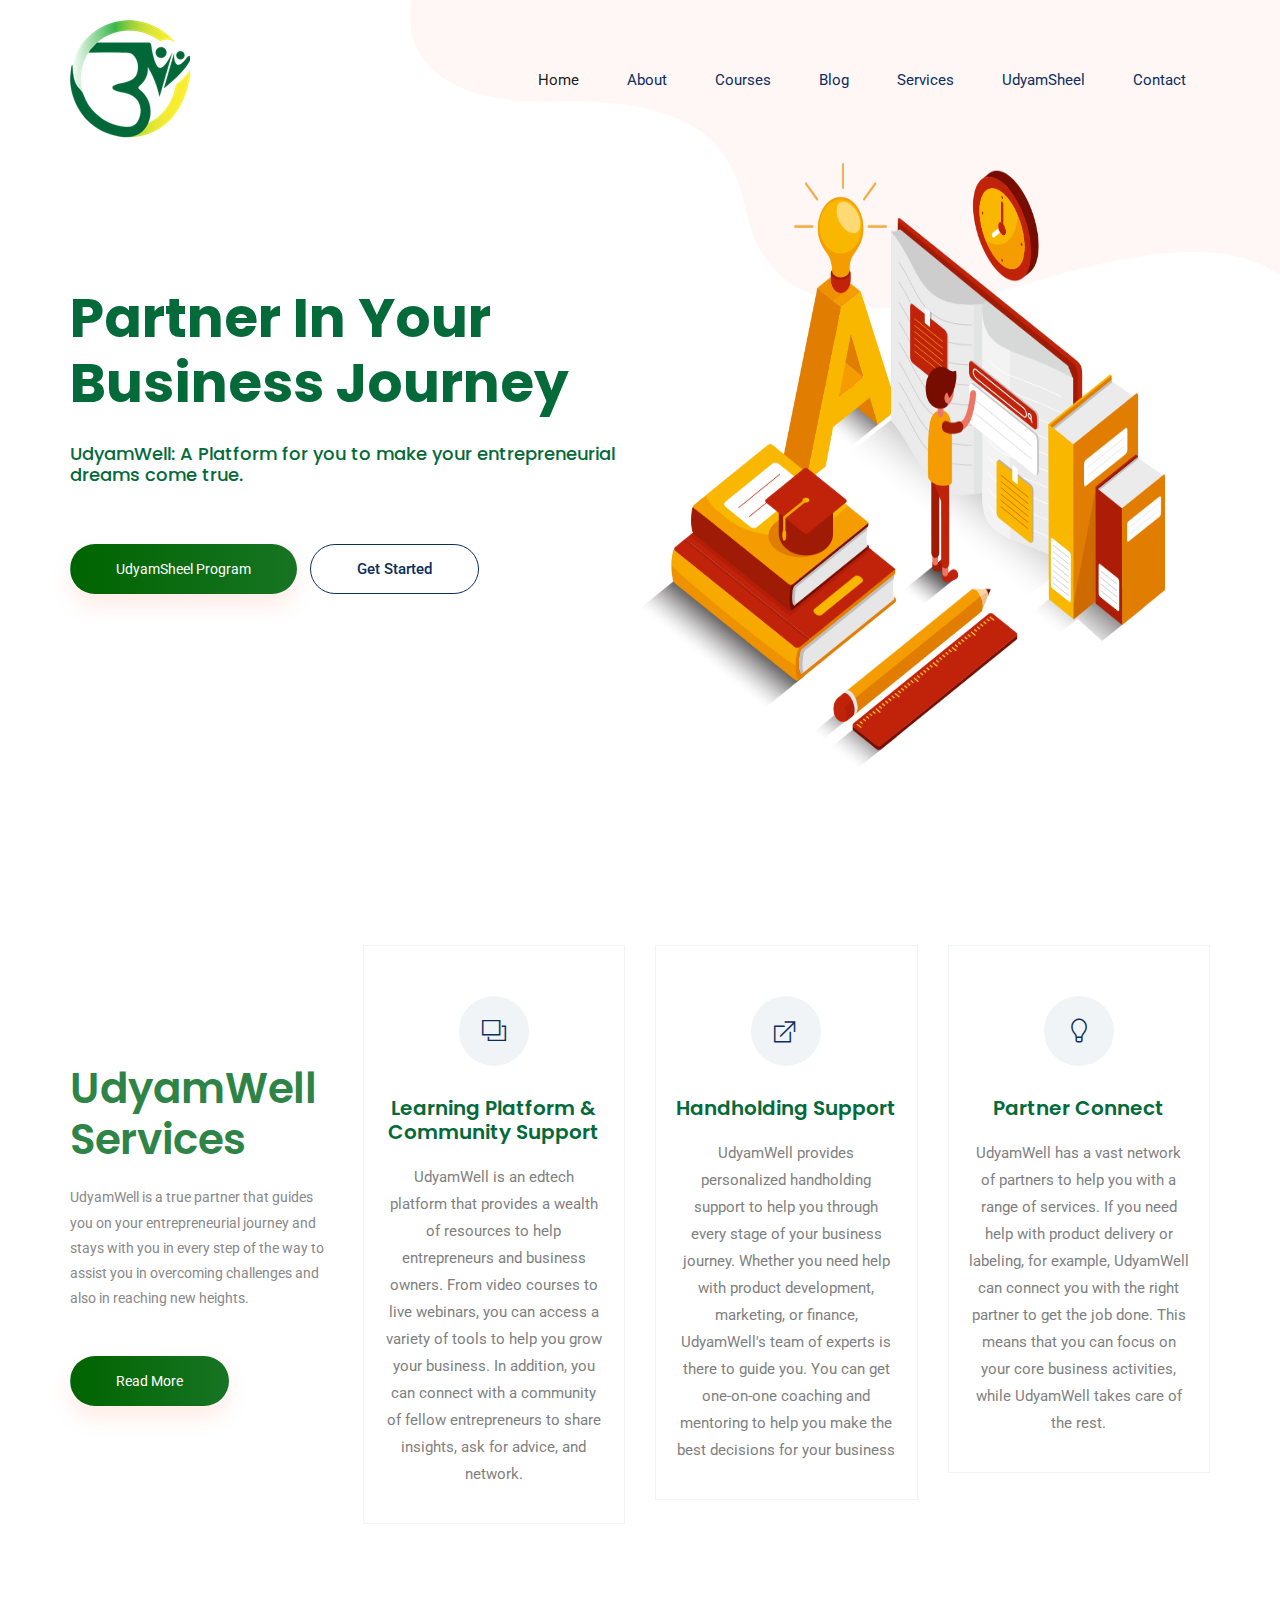
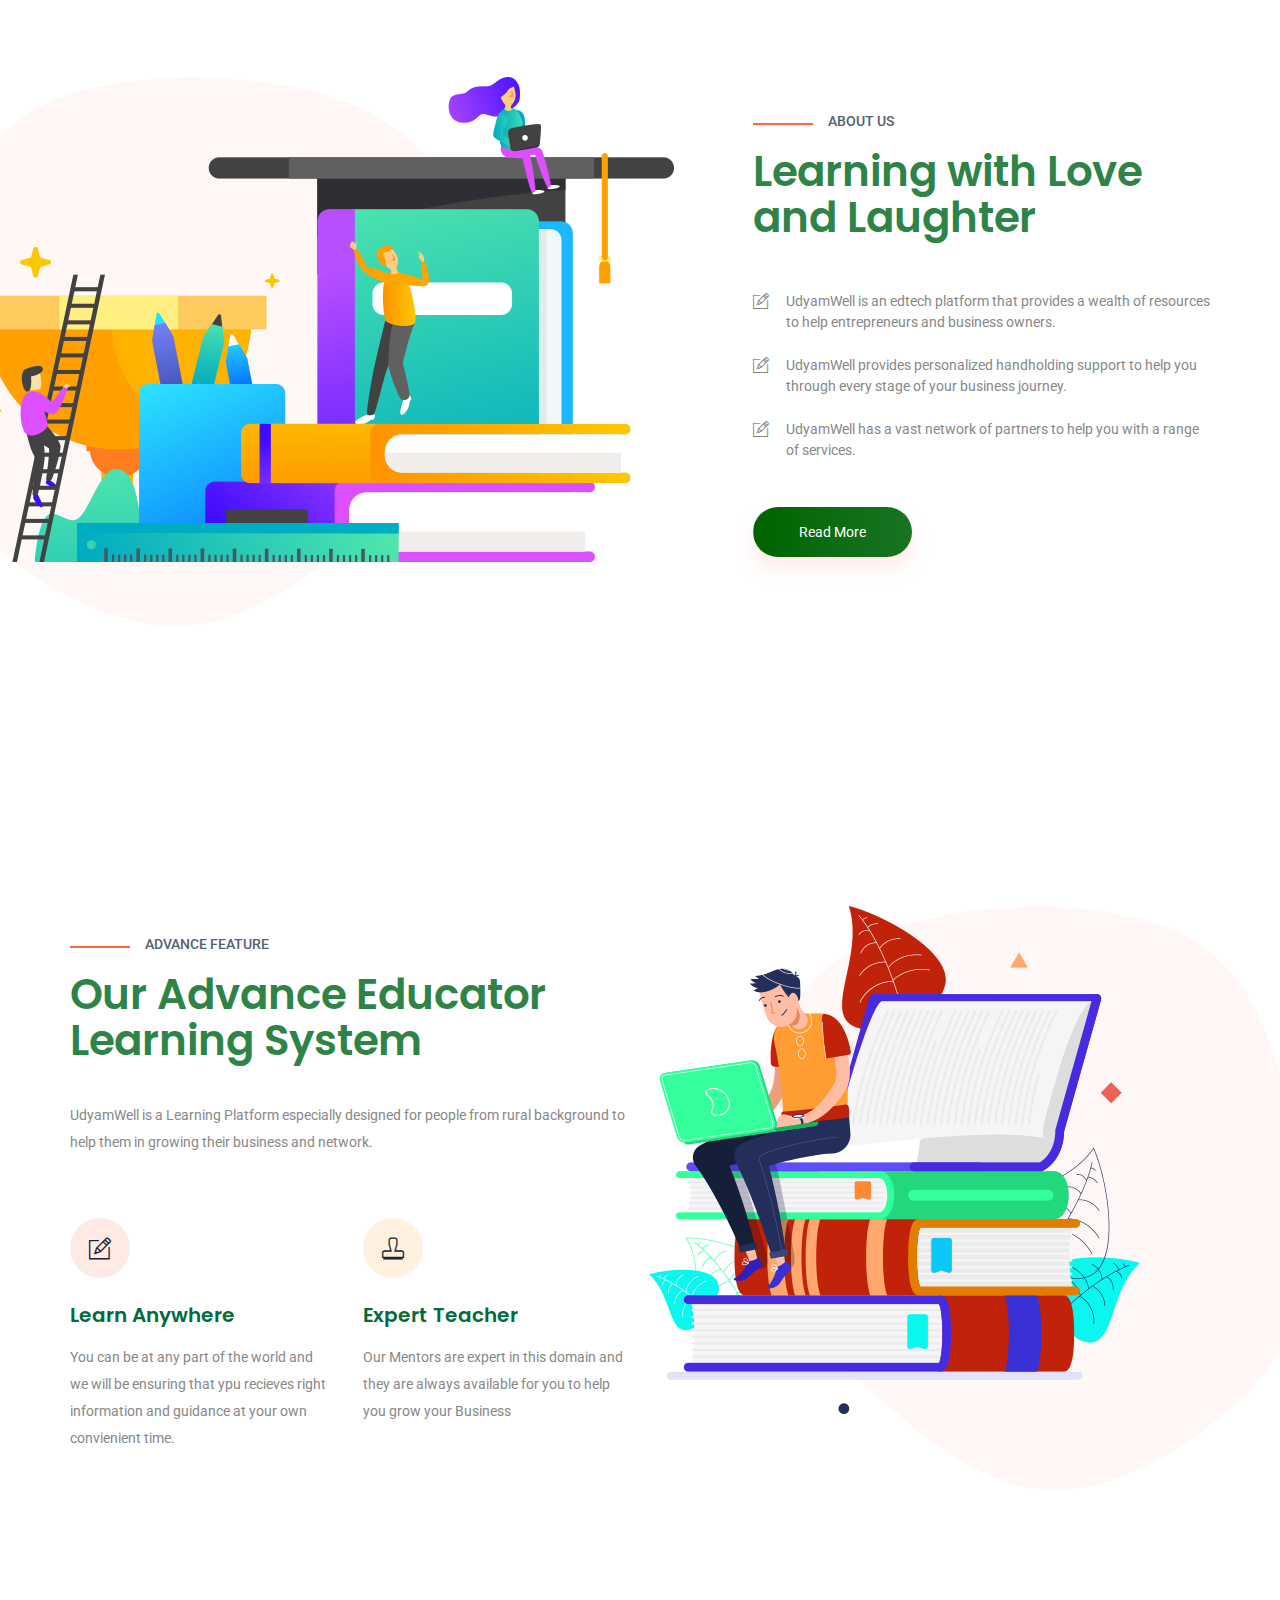
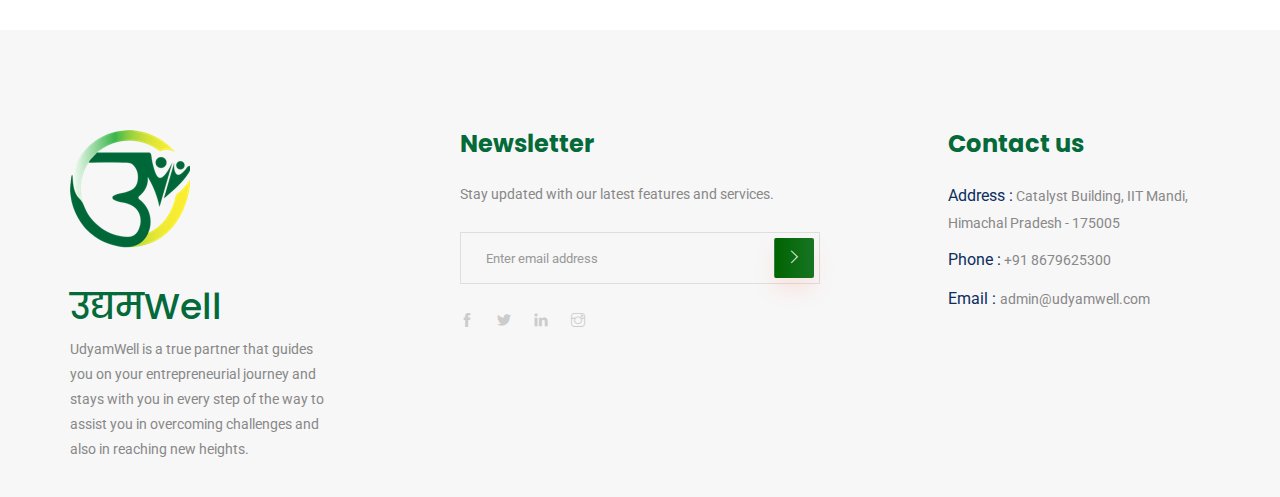
<file: index.html>
<!doctype html>
<html lang="en">

<head>
    <!-- Required meta tags -->
    <meta charset="utf-8">
    <meta name="viewport" content="width=device-width, initial-scale=1, shrink-to-fit=no">
    <title>UdyamWell</title>
    <link rel="icon" href="img/favicon.png">
    <!-- Bootstrap CSS -->
    <link rel="stylesheet" href="css/bootstrap.min.css">
    <!-- animate CSS -->
    <link rel="stylesheet" href="css/animate.css">
    <!-- owl carousel CSS -->
    <link rel="stylesheet" href="css/owl.carousel.min.css">
    <!-- themify CSS -->
    <link rel="stylesheet" href="css/themify-icons.css">
    <!-- flaticon CSS -->
    <link rel="stylesheet" href="css/flaticon.css">
    <!-- font awesome CSS -->
    <link rel="stylesheet" href="css/magnific-popup.css">
    <!-- swiper CSS -->
    <link rel="stylesheet" href="css/slick.css">
    <!-- style CSS -->
    <link rel="stylesheet" href="css/style.css">
</head>

<body>
    <!--::header part start::-->
    <header class="main_menu home_menu">
        <div class="container">
            <div class="row align-items-center">
                <div class="col-lg-12">
                    <nav class="navbar navbar-expand-lg navbar-light">
                        <a class="navbar-brand" href="index.html"> <img src="img/logo1.png" alt="logo"> </a>
                        <button class="navbar-toggler" type="button" data-toggle="collapse"
                            data-target="#navbarSupportedContent" aria-controls="navbarSupportedContent"
                            aria-expanded="false" aria-label="Toggle navigation">
                            <span class="navbar-toggler-icon"></span>
                        </button>

                        <div class="collapse navbar-collapse main-menu-item justify-content-end"
                            id="navbarSupportedContent">
                            <ul class="navbar-nav align-items-center">
                                <li class="nav-item active">
                                    <a class="nav-link" href="index.html">Home</a>
                                </li>
                                <li class="nav-item">
                                    <a class="nav-link" href="about.html">About</a>
                                </li>
                                <li class="nav-item">
                                    <a class="nav-link" href="cource.html">Courses</a>
                                </li>
                                <li class="nav-item">
                                    <a class="nav-link" href="blog.html">Blog</a>
                                </li>
                                <li class="nav-item">
                                    <a class="nav-link" href="services.html">Services</a>
                                </li>
                                <li class="nav-item">
                                    <a class="nav-link" href="udyamSaathi.html">UdyamSheel</a>
                                </li>
                                <!-- <li class="nav-item dropdown">
                                    <a class="nav-link" href="services.html" id="navbarDropdown" role="button" data-toggle="dropdown" aria-haspopup="true" aria-expanded="false">
                                        Services
                                    </a>
                                    <div class="dropdown-menu" aria-labelledby="navbarDropdown">
                                        <a class="dropdown-item" href="single-blog.html">Single blog</a>
                                        <a class="dropdown-item" href="elements.html">Elements</a>
                                    </div>
                                </li> -->
                                <li class="nav-item">
                                    <a class="nav-link" href="contact.html">Contact</a>
                                </li>
                            </ul>
                        </div>
                    </nav>
                </div>
            </div>
        </div>
    </header>
    <!-- Header part end-->

    <!-- banner part start-->
    <section class="banner_part">
        <div class="container">
            <div class="row align-items-center">
                <div class="col-lg-6 col-xl-6">
                    <div class="banner_text">
                        <div class="banner_text_iner">
                            <!-- <h5>Every child yearns to learn</h5> -->
                            <h1>Partner in your Business Journey</h1>
                            <h4>UdyamWell: A Platform for you to make your entrepreneurial dreams come true. </h4>
                            <a href="./udyamSaathi.html" class="btn_1">UdyamSheel Program </a>
                            <a href="./about.html" class="btn_2">Get Started </a>
                        </div>
                    </div>
                </div>
            </div>
        </div>
    </section>
    <!-- banner part start-->

    <!-- feature_part start-->
    <section class="feature_part">
        <div class="container">
            <div class="row">
                <div class="col-sm-6 col-xl-3 align-self-center">
                    <div class="single_feature_text ">
                        <h2>UdyamWell <br> Services</h2>
                        <p>UdyamWell is a true partner that guides you on your entrepreneurial journey and stays with you in every step of the way to assist you in overcoming challenges and also in reaching new heights.</p>
                        <a href="./about.html" class="btn_1">Read More</a>
                    </div>
                </div>
                <div class="col-sm-6 col-xl-3">
                    <div class="single_feature">
                        <div class="single_feature_part">
                            <span class="single_feature_icon"><i class="ti-layers"></i></span>
                            <h4>Learning Platform & Community Support</h4>
                            <p>UdyamWell is an edtech platform that provides a wealth of resources to help entrepreneurs and business owners. From video courses to live webinars, you can access a variety of tools to help you grow your business. In addition, you can connect with a community of fellow entrepreneurs to share insights, ask for advice, and network.</p>
                        </div>
                    </div>
                </div>
                <div class="col-sm-6 col-xl-3">
                    <div class="single_feature">
                        <div class="single_feature_part">
                            <span class="single_feature_icon"><i class="ti-new-window"></i></span>
                            <h4>Handholding Support</h4>
                            <p>UdyamWell provides personalized handholding support to help you through every stage of your business journey. Whether you need help with product development, marketing, or finance, UdyamWell's team of experts is there to guide you. You can get one-on-one coaching and mentoring to help you make the best decisions for your business</p>
                        </div>
                    </div>
                </div>
                <div class="col-sm-6 col-xl-3">
                    <div class="single_feature">
                        <div class="single_feature_part single_feature_part_2">
                            <span class="single_service_icon style_icon"><i class="ti-light-bulb"></i></span>
                            <h4>Partner Connect</h4>
                            <p>UdyamWell has a vast network of partners to help you with a range of services. If you need help with product delivery or labeling, for example, UdyamWell can connect you with the right partner to get the job done. This means that you can focus on your core business activities, while UdyamWell takes care of the rest.</p>
                        </div>
                    </div>
                </div>
            </div>
        </div>
    </section>
    <!-- upcoming_event part start-->

    <!-- learning part start-->
    <section class="learning_part">
        <div class="container">
            <div class="row align-items-sm-center align-items-lg-stretch">
                <div class="col-md-7 col-lg-7">
                    <div class="learning_img">
                        <img src="img/learning_img.png" alt="">
                    </div>
                </div>
                <div class="col-md-5 col-lg-5">
                    <div class="learning_member_text">
                        <h5>About us</h5>
                        <h2>Learning with Love
                            and Laughter</h2>
                        <ul>
                            <li><span class="ti-pencil-alt"></span>UdyamWell is an edtech platform that provides a wealth of resources to help entrepreneurs and business owners.</li>
                            <li><span class="ti-pencil-alt"></span>UdyamWell provides personalized handholding support to help you through every stage of your business journey.</li>
                            <li><span class="ti-pencil-alt"></span>UdyamWell has a vast network of partners to help you with a range of services.</li>
                        </ul>
                        <a href="./about.html" class="btn_1">Read More</a>
                    </div>
                </div>
            </div>
        </div>
    </section>
    <!-- learning part end-->
    
    <!-- learning part start-->
    <section class="advance_feature learning_part">
        <div class="container">
            <div class="row align-items-sm-center align-items-xl-stretch">
                <div class="col-md-6 col-lg-6">
                    <div class="learning_member_text">
                        <h5>Advance feature</h5>
                        <h2>Our Advance Educator Learning System</h2>
                        <p>UdyamWell is a Learning Platform especially designed for people from rural background to help them in growing their business and network.</p>
                        <div class="row">
                            <div class="col-sm-6 col-md-12 col-lg-6">
                                <div class="learning_member_text_iner">
                                    <span class="ti-pencil-alt"></span>
                                    <h4>Learn Anywhere</h4>
                                    <p>You can be at any part of the world and we will be ensuring that ypu recieves right information and guidance at your own convienient time.</p>
                                </div>
                            </div>
                            <div class="col-sm-6 col-md-12 col-lg-6">
                                <div class="learning_member_text_iner">
                                    <span class="ti-stamp"></span>
                                    <h4>Expert Teacher</h4>
                                    <p>Our Mentors are expert in this domain and they are always available for you to help you grow your Business</p>
                                </div>
                            </div>
                        </div>
                    </div>
                </div>
                <div class="col-lg-6 col-md-6">
                    <div class="learning_img">
                        <img src="img/advance_feature_img.png" alt="">
                    </div>
                </div>
            </div>
        </div>
    </section>
    <!-- learning part end-->

    <!--::review_part start::-->
    <!-- <section class="testimonial_part">
        <div class="container-fluid">
            <div class="row justify-content-center">
                <div class="col-xl-5">
                    <div class="section_tittle text-center">
                        <p>tesimonials</p>
                        <h2>Happy Students</h2>
                    </div>
                </div>
            </div>
            <div class="row">
                <div class="col-lg-12">
                    <div class="textimonial_iner owl-carousel">
                        <div class="testimonial_slider">
                            <div class="row">
                                <div class="col-lg-8 col-xl-4 col-sm-8 align-self-center">
                                    <div class="testimonial_slider_text">
                                        <p>Behold place was a multiply creeping creature his domin to thiren open void
                                            hath herb divided divide creepeth living shall i call beginning
                                            third sea itself set</p>
                                        <h4>Michel Hashale</h4>
                                        <h5> Sr. Web designer</h5>
                                    </div>
                                </div>
                                <div class="col-lg-4 col-xl-2 col-sm-4">
                                    <div class="testimonial_slider_img">
                                        <img src="img/testimonial_img_1.png" alt="#">
                                    </div>
                                </div>
                                <div class="col-xl-4 d-none d-xl-block">
                                    <div class="testimonial_slider_text">
                                        <p>Behold place was a multiply creeping creature his domin to thiren open void
                                            hath herb divided divide creepeth living shall i call beginning
                                            third sea itself set</p>
                                        <h4>Michel Hashale</h4>
                                        <h5> Sr. Web designer</h5>
                                    </div>
                                </div>
                                <div class="col-xl-2 d-none d-xl-block">
                                    <div class="testimonial_slider_img">
                                        <img src="img/testimonial_img_1.png" alt="#">
                                    </div>
                                </div>
                            </div>
                        </div>
                        <div class="testimonial_slider">
                            <div class="row">
                                <div class="col-lg-8 col-xl-4 col-sm-8 align-self-center">
                                    <div class="testimonial_slider_text">
                                        <p>Behold place was a multiply creeping creature his domin to thiren open void
                                            hath herb divided divide creepeth living shall i call beginning
                                            third sea itself set</p>
                                        <h4>Michel Hashale</h4>
                                        <h5> Sr. Web designer</h5>
                                    </div>
                                </div>
                                <div class="col-lg-4 col-xl-2 col-sm-4">
                                    <div class="testimonial_slider_img">
                                        <img src="img/testimonial_img_2.png" alt="#">
                                    </div>
                                </div>
                                <div class="col-xl-4 d-none d-xl-block">
                                    <div class="testimonial_slider_text">
                                        <p>Behold place was a multiply creeping creature his domin to thiren open void
                                            hath herb divided divide creepeth living shall i call beginning
                                            third sea itself set</p>
                                        <h4>Michel Hashale</h4>
                                        <h5> Sr. Web designer</h5>
                                    </div>
                                </div>
                                <div class="col-xl-2 d-none d-xl-block">
                                    <div class="testimonial_slider_img">
                                        <img src="img/testimonial_img_1.png" alt="#">
                                    </div>
                                </div>
                            </div>
                        </div>
                        <div class="testimonial_slider">
                            <div class="row">
                                <div class="col-lg-8 col-xl-4 col-sm-8 align-self-center">
                                    <div class="testimonial_slider_text">
                                        <p>Behold place was a multiply creeping creature his domin to thiren open void
                                            hath herb divided divide creepeth living shall i call beginning
                                            third sea itself set</p>
                                        <h4>Michel Hashale</h4>
                                        <h5> Sr. Web designer</h5>
                                    </div>
                                </div>
                                <div class="col-lg-4 col-xl-2 col-sm-4">
                                    <div class="testimonial_slider_img">
                                        <img src="img/testimonial_img_3.png" alt="#">
                                    </div>
                                </div>
                                <div class="col-xl-4 d-none d-xl-block">
                                    <div class="testimonial_slider_text">
                                        <p>Behold place was a multiply creeping creature his domin to thiren open void
                                            hath herb divided divide creepeth living shall i call beginning
                                            third sea itself set</p>
                                        <h4>Michel Hashale</h4>
                                        <h5> Sr. Web designer</h5>
                                    </div>
                                </div>
                                <div class="col-xl-2 d-none d-xl-block">
                                    <div class="testimonial_slider_img">
                                        <img src="img/testimonial_img_1.png" alt="#">
                                    </div>
                                </div>
                            </div>
                        </div>
                    </div>
                </div>

            </div>
        </div>
    </section> -->
    <!--::blog_part end::-->

    <!--::blog_part start::-->
    <!-- <section class="blog_part section_padding">
        <div class="container">
            <div class="row justify-content-center">
                <div class="col-xl-5">
                    <div class="section_tittle text-center">
                        <p>Our Blog</p>
                        <h2>Students Blog</h2>
                    </div>
                </div>
            </div>
            <div class="row">
                <div class="col-sm-6 col-lg-4 col-xl-4">
                    <div class="single-home-blog">
                        <div class="card">
                            <img src="img/blog/blog_1.png" class="card-img-top" alt="blog">
                            <div class="card-body">
                                <a href="#" class="btn_4">Design</a>
                                <a href="blog.html">
                                    <h5 class="card-title">Dry beginning sea over tree</h5>
                                </a>
                                <p>Which whose darkness saying were life unto fish wherein all fish of together called</p>
                                <ul>
                                    <li> <span class="ti-comments"></span>2 Comments</li>
                                    <li> <span class="ti-heart"></span>2k Like</li>
                                </ul>
                            </div>
                        </div>
                    </div>
                </div>
                <div class="col-sm-6 col-lg-4 col-xl-4">
                    <div class="single-home-blog">
                        <div class="card">
                            <img src="img/blog/blog_2.png" class="card-img-top" alt="blog">
                            <div class="card-body">
                                <a href="#" class="btn_4">Developing</a>
                                <a href="blog.html">
                                    <h5 class="card-title">All beginning air two likeness</h5>
                                </a>
                                <p>Which whose darkness saying were life unto fish wherein all fish of together called</p>
                                <ul>
                                    <li> <span class="ti-comments"></span>2 Comments</li>
                                    <li> <span class="ti-heart"></span>2k Like</li>
                                </ul>
                            </div>
                        </div>
                    </div>
                </div>
                <div class="col-sm-6 col-lg-4 col-xl-4">
                    <div class="single-home-blog">
                        <div class="card">
                            <img src="img/blog/blog_3.png" class="card-img-top" alt="blog">
                            <div class="card-body">
                                <a href="#" class="btn_4">Design</a>
                                <a href="blog.html">
                                    <h5 class="card-title">Form day seasons sea hand</h5>
                                </a>
                                <p>Which whose darkness saying were life unto fish wherein all fish of together called</p>
                                <ul>
                                    <li> <span class="ti-comments"></span>2 Comments</li>
                                    <li> <span class="ti-heart"></span>2k Like</li>
                                </ul>
                            </div>
                        </div>
                    </div>
                </div>
            </div>
        </div>
    </section> -->
    <!--::blog_part end::-->

    <!-- footer part start-->
    <footer class="footer-area">
        <div class="container">
            <div class="row justify-content-between">
                <div class="col-sm-6 col-md-4 col-xl-3">
                    <div class="single-footer-widget footer_1">
                        <a href="index.html"> <img src="img/logo1.png" alt=""><h1>उद्यमWell</h1> </a>
                        <p>UdyamWell is a true partner that guides you on your entrepreneurial journey and stays with you in every step of the way to assist you in overcoming challenges and also in reaching new heights.</p>
                    </div>
                </div>
                <div class="col-sm-6 col-md-4 col-xl-4">
                    <div class="single-footer-widget footer_2">
                        <h4>Newsletter</h4>
                        <p>Stay updated with our latest features and services.
                        </p>
                        <form action="#">
                            <div class="form-group">
                                <div class="input-group mb-3">
                                    <input type="text" class="form-control" placeholder='Enter email address'
                                        onfocus="this.placeholder = ''"
                                        onblur="this.placeholder = 'Enter email address'">
                                    <div class="input-group-append">
                                        <button class="btn btn_1" type="button"><i class="ti-angle-right"></i></button>
                                    </div>
                                </div>
                            </div>
                        </form>
                        <div class="social_icon">
                            <a href="https://www/facebook.com/103844642681723"> <i class="ti-facebook"></i> </a>
                            <a href="https://www.twitter.com/UdyamWell"> <i class="ti-twitter-alt"></i> </a>
                            <a href="https://www.linkedin.com/company/udyamwell"> <i class="ti-linkedin"></i> </a>
                            <a href="https://www.instagram.com/udyamwell"> <i class="ti-instagram"></i> </a>
                        </div>
                    </div>
                </div>
                <div class="col-xl-3 col-sm-6 col-md-4">
                    <div class="single-footer-widget footer_2">
                        <h4>Contact us</h4>
                        <div class="contact_info">
                            <p><span> Address :</span> Catalyst Building, IIT Mandi, Himachal Pradesh - 175005</p>
                            <p><span> Phone :</span> +91 8679625300</p>
                            <p><span> Email : </span>admin@udyamwell.com </p>
                        </div>
                        <div id="google_translate_element"></div>
 
                        <script type="text/javascript">
                            function googleTranslateElementInit() {
                                new google.translate.TranslateElement(
                                    {pageLanguage: 'en'},
                                    'google_translate_element'
                                );
                            }
                        </script>
 
                        <script type="text/javascript" src="https://translate.google.com/translate_a/element.js?cb=googleTranslateElementInit"></script>
                    </div>
                </div>
            </div>

        </div>
    </footer>
    <!-- footer part end-->

    <!-- jquery plugins here-->
    <!-- jquery -->
    <script src="js/jquery-1.12.1.min.js"></script>
    <!-- popper js -->
    <script src="js/popper.min.js"></script>
    <!-- bootstrap js -->
    <script src="js/bootstrap.min.js"></script>
    <!-- easing js -->
    <script src="js/jquery.magnific-popup.js"></script>
    <!-- swiper js -->
    <script src="js/swiper.min.js"></script>
    <!-- swiper js -->
    <script src="js/masonry.pkgd.js"></script>
    <!-- particles js -->
    <script src="js/owl.carousel.min.js"></script>
    <script src="js/jquery.nice-select.min.js"></script>
    <!-- swiper js -->
    <script src="js/slick.min.js"></script>
    <script src="js/jquery.counterup.min.js"></script>
    <script src="js/waypoints.min.js"></script>
    <!-- custom js -->
    <script src="js/custom.js"></script>
</body>

</html>
</file>
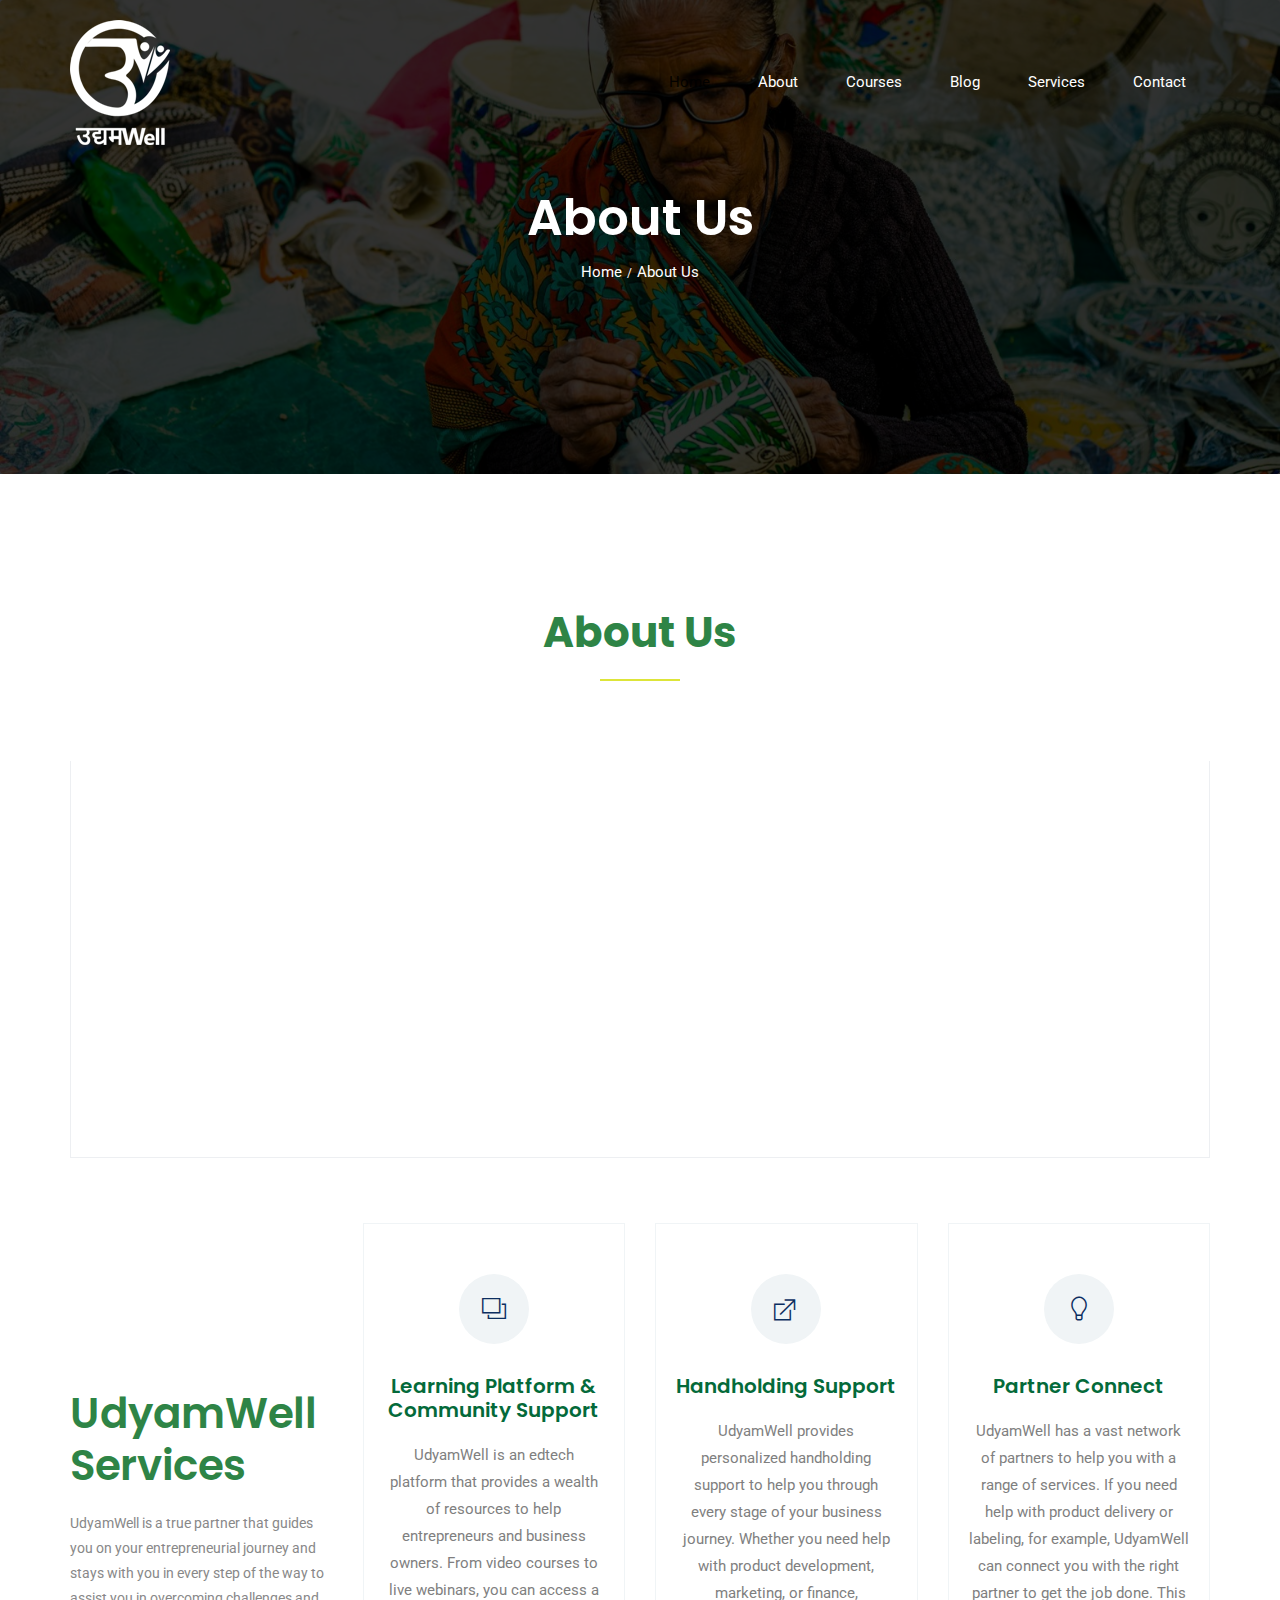
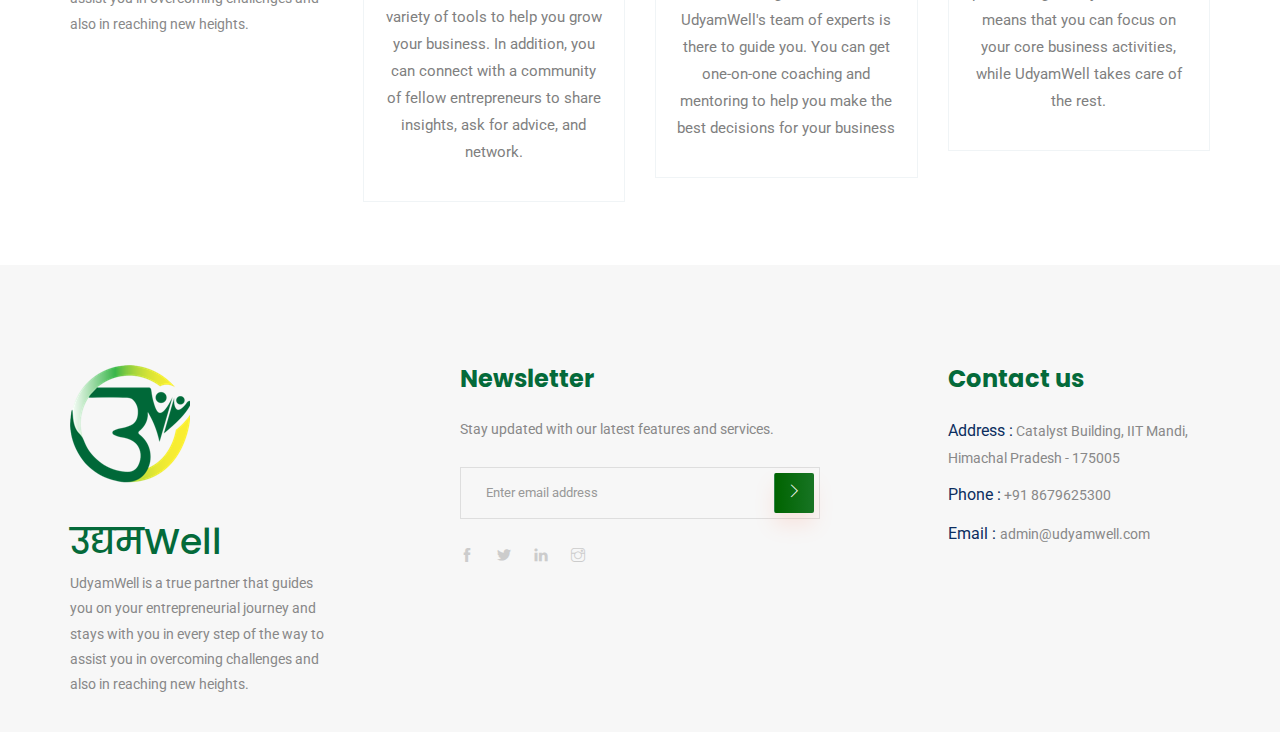
<file: about.html>
<!doctype html>
<html lang="en">

<head>
    <!-- Required meta tags -->
    <meta charset="utf-8">
    <meta name="viewport" content="width=device-width, initial-scale=1, shrink-to-fit=no">
    <title>UdyamWell</title>
    <link rel="icon" href="img/favicon.png">
    <!-- Bootstrap CSS -->
    <link rel="stylesheet" href="css/bootstrap.min.css">
    <!-- animate CSS -->
    <link rel="stylesheet" href="css/animate.css">
    <!-- owl carousel CSS -->
    <link rel="stylesheet" href="css/owl.carousel.min.css">
    <!-- themify CSS -->
    <link rel="stylesheet" href="css/themify-icons.css">
    <!-- flaticon CSS -->
    <link rel="stylesheet" href="css/flaticon.css">
    <!-- font awesome CSS -->
    <link rel="stylesheet" href="css/magnific-popup.css">
    <!-- swiper CSS -->
    <link rel="stylesheet" href="css/slick.css">
    <!-- style CSS -->
    <link rel="stylesheet" href="css/style.css">
</head>

<body>
    <!--::header part start::-->
    <header class="main_menu single_page_menu">
        <div class="container">
            <div class="row align-items-center">
                <div class="col-lg-12">
                    <nav class="navbar navbar-expand-lg navbar-light">
                        <a class="navbar-brand logo_1" href="index.html"> <img src="img/single_page_logo.png" alt="logo"> </a>
                        <a class="navbar-brand logo_2" href="index.html"> <img src="img/logo1.png" alt="logo"> </a>
                        <button class="navbar-toggler" type="button" data-toggle="collapse"
                            data-target="#navbarSupportedContent" aria-controls="navbarSupportedContent"
                            aria-expanded="false" aria-label="Toggle navigation">
                            <span class="navbar-toggler-icon"></span>
                        </button>

                        <div class="collapse navbar-collapse main-menu-item justify-content-end"
                            id="navbarSupportedContent">
                            <ul class="navbar-nav align-items-center">
                                <li class="nav-item active">
                                    <a class="nav-link" href="index.html">Home</a>
                                </li>
                                <li class="nav-item">
                                    <a class="nav-link" href="about.html">About</a>
                                </li>
                                <li class="nav-item">
                                    <a class="nav-link" href="cource.html">Courses</a>
                                </li>
                                <li class="nav-item">
                                    <a class="nav-link" href="blog.html">Blog</a>
                                </li>
                                <li class="nav-item">
                                    <a class="nav-link" href="services.html">Services</a>
                                </li>
                                <!-- <li class="nav-item dropdown">
                                    <a class="nav-link" href="services.html" id="navbarDropdown" role="button" data-toggle="dropdown" aria-haspopup="true" aria-expanded="false">
                                        Services
                                    </a>
                                    <div class="dropdown-menu" aria-labelledby="navbarDropdown">
                                        <a class="dropdown-item" href="single-blog.html">Single blog</a>
                                        <a class="dropdown-item" href="elements.html">Elements</a>
                                    </div>
                                </li> -->
                                <li class="nav-item">
                                    <a class="nav-link" href="contact.html">Contact</a>
                                </li>
                            </ul>
                        </div>
                    </nav>
                </div>
            </div>
        </div>
    </header>
    <!-- Header part end-->

    <!-- breadcrumb start-->
    <section class="breadcrumb breadcrumb_bg">
        <div class="container">
            <div class="row">
                <div class="col-lg-12">
                    <div class="breadcrumb_iner text-center">
                        <div class="breadcrumb_iner_item">
                            <h2>About Us</h2>
                            <p><a href="index.html" style="color: white;">Home</a><span>/</span>About Us</p>
                        </div>
                    </div>
                </div>
            </div>
        </div>
    </section>
    <!-- breadcrumb start-->

    <!--::review_part start::-->
    <section class="special_cource padding_top">
        <div class="container">
            <div class="row justify-content-center">
                <div class="col-xl-5">
                    <div class="section_tittle text-center">
                        <h2>About Us</h2>
                    </div>
                </div>
            </div>
            <div class="row">
                <div class="col-sm-12 col-lg-12 text-center">
                    <div class="single_special_cource">
                        <div class="special_cource_text">
                            <iframe class="about__video" width="860" height="315" src="https://www.youtube.com/embed/DjSj-jC-ktc" title="YouTube video player" frameborder="0" allow="accelerometer; autoplay; clipboard-write; encrypted-media; gyroscope; picture-in-picture; web-share" allowfullscreen></iframe>
                        </div>
                    </div>
                </div>
                    </div>
                </div>
            </div>
        </div>
    </section>
    <!--::blog_part end::-->


    <!-- feature_part start-->
    <section class="feature_part">
        <div class="container">
            <div class="row">
                <div class="col-sm-6 col-xl-3 align-self-center">
                    <div class="single_feature_text ">
                        <h2>UdyamWell <br> Services</h2>
                        <p>UdyamWell is a true partner that guides you on your entrepreneurial journey and stays with you in every step of the way to assist you in overcoming challenges and also in reaching new heights.</p>
                    </div>
                </div>
                <div class="col-sm-6 col-xl-3">
                    <div class="single_feature">
                        <div class="single_feature_part">
                            <span class="single_feature_icon"><i class="ti-layers"></i></span>
                            <h4>Learning Platform & Community Support</h4>
                            <p>UdyamWell is an edtech platform that provides a wealth of resources to help entrepreneurs and business owners. From video courses to live webinars, you can access a variety of tools to help you grow your business. In addition, you can connect with a community of fellow entrepreneurs to share insights, ask for advice, and network.</p>
                        </div>
                    </div>
                </div>
                <div class="col-sm-6 col-xl-3">
                    <div class="single_feature">
                        <div class="single_feature_part">
                            <span class="single_feature_icon"><i class="ti-new-window"></i></span>
                            <h4>Handholding Support</h4>
                            <p>UdyamWell provides personalized handholding support to help you through every stage of your business journey. Whether you need help with product development, marketing, or finance, UdyamWell's team of experts is there to guide you. You can get one-on-one coaching and mentoring to help you make the best decisions for your business</p>
                        </div>
                    </div>
                </div>
                <div class="col-sm-6 col-xl-3">
                    <div class="single_feature">
                        <div class="single_feature_part single_feature_part_2">
                            <span class="single_service_icon style_icon"><i class="ti-light-bulb"></i></span>
                            <h4>Partner Connect</h4>
                            <p>UdyamWell has a vast network of partners to help you with a range of services. If you need help with product delivery or labeling, for example, UdyamWell can connect you with the right partner to get the job done. This means that you can focus on your core business activities, while UdyamWell takes care of the rest.</p>
                        </div>
                    </div>
                </div>
            </div>
        </div>
    </section>

    <br /><br /><br />


    <!-- footer part start-->
    <footer class="footer-area">
        <div class="container">
            <div class="row justify-content-between">
                <div class="col-sm-6 col-md-4 col-xl-3">
                    <div class="single-footer-widget footer_1">
                        <a href="index.html"> <img src="img/logo1.png" alt=""><h1>उद्यमWell</h1> </a>
                        <p>UdyamWell is a true partner that guides you on your entrepreneurial journey and stays with you in every step of the way to assist you in overcoming challenges and also in reaching new heights.</p>
                    </div>
                </div>
                <div class="col-sm-6 col-md-4 col-xl-4">
                    <div class="single-footer-widget footer_2">
                        <h4>Newsletter</h4>
                        <p>Stay updated with our latest features and services.
                        </p>
                        <form action="#">
                            <div class="form-group">
                                <div class="input-group mb-3">
                                    <input type="text" class="form-control" placeholder='Enter email address'
                                        onfocus="this.placeholder = ''"
                                        onblur="this.placeholder = 'Enter email address'">
                                    <div class="input-group-append">
                                        <button class="btn btn_1" type="button"><i class="ti-angle-right"></i></button>
                                    </div>
                                </div>
                            </div>
                        </form>
                        <div class="social_icon">
                            <a href="https://www/facebook.com/103844642681723"> <i class="ti-facebook"></i> </a>
                            <a href="https://www.twitter.com/UdyamWell"> <i class="ti-twitter-alt"></i> </a>
                            <a href="https://www.linkedin.com/company/udyamwell"> <i class="ti-linkedin"></i> </a>
                            <a href="https://www.instagram.com/udyamwell"> <i class="ti-instagram"></i> </a>
                        </div>
                    </div>
                </div>
                <div class="col-xl-3 col-sm-6 col-md-4">
                    <div class="single-footer-widget footer_2">
                        <h4>Contact us</h4>
                        <div class="contact_info">
                            <p><span> Address :</span> Catalyst Building, IIT Mandi, Himachal Pradesh - 175005</p>
                            <p><span> Phone :</span> +91 8679625300</p>
                            <p><span> Email : </span>admin@udyamwell.com </p>
                        </div>
                        <div id="google_translate_element"></div>
 
                        <script type="text/javascript">
                            function googleTranslateElementInit() {
                                new google.translate.TranslateElement(
                                    {pageLanguage: 'en'},
                                    'google_translate_element'
                                );
                            }
                        </script>
 
                        <script type="text/javascript" src="https://translate.google.com/translate_a/element.js?cb=googleTranslateElementInit"></script>
                    </div>
                </div>
            </div>

        </div>
    </footer>
    <!-- footer part end-->

    <!-- jquery plugins here-->
    <!-- jquery -->
    <script src="js/jquery-1.12.1.min.js"></script>
    <!-- popper js -->
    <script src="js/popper.min.js"></script>
    <!-- bootstrap js -->
    <script src="js/bootstrap.min.js"></script>
    <!-- easing js -->
    <script src="js/jquery.magnific-popup.js"></script>
    <!-- swiper js -->
    <script src="js/swiper.min.js"></script>
    <!-- swiper js -->
    <script src="js/masonry.pkgd.js"></script>
    <!-- particles js -->
    <script src="js/owl.carousel.min.js"></script>
    <script src="js/jquery.nice-select.min.js"></script>
    <!-- swiper js -->
    <script src="js/slick.min.js"></script>
    <script src="js/jquery.counterup.min.js"></script>
    <script src="js/waypoints.min.js"></script>
    <!-- custom js -->
    <script src="js/custom.js"></script>
</body>

</html>
</file>
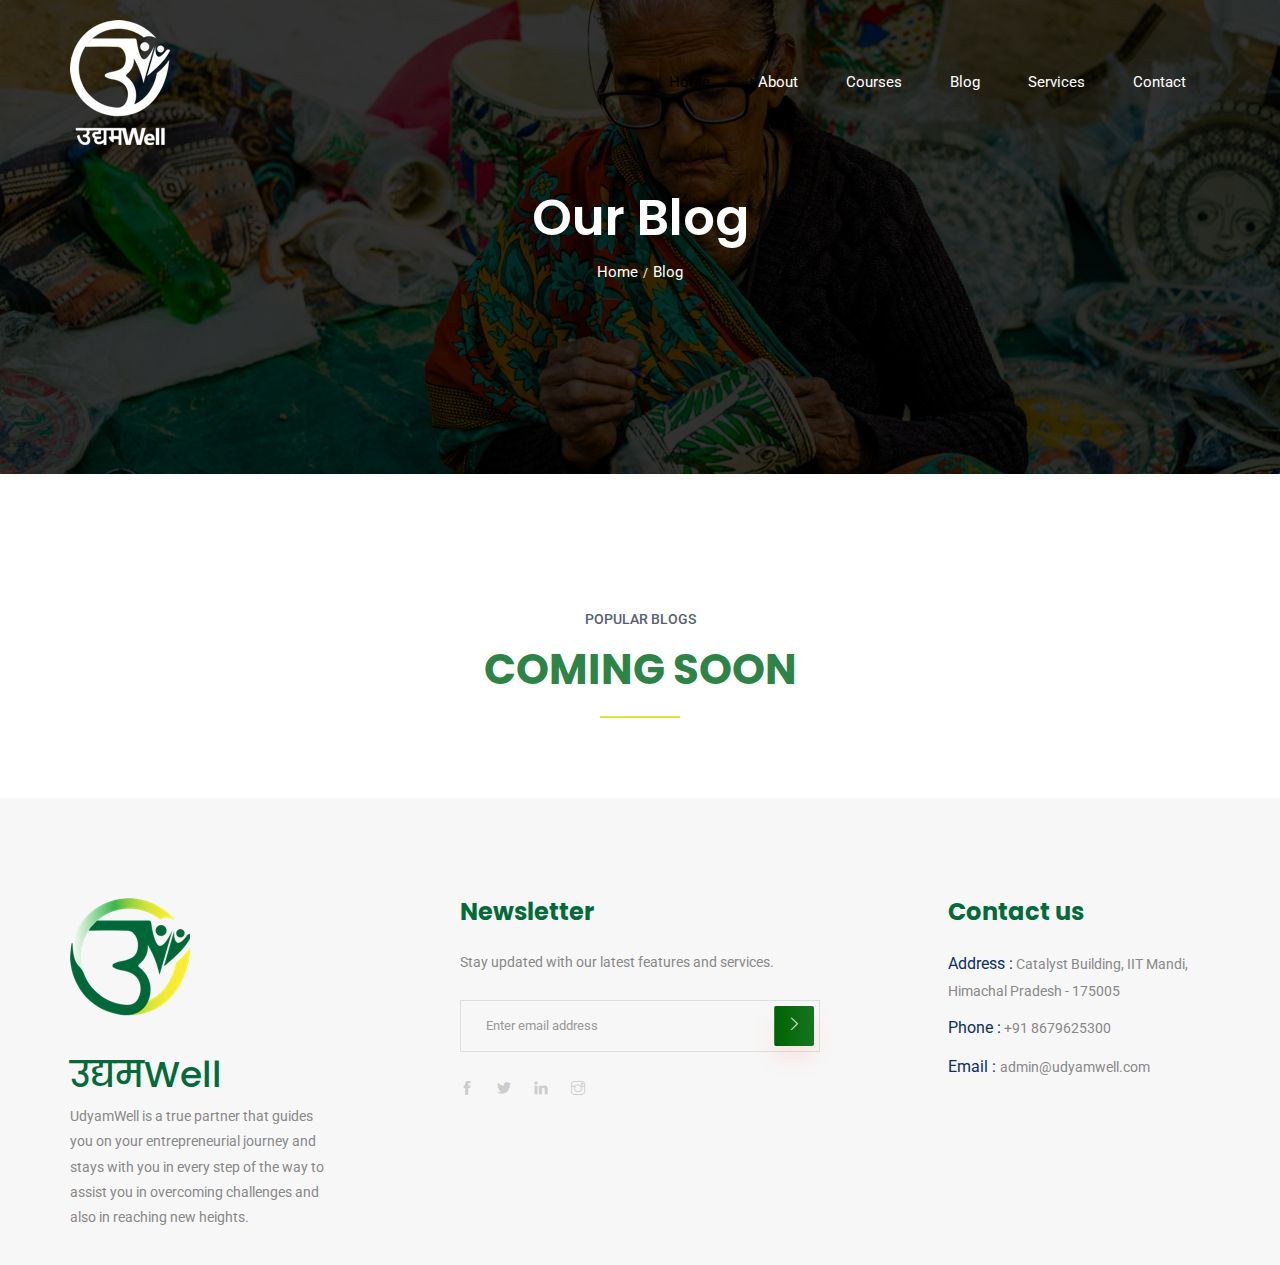
<file: blog.html>
<!doctype html>
<html lang="en">

<head>
    <!-- Required meta tags -->
    <meta charset="utf-8">
    <meta name="viewport" content="width=device-width, initial-scale=1, shrink-to-fit=no">
    <title>UdyamWell</title>
    <link rel="icon" href="img/favicon.png">
    <!-- Bootstrap CSS -->
    <link rel="stylesheet" href="css/bootstrap.min.css">
    <!-- animate CSS -->
    <link rel="stylesheet" href="css/animate.css">
    <!-- owl carousel CSS -->
    <link rel="stylesheet" href="css/owl.carousel.min.css">
    <!-- themify CSS -->
    <link rel="stylesheet" href="css/themify-icons.css">
    <!-- flaticon CSS -->
    <link rel="stylesheet" href="css/flaticon.css">
    <!-- font awesome CSS -->
    <link rel="stylesheet" href="css/magnific-popup.css">
    <!-- swiper CSS -->
    <link rel="stylesheet" href="css/slick.css">
    <!-- style CSS -->
    <link rel="stylesheet" href="css/style.css">
</head>

<body>
    <!--::header part start::-->
    <header class="main_menu single_page_menu">
        <div class="container">
            <div class="row align-items-center">
                <div class="col-lg-12">
                    <nav class="navbar navbar-expand-lg navbar-light">
                        <a class="navbar-brand logo_1" href="index.html"> <img src="img/single_page_logo.png" alt="logo"> </a>
                        <a class="navbar-brand logo_2" href="index.html"> <img src="img/logo1.png" alt="logo"> </a>
                        <button class="navbar-toggler" type="button" data-toggle="collapse"
                            data-target="#navbarSupportedContent" aria-controls="navbarSupportedContent"
                            aria-expanded="false" aria-label="Toggle navigation">
                            <span class="navbar-toggler-icon"></span>
                        </button>

                        <div class="collapse navbar-collapse main-menu-item justify-content-end"
                            id="navbarSupportedContent">
                            <ul class="navbar-nav align-items-center">
                                <li class="nav-item active">
                                    <a class="nav-link" href="index.html">Home</a>
                                </li>
                                <li class="nav-item">
                                    <a class="nav-link" href="about.html">About</a>
                                </li>
                                <li class="nav-item">
                                    <a class="nav-link" href="cource.html">Courses</a>
                                </li>
                                <li class="nav-item">
                                    <a class="nav-link" href="blog.html">Blog</a>
                                </li>
                                <li class="nav-item">
                                    <a class="nav-link" href="services.html">Services</a>
                                </li>
                                <!-- <li class="nav-item dropdown">
                                    <a class="nav-link" href="services.html" id="navbarDropdown" role="button" data-toggle="dropdown" aria-haspopup="true" aria-expanded="false">
                                        Services
                                    </a>
                                    <div class="dropdown-menu" aria-labelledby="navbarDropdown">
                                        <a class="dropdown-item" href="single-blog.html">Single blog</a>
                                        <a class="dropdown-item" href="elements.html">Elements</a>
                                    </div>
                                </li> -->
                                <li class="nav-item">
                                    <a class="nav-link" href="contact.html">Contact</a>
                                </li>
                            </ul>
                        </div>
                    </nav>
                </div>
            </div>
        </div>
    </header>
    <!-- Header part end-->

    <!-- breadcrumb start-->
    <section class="breadcrumb breadcrumb_bg">
        <div class="container">
            <div class="row">
                <div class="col-lg-12">
                    <div class="breadcrumb_iner text-center">
                        <div class="breadcrumb_iner_item">
                            <h2>Our Blog</h2>
                            <p><a href="index.html" style="color: white;">Home</a><span>/</span>Blog</p>
                        </div>
                    </div>
                </div>
            </div>
        </div>
    </section>
    <!-- breadcrumb start-->

    <section class="special_cource padding_top">
        <div class="container">
            <div class="row justify-content-center">
                <div class="col-xl-5">
                    <div class="section_tittle text-center">
                        <p>popular blogs</p>
                        <h2>COMING SOON</h2>
                    </div>
                </div>
            </div>
        </div>
    </section>

    <!--================Blog Area =================-->
    <!-- <section class="blog_area section_padding">
        <div class="container">
            <div class="row">
                <div class="col-lg-8 mb-5 mb-lg-0">
                    <div class="blog_left_sidebar">
                        <article class="blog_item">
                            <div class="blog_item_img">
                                <img class="card-img rounded-0" src="img/blog/single_blog_1.png" alt="">
                                <a href="#" class="blog_item_date">
                                    <h3>15</h3>
                                    <p>Jan</p>
                                </a>
                            </div>

                            <div class="blog_details">
                                <a class="d-inline-block" href="single-blog.html">
                                    <h2>Google inks pact for new 35-storey office</h2>
                                </a>
                                <p>That dominion stars lights dominion divide years for fourth have don't stars is that
                                    he earth it first without heaven in place seed it second morning saying.</p>
                                <ul class="blog-info-link">
                                    <li><a href="#"><i class="far fa-user"></i> Travel, Lifestyle</a></li>
                                    <li><a href="#"><i class="far fa-comments"></i> 03 Comments</a></li>
                                </ul>
                            </div>
                        </article>

                        <article class="blog_item">
                            <div class="blog_item_img">
                                <img class="card-img rounded-0" src="img/blog/single_blog_2.png" alt="">
                                <a href="#" class="blog_item_date">
                                    <h3>15</h3>
                                    <p>Jan</p>
                                </a>
                            </div>

                            <div class="blog_details">
                                <a class="d-inline-block" href="single-blog.html">
                                    <h2>Google inks pact for new 35-storey office</h2>
                                </a>
                                <p>That dominion stars lights dominion divide years for fourth have don't stars is that
                                    he earth it first without heaven in place seed it second morning saying.</p>
                                <ul class="blog-info-link">
                                    <li><a href="#"><i class="far fa-user"></i> Travel, Lifestyle</a></li>
                                    <li><a href="#"><i class="far fa-comments"></i> 03 Comments</a></li>
                                </ul>
                            </div>
                        </article>

                        <article class="blog_item">
                            <div class="blog_item_img">
                                <img class="card-img rounded-0" src="img/blog/single_blog_3.png" alt="">
                                <a href="#" class="blog_item_date">
                                    <h3>15</h3>
                                    <p>Jan</p>
                                </a>
                            </div>

                            <div class="blog_details">
                                <a class="d-inline-block" href="single-blog.html">
                                    <h2>Google inks pact for new 35-storey office</h2>
                                </a>
                                <p>That dominion stars lights dominion divide years for fourth have don't stars is that
                                    he earth it first without heaven in place seed it second morning saying.</p>
                                <ul class="blog-info-link">
                                    <li><a href="#"><i class="far fa-user"></i> Travel, Lifestyle</a></li>
                                    <li><a href="#"><i class="far fa-comments"></i> 03 Comments</a></li>
                                </ul>
                            </div>
                        </article>

                        <article class="blog_item">
                            <div class="blog_item_img">
                                <img class="card-img rounded-0" src="img/blog/single_blog_4.png" alt="">
                                <a href="#" class="blog_item_date">
                                    <h3>15</h3>
                                    <p>Jan</p>
                                </a>
                            </div>

                            <div class="blog_details">
                                <a class="d-inline-block" href="single-blog.html">
                                    <h2>Google inks pact for new 35-storey office</h2>
                                </a>
                                <p>That dominion stars lights dominion divide years for fourth have don't stars is that
                                    he earth it first without heaven in place seed it second morning saying.</p>
                                <ul class="blog-info-link">
                                    <li><a href="#"><i class="far fa-user"></i> Travel, Lifestyle</a></li>
                                    <li><a href="#"><i class="far fa-comments"></i> 03 Comments</a></li>
                                </ul>
                            </div>
                        </article>

                        <article class="blog_item">
                            <div class="blog_item_img">
                                <img class="card-img rounded-0" src="img/blog/single_blog_5.png" alt="">
                                <a href="#" class="blog_item_date">
                                    <h3>15</h3>
                                    <p>Jan</p>
                                </a>
                            </div>

                            <div class="blog_details">
                                <a class="d-inline-block" href="single-blog.html">
                                    <h2>Google inks pact for new 35-storey office</h2>
                                </a>
                                <p>That dominion stars lights dominion divide years for fourth have don't stars is that
                                    he earth it first without heaven in place seed it second morning saying.</p>
                                <ul class="blog-info-link">
                                    <li><a href="#"><i class="far fa-user"></i> Travel, Lifestyle</a></li>
                                    <li><a href="#"><i class="far fa-comments"></i> 03 Comments</a></li>
                                </ul>
                            </div>
                        </article>

                        <nav class="blog-pagination justify-content-center d-flex">
                            <ul class="pagination">
                                <li class="page-item">
                                    <a href="#" class="page-link" aria-label="Previous">
                                        <i class="ti-angle-left"></i>
                                    </a>
                                </li>
                                <li class="page-item">
                                    <a href="#" class="page-link">1</a>
                                </li>
                                <li class="page-item active">
                                    <a href="#" class="page-link">2</a>
                                </li>
                                <li class="page-item">
                                    <a href="#" class="page-link" aria-label="Next">
                                        <i class="ti-angle-right"></i>
                                    </a>
                                </li>
                            </ul>
                        </nav>
                    </div>
                </div>
                <div class="col-lg-4">
                    <div class="blog_right_sidebar">
                        <aside class="single_sidebar_widget search_widget">
                            <form action="#">
                               <div class="form-group">
                                  <div class="input-group mb-3">
                                     <input type="text" class="form-control" placeholder='Search Keyword'
                                        onfocus="this.placeholder = ''" onblur="this.placeholder = 'Search Keyword'">
                                     <div class="input-group-append">
                                        <button class="btn" type="button"><i class="ti-search"></i></button>
                                     </div>
                                  </div>
                               </div>
                               <button class="button rounded-0 primary-bg text-white w-100 btn_1" type="submit">Search</button>
                            </form>
                         </aside>

                        <aside class="single_sidebar_widget post_category_widget">
                            <h4 class="widget_title">Category</h4>
                            <ul class="list cat-list">
                                <li>
                                    <a href="#" class="d-flex">
                                        <p>Resaurant food</p>
                                        <p>(37)</p>
                                    </a>
                                </li>
                                <li>
                                    <a href="#" class="d-flex">
                                        <p>Travel news</p>
                                        <p>(10)</p>
                                    </a>
                                </li>
                                <li>
                                    <a href="#" class="d-flex">
                                        <p>Modern technology</p>
                                        <p>(03)</p>
                                    </a>
                                </li>
                                <li>
                                    <a href="#" class="d-flex">
                                        <p>Product</p>
                                        <p>(11)</p>
                                    </a>
                                </li>
                                <li>
                                    <a href="#" class="d-flex">
                                        <p>Inspiration</p>
                                        <p>21</p>
                                    </a>
                                </li>
                                <li>
                                    <a href="#" class="d-flex">
                                        <p>Health Care (21)</p>
                                        <p>09</p>
                                    </a>
                                </li>
                            </ul>
                        </aside>

                        <aside class="single_sidebar_widget popular_post_widget">
                            <h3 class="widget_title">Recent Post</h3>
                            <div class="media post_item">
                                <img src="img/post/post_1.png" alt="post">
                                <div class="media-body">
                                    <a href="single-blog.html">
                                        <h3>From life was you fish...</h3>
                                    </a>
                                    <p>January 12, 2019</p>
                                </div>
                            </div>
                            <div class="media post_item">
                                <img src="img/post/post_2.png" alt="post">
                                <div class="media-body">
                                    <a href="single-blog.html">
                                        <h3>The Amazing Hubble</h3>
                                    </a>
                                    <p>02 Hours ago</p>
                                </div>
                            </div>
                            <div class="media post_item">
                                <img src="img/post/post_3.png" alt="post">
                                <div class="media-body">
                                    <a href="single-blog.html">
                                        <h3>Astronomy Or Astrology</h3>
                                    </a>
                                    <p>03 Hours ago</p>
                                </div>
                            </div>
                            <div class="media post_item">
                                <img src="img/post/post_4.png" alt="post">
                                <div class="media-body">
                                    <a href="single-blog.html">
                                        <h3>Asteroids telescope</h3>
                                    </a>
                                    <p>01 Hours ago</p>
                                </div>
                            </div>
                        </aside>
                        <aside class="single_sidebar_widget tag_cloud_widget">
                            <h4 class="widget_title">Tag Clouds</h4>
                            <ul class="list">
                                <li>
                                    <a href="#">project</a>
                                </li>
                                <li>
                                    <a href="#">love</a>
                                </li>
                                <li>
                                    <a href="#">technology</a>
                                </li>
                                <li>
                                    <a href="#">travel</a>
                                </li>
                                <li>
                                    <a href="#">restaurant</a>
                                </li>
                                <li>
                                    <a href="#">life style</a>
                                </li>
                                <li>
                                    <a href="#">design</a>
                                </li>
                                <li>
                                    <a href="#">illustration</a>
                                </li>
                            </ul>
                        </aside>


                        <aside class="single_sidebar_widget instagram_feeds">
                            <h4 class="widget_title">Instagram Feeds</h4>
                            <ul class="instagram_row flex-wrap">
                                <li>
                                    <a href="#">
                                        <img class="img-fluid" src="img/post/post_5.png" alt="">
                                    </a>
                                </li>
                                <li>
                                    <a href="#">
                                        <img class="img-fluid" src="img/post/post_6.png" alt="">
                                    </a>
                                </li>
                                <li>
                                    <a href="#">
                                        <img class="img-fluid" src="img/post/post_7.png" alt="">
                                    </a>
                                </li>
                                <li>
                                    <a href="#">
                                        <img class="img-fluid" src="img/post/post_8.png" alt="">
                                    </a>
                                </li>
                                <li>
                                    <a href="#">
                                        <img class="img-fluid" src="img/post/post_9.png" alt="">
                                    </a>
                                </li>
                                <li>
                                    <a href="#">
                                        <img class="img-fluid" src="img/post/post_10.png" alt="">
                                    </a>
                                </li>
                            </ul>
                        </aside>


                        <aside class="single_sidebar_widget newsletter_widget">
                            <h4 class="widget_title">Newsletter</h4>

                            <form action="#">
                                <div class="form-group">
                                    <input type="email" class="form-control" onfocus="this.placeholder = ''"
                                        onblur="this.placeholder = 'Enter email'" placeholder='Enter email' required>
                                </div>
                                <button class="button rounded-0 primary-bg text-white w-100 btn_1"
                                    type="submit">Subscribe</button>
                            </form>
                        </aside>
                    </div>
                </div>
            </div>
        </div>
    </section> -->
    <!--================Blog Area =================-->

    <!-- footer part start-->
    <footer class="footer-area">
        <div class="container">
            <div class="row justify-content-between">
                <div class="col-sm-6 col-md-4 col-xl-3">
                    <div class="single-footer-widget footer_1">
                        <a href="index.html"> <img src="img/logo1.png" alt=""><h1>उद्यमWell</h1> </a>
                        <p>UdyamWell is a true partner that guides you on your entrepreneurial journey and stays with you in every step of the way to assist you in overcoming challenges and also in reaching new heights.</p>
                    </div>
                </div>
                <div class="col-sm-6 col-md-4 col-xl-4">
                    <div class="single-footer-widget footer_2">
                        <h4>Newsletter</h4>
                        <p>Stay updated with our latest features and services.
                        </p>
                        <form action="#">
                            <div class="form-group">
                                <div class="input-group mb-3">
                                    <input type="text" class="form-control" placeholder='Enter email address'
                                        onfocus="this.placeholder = ''"
                                        onblur="this.placeholder = 'Enter email address'">
                                    <div class="input-group-append">
                                        <button class="btn btn_1" type="button"><i class="ti-angle-right"></i></button>
                                    </div>
                                </div>
                            </div>
                        </form>
                        <div class="social_icon">
                            <a href="https://www/facebook.com/103844642681723"> <i class="ti-facebook"></i> </a>
                            <a href="https://www.twitter.com/UdyamWell"> <i class="ti-twitter-alt"></i> </a>
                            <a href="https://www.linkedin.com/company/udyamwell"> <i class="ti-linkedin"></i> </a>
                            <a href="https://www.instagram.com/udyamwell"> <i class="ti-instagram"></i> </a>
                        </div>
                    </div>
                </div>
                <div class="col-xl-3 col-sm-6 col-md-4">
                    <div class="single-footer-widget footer_2">
                        <h4>Contact us</h4>
                        <div class="contact_info">
                            <p><span> Address :</span> Catalyst Building, IIT Mandi, Himachal Pradesh - 175005</p>
                            <p><span> Phone :</span> +91 8679625300</p>
                            <p><span> Email : </span>admin@udyamwell.com </p>
                        </div>
                        <div id="google_translate_element"></div>
 
                        <script type="text/javascript">
                            function googleTranslateElementInit() {
                                new google.translate.TranslateElement(
                                    {pageLanguage: 'en'},
                                    'google_translate_element'
                                );
                            }
                        </script>
 
                        <script type="text/javascript" src="https://translate.google.com/translate_a/element.js?cb=googleTranslateElementInit"></script>
                    </div>
                </div>
            </div>

        </div>
    </footer>
    <!-- footer part end-->

    <!-- jquery plugins here-->
    <!-- jquery -->
    <script src="js/jquery-1.12.1.min.js"></script>
    <!-- popper js -->
    <script src="js/popper.min.js"></script>
    <!-- bootstrap js -->
    <script src="js/bootstrap.min.js"></script>
    <!-- easing js -->
    <script src="js/jquery.magnific-popup.js"></script>
    <!-- swiper js -->
    <script src="js/swiper.min.js"></script>
    <script src="js/jquery.nice-select.min.js"></script>
    <!-- swiper js -->
    <script src="js/masonry.pkgd.js"></script>
    <!-- particles js -->
    <script src="js/owl.carousel.min.js"></script>
    <!-- swiper js -->
    <script src="js/slick.min.js"></script>
    <script src="js/jquery.counterup.min.js"></script>
    <script src="js/waypoints.min.js"></script>
    <!-- custom js -->
    <script src="js/custom.js"></script>
</body>

</html>
</file>
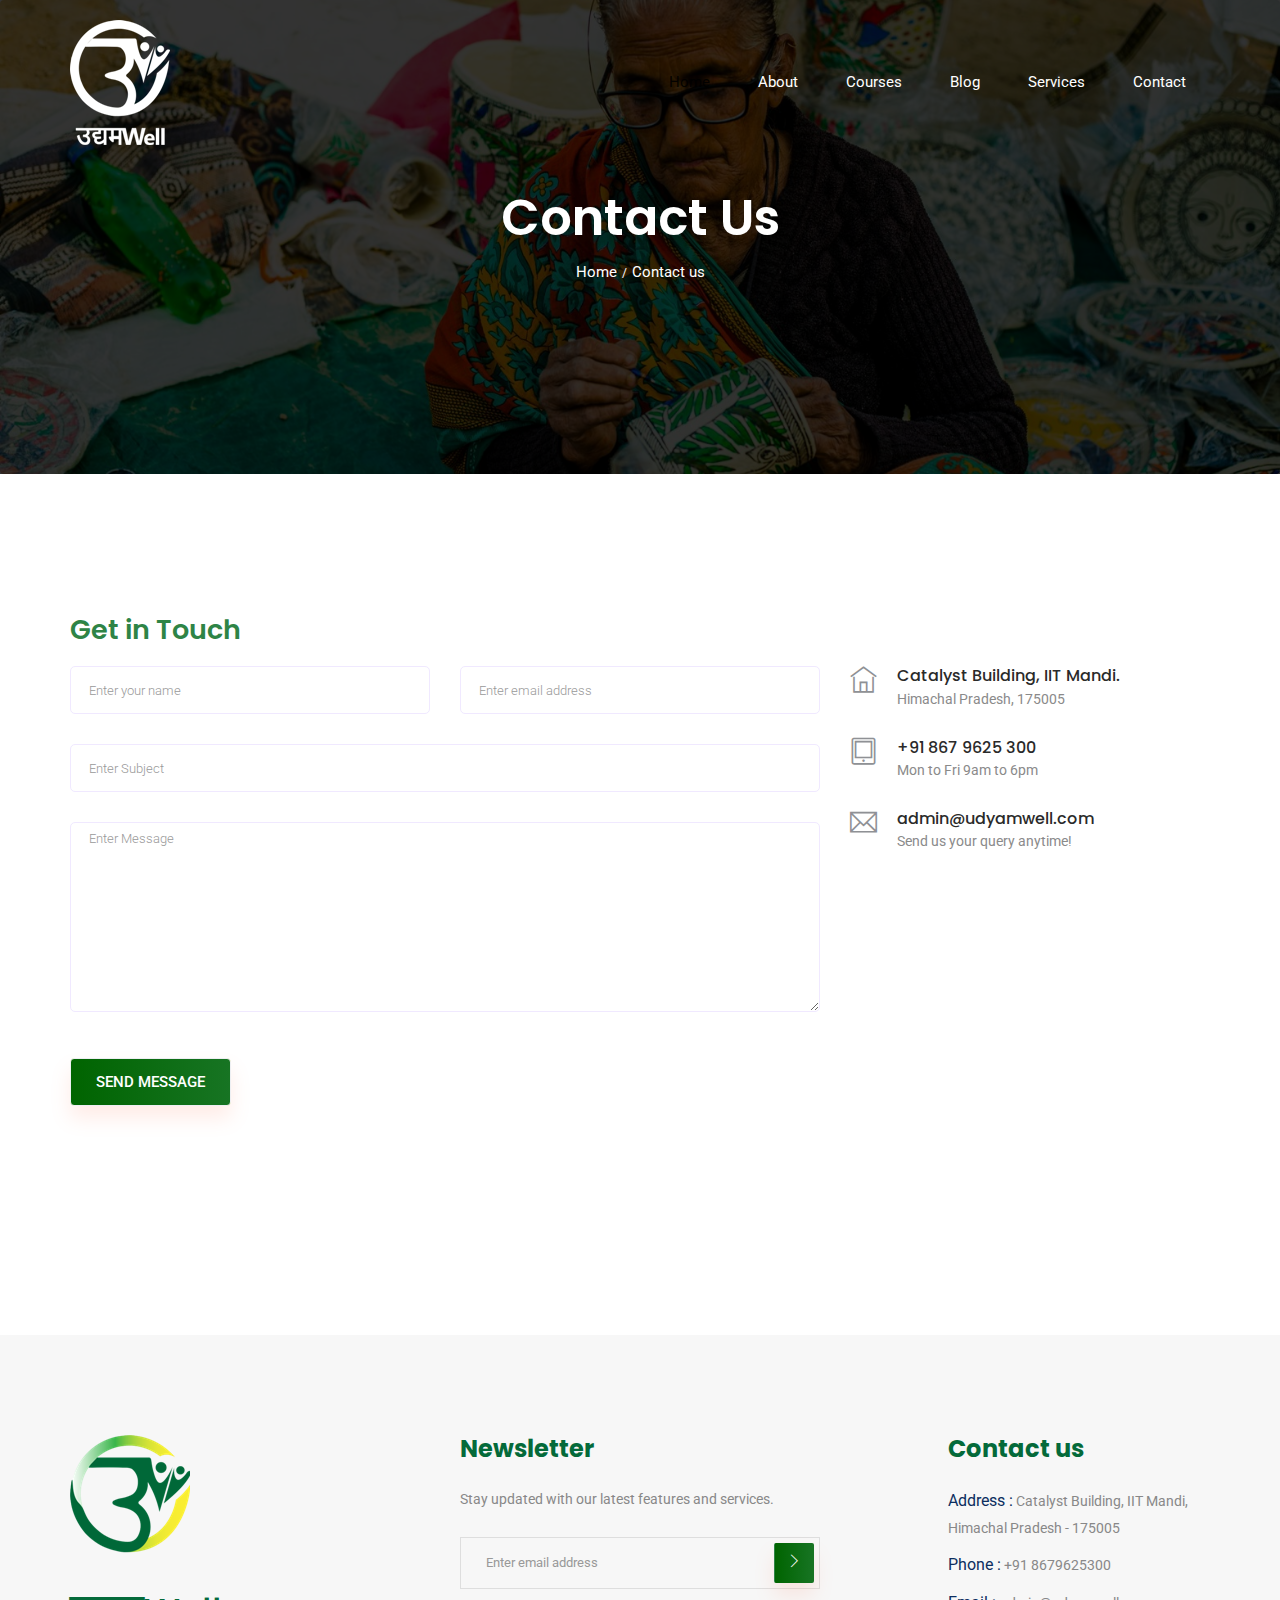
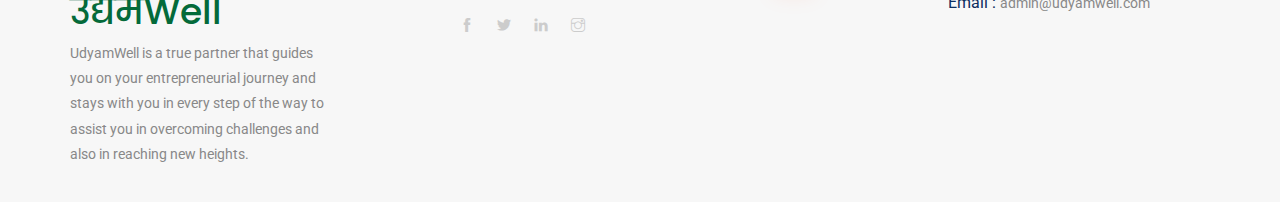
<file: contact.html>
<!doctype html>
<html lang="en">

<head>
    <!-- Required meta tags -->
    <meta charset="utf-8">
    <meta name="viewport" content="width=device-width, initial-scale=1, shrink-to-fit=no">
    <title>UdyamWell</title>
    <link rel="icon" href="img/favicon.png">
    <!-- Bootstrap CSS -->
    <link rel="stylesheet" href="css/bootstrap.min.css">
    <!-- animate CSS -->
    <link rel="stylesheet" href="css/animate.css">
    <!-- owl carousel CSS -->
    <link rel="stylesheet" href="css/owl.carousel.min.css">
    <!-- themify CSS -->
    <link rel="stylesheet" href="css/themify-icons.css">
    <!-- flaticon CSS -->
    <link rel="stylesheet" href="css/flaticon.css">
    <!-- font awesome CSS -->
    <link rel="stylesheet" href="css/magnific-popup.css">
    <!-- swiper CSS -->
    <link rel="stylesheet" href="css/slick.css">
    <!-- style CSS -->
    <link rel="stylesheet" href="css/style.css">
</head>

<body>
    <!--::header part start::-->
    <header class="main_menu single_page_menu">
      <div class="container">
          <div class="row align-items-center">
              <div class="col-lg-12">
                  <nav class="navbar navbar-expand-lg navbar-light">
                      <a class="navbar-brand logo_1" href="index.html"> <img src="img/single_page_logo.png" alt="logo"> </a>
                      <a class="navbar-brand logo_2" href="index.html"> <img src="img/logo1.png" alt="logo"> </a>
                      <button class="navbar-toggler" type="button" data-toggle="collapse"
                          data-target="#navbarSupportedContent" aria-controls="navbarSupportedContent"
                          aria-expanded="false" aria-label="Toggle navigation">
                          <span class="navbar-toggler-icon"></span>
                      </button>

                      <div class="collapse navbar-collapse main-menu-item justify-content-end"
                          id="navbarSupportedContent">
                          <ul class="navbar-nav align-items-center">
                              <li class="nav-item active">
                                  <a class="nav-link" href="index.html">Home</a>
                              </li>
                              <li class="nav-item">
                                  <a class="nav-link" href="about.html">About</a>
                              </li>
                              <li class="nav-item">
                                  <a class="nav-link" href="cource.html">Courses</a>
                              </li>
                              <li class="nav-item">
                                  <a class="nav-link" href="blog.html">Blog</a>
                              </li>
                              <li class="nav-item">
                                <a class="nav-link" href="services.html">Services</a>
                            </li>
                              <!-- <li class="nav-item dropdown">
                                <a class="nav-link" href="services.html" id="navbarDropdown" role="button" data-toggle="dropdown" aria-haspopup="true" aria-expanded="false">
                                    Services
                                </a>
                                <div class="dropdown-menu" aria-labelledby="navbarDropdown">
                                    <a class="dropdown-item" href="single-blog.html">Single blog</a>
                                    <a class="dropdown-item" href="elements.html">Elements</a>
                                </div>
                            </li> -->
                              <li class="nav-item">
                                  <a class="nav-link" href="contact.html">Contact</a>
                              </li>
                          </ul>
                      </div>
                  </nav>
              </div>
          </div>
      </div>
  </header>
    <!-- Header part end-->

    <!-- breadcrumb start-->
    <section class="breadcrumb breadcrumb_bg">
        <div class="container">
            <div class="row">
                <div class="col-lg-12">
                    <div class="breadcrumb_iner text-center">
                        <div class="breadcrumb_iner_item">
                            <h2>Contact us</h2>
                            <p><a href="index.html" style="color: white;">Home</a><span>/</span>Contact us</p>
                        </div>
                    </div>
                </div>
            </div>
        </div>
    </section>
    <!-- breadcrumb start-->

  <!-- ================ contact section start ================= -->
  <section class="contact-section section_padding">
    <div class="container">
      <div class="d-none d-sm-block mb-5 pb-4">
        <!-- <div id="map" style="height: 480px;"></div>
        <script>
          function initMap() {
            var uluru = {lat: -25.363, lng: 131.044};
            var grayStyles = [
              {
                featureType: "all",
                stylers: [
                  { saturation: -90 },
                  { lightness: 50 }
                ]
              },
              {elementType: 'labels.text.fill', stylers: [{color: '#ccdee9'}]}
            ];
            var map = new google.maps.Map(document.getElementById('map'), {
              center: {lat: -31.197, lng: 150.744},
              zoom: 9,
              styles: grayStyles,
              scrollwheel:  false
            });
          }
          
        </script>
        <script src="https://maps.googleapis.com/maps/api/js?key=AIzaSyDpfS1oRGreGSBU5HHjMmQ3o5NLw7VdJ6I&callback=initMap"></script>
        
      </div> -->


      <div class="row">
        <div class="col-12">
          <h2 class="contact-title">Get in Touch</h2>
        </div>
        <div class="col-lg-8">
          <form class="form-contact contact_form" action="contact_process.php" method="post" id="contactForm" novalidate="novalidate">
            <div class="row">
              <div class="col-sm-6">
                <div class="form-group">
                  <input class="form-control" name="name" id="name" type="text" onfocus="this.placeholder = ''" onblur="this.placeholder = 'Enter your name'" placeholder = 'Enter your name'>
                </div>
              </div>
              <div class="col-sm-6">
                <div class="form-group">
                  <input class="form-control" name="email" id="email" type="email" onfocus="this.placeholder = ''" onblur="this.placeholder = 'Enter email address'" placeholder = 'Enter email address'>
                </div>
              </div>
              <div class="col-12">
                <div class="form-group">
                  <input class="form-control" name="subject" id="subject" type="text" onfocus="this.placeholder = ''" onblur="this.placeholder = 'Enter Subject'" placeholder = 'Enter Subject'>
                </div>
              </div>
              <div class="col-12">
                <div class="form-group">
                  
                    <textarea class="form-control w-100" name="message" id="message" cols="30" rows="9" onfocus="this.placeholder = ''" onblur="this.placeholder = 'Enter Message'" placeholder = 'Enter Message'></textarea>
                </div>
              </div>
            </div>
            <div class="form-group mt-3">
              <button type="submit" class="button button-contactForm btn_1">Send Message</button>
            </div>
          </form>
        </div>
        <div class="col-lg-4">
          <div class="media contact-info">
            <span class="contact-info__icon"><i class="ti-home"></i></span>
            <div class="media-body">
              <h3>Catalyst Building, IIT Mandi.</h3>
              <p>Himachal Pradesh, 175005</p>
            </div>
          </div>
          <div class="media contact-info">
            <span class="contact-info__icon"><i class="ti-tablet"></i></span>
            <div class="media-body">
              <h3>+91 867 9625 300</h3>
              <p>Mon to Fri 9am to 6pm</p>
            </div>
          </div>
          <div class="media contact-info">
            <span class="contact-info__icon"><i class="ti-email"></i></span>
            <div class="media-body">
              <h3>admin@udyamwell.com</h3>
              <p>Send us your query anytime!</p>
            </div>
          </div>
        </div>
      </div>
    </div>
  </section>
  <!-- ================ contact section end ================= -->

<!-- footer part start-->
<footer class="footer-area">
  <div class="container">
      <div class="row justify-content-between">
          <div class="col-sm-6 col-md-4 col-xl-3">
              <div class="single-footer-widget footer_1">
                <a href="index.html"> <img src="img/logo1.png" alt=""><h1>उद्यमWell</h1> </a>
                  <p>UdyamWell is a true partner that guides you on your entrepreneurial journey and stays with you in every step of the way to assist you in overcoming challenges and also in reaching new heights.</p>
              </div>
          </div>
          <div class="col-sm-6 col-md-4 col-xl-4">
              <div class="single-footer-widget footer_2">
                  <h4>Newsletter</h4>
                  <p>Stay updated with our latest features and services.
                  </p>
                  <form action="#">
                      <div class="form-group">
                          <div class="input-group mb-3">
                              <input type="text" class="form-control" placeholder='Enter email address'
                                  onfocus="this.placeholder = ''"
                                  onblur="this.placeholder = 'Enter email address'">
                              <div class="input-group-append">
                                  <button class="btn btn_1" type="button"><i class="ti-angle-right"></i></button>
                              </div>
                          </div>
                      </div>
                  </form>
                  <div class="social_icon">
                      <a href="https://www/facebook.com/103844642681723"> <i class="ti-facebook"></i> </a>
                      <a href="https://www.twitter.com/UdyamWell"> <i class="ti-twitter-alt"></i> </a>
                      <a href="https://www.linkedin.com/company/udyamwell"> <i class="ti-linkedin"></i> </a>
                      <a href="https://www.instagram.com/udyamwell"> <i class="ti-instagram"></i> </a>
                  </div>
              </div>
          </div>
          <div class="col-xl-3 col-sm-6 col-md-4">
              <div class="single-footer-widget footer_2">
                  <h4>Contact us</h4>
                  <div class="contact_info">
                      <p><span> Address :</span> Catalyst Building, IIT Mandi, Himachal Pradesh - 175005</p>
                      <p><span> Phone :</span> +91 8679625300</p>
                      <p><span> Email : </span>admin@udyamwell.com </p>
                  </div>
                  <div id="google_translate_element"></div>
 
                        <script type="text/javascript">
                            function googleTranslateElementInit() {
                                new google.translate.TranslateElement(
                                    {pageLanguage: 'en'},
                                    'google_translate_element'
                                );
                            }
                        </script>
 
                        <script type="text/javascript" src="https://translate.google.com/translate_a/element.js?cb=googleTranslateElementInit"></script>
              </div>
          </div>
      </div>

  </div>
</footer>
<!-- footer part end-->

<!-- jquery plugins here-->
<!-- jquery -->
<script src="js/jquery-1.12.1.min.js"></script>
<!-- popper js -->
<script src="js/popper.min.js"></script>
<!-- bootstrap js -->
<script src="js/bootstrap.min.js"></script>
<!-- easing js -->
<script src="js/jquery.magnific-popup.js"></script>
<!-- swiper js -->
<script src="js/swiper.min.js"></script>
<script src="js/jquery.nice-select.min.js"></script>
<!-- swiper js -->
<script src="js/masonry.pkgd.js"></script>
<!-- particles js -->
<script src="js/owl.carousel.min.js"></script>
<!-- contact js -->
<script src="js/jquery.ajaxchimp.min.js"></script>
<script src="js/jquery.form.js"></script>
<script src="js/jquery.validate.min.js"></script>
<script src="js/mail-script.js"></script>
<script src="js/contact.js"></script>

<!-- slick js -->
<script src="js/slick.min.js"></script>
<script src="js/jquery.counterup.min.js"></script>
<script src="js/waypoints.min.js"></script>
<!-- custom js -->
<script src="js/custom.js"></script>
</body>

</html>
</file>
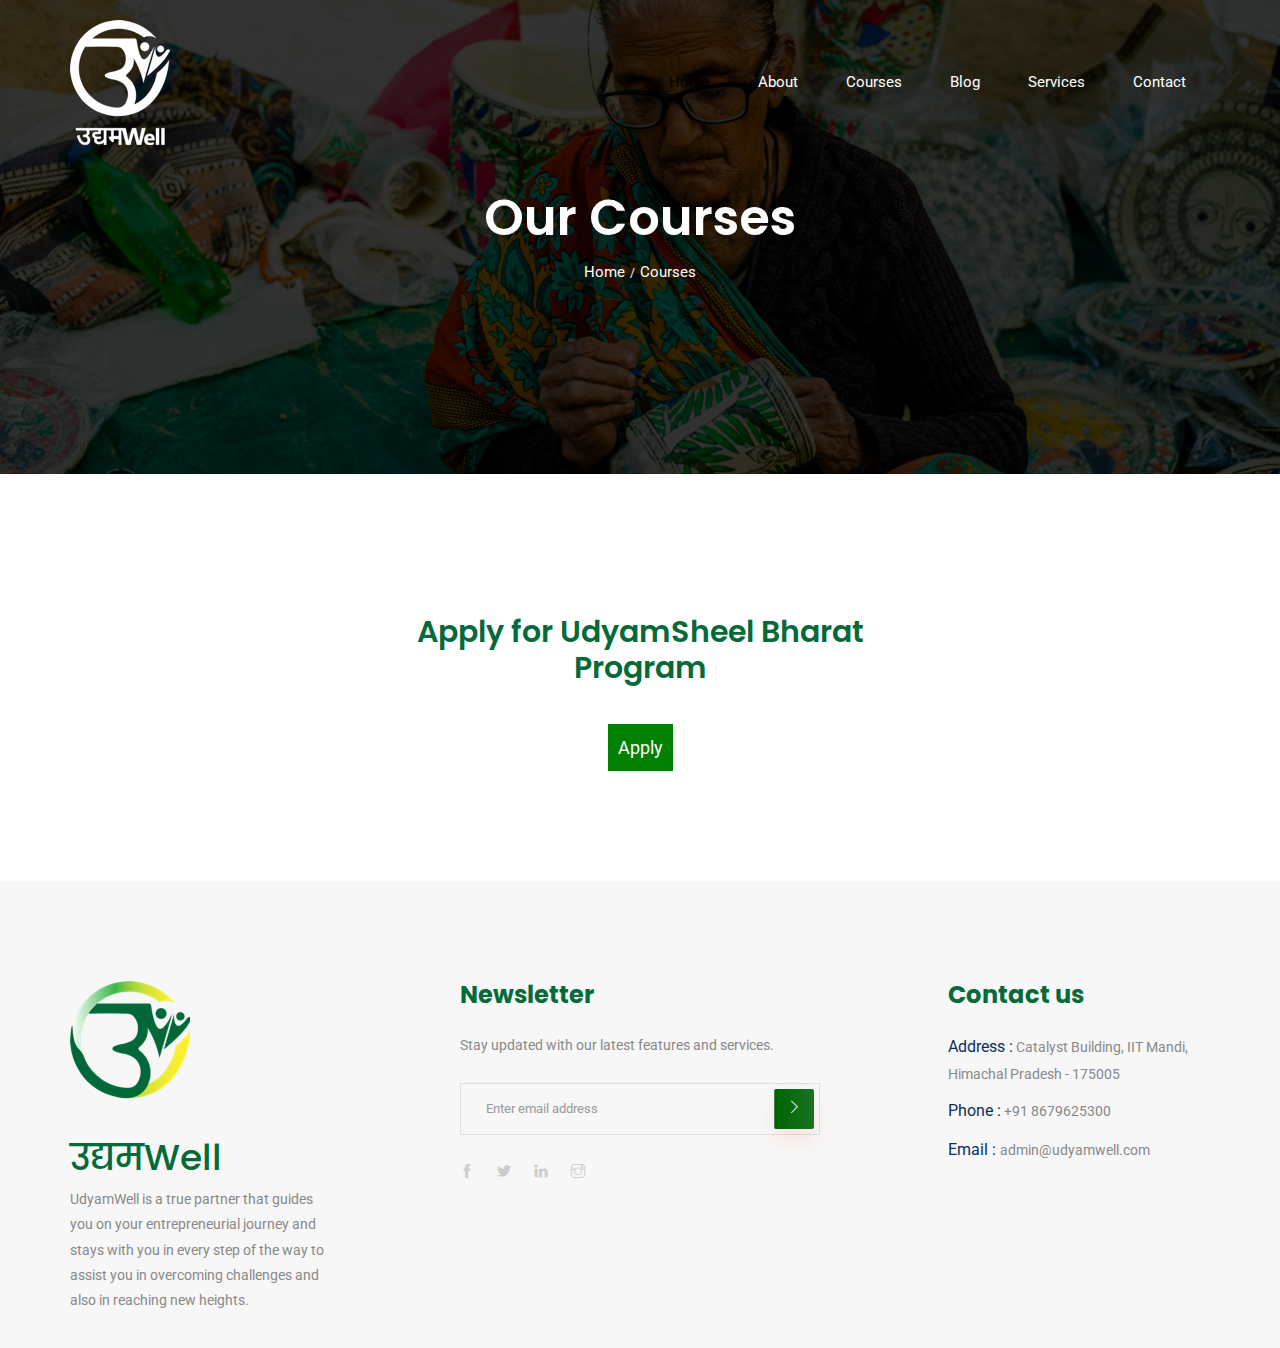
<file: cource.html>
<!doctype html>
<html lang="en">

<head>
    <!-- Required meta tags -->
    <meta charset="utf-8">
    <meta name="viewport" content="width=device-width, initial-scale=1, shrink-to-fit=no">
    <title>UdyamWell</title>
    <link rel="icon" href="img/favicon.png">
    <!-- Bootstrap CSS -->
    <link rel="stylesheet" href="css/bootstrap.min.css">
    <!-- animate CSS -->
    <link rel="stylesheet" href="css/animate.css">
    <!-- owl carousel CSS -->
    <link rel="stylesheet" href="css/owl.carousel.min.css">
    <!-- themify CSS -->
    <link rel="stylesheet" href="css/themify-icons.css">
    <!-- flaticon CSS -->
    <link rel="stylesheet" href="css/flaticon.css">
    <!-- font awesome CSS -->
    <link rel="stylesheet" href="css/magnific-popup.css">
    <!-- swiper CSS -->
    <link rel="stylesheet" href="css/slick.css">
    <!-- style CSS -->
    <link rel="stylesheet" href="css/style.css">
</head>

<body>
    <!--::header part start::-->
    <header class="main_menu single_page_menu">
        <div class="container">
            <div class="row align-items-center">
                <div class="col-lg-12">
                    <nav class="navbar navbar-expand-lg navbar-light">
                        <a class="navbar-brand logo_1" href="index.html"> <img src="img/single_page_logo.png" alt="logo"> </a>
                        <a class="navbar-brand logo_2" href="index.html"> <img src="img/logo1.png" alt="logo"> </a>
                        <button class="navbar-toggler" type="button" data-toggle="collapse"
                            data-target="#navbarSupportedContent" aria-controls="navbarSupportedContent"
                            aria-expanded="false" aria-label="Toggle navigation">
                            <span class="navbar-toggler-icon"></span>
                        </button>

                        <div class="collapse navbar-collapse main-menu-item justify-content-end"
                            id="navbarSupportedContent">
                            <ul class="navbar-nav align-items-center">
                                <li class="nav-item active">
                                    <a class="nav-link" href="index.html">Home</a>
                                </li>
                                <li class="nav-item">
                                    <a class="nav-link" href="about.html">About</a>
                                </li>
                                <li class="nav-item">
                                    <a class="nav-link" href="cource.html">Courses</a>
                                </li>
                                <li class="nav-item">
                                    <a class="nav-link" href="blog.html">Blog</a>
                                </li>
                                <li class="nav-item">
                                    <a class="nav-link" href="services.html">Services</a>
                                </li>
                                <!-- <li class="nav-item dropdown">
                                    <a class="nav-link" href="services.html" id="navbarDropdown" role="button" data-toggle="dropdown" aria-haspopup="true" aria-expanded="false">
                                        Services
                                    </a>
                                    <div class="dropdown-menu" aria-labelledby="navbarDropdown">
                                        <a class="dropdown-item" href="single-blog.html">Single blog</a>
                                        <a class="dropdown-item" href="elements.html">Elements</a>
                                    </div>
                                </li> -->
                                <li class="nav-item">
                                    <a class="nav-link" href="contact.html">Contact</a>
                                </li>
                            </ul>
                        </div>
                    </nav>
                </div>
            </div>
        </div>
    </header>
    <!-- Header part end-->

    <!-- breadcrumb start-->
    <section class="breadcrumb breadcrumb_bg">
        <div class="container">
            <div class="row">
                <div class="col-lg-12">
                    <div class="breadcrumb_iner text-center">
                        <div class="breadcrumb_iner_item">
                            <h2>Our Courses</h2>
                            <p><a href="index.html" style="color: white;">Home</a><span>/</span>Courses</p>
                        </div>
                    </div>
                </div>
            </div>
        </div>
    </section>
    <!-- breadcrumb start-->

    <!--::review_part start::-->
    <section class="special_cource padding_top">
        <div class="container">
            <div class="row justify-content-center">
                <div class="col-xl-5">
                    <div class="section_tittle text-center">
                        <h3 style="font-weight: 600; font-size: 30px;">Apply for UdyamSheel Bharat Program</h3>
                        <button style="color: white; background-color: green; border: none; padding: 10px; font-size: 18px;margin-top: 30px;"><a href="udyamSaathi.html" style="color: white;">Apply</a></button>
                        <!-- <p>popular courses</p>
                        <h2>COMING SOON</h2> -->
                    </div>
                </div>
            </div>
            <!-- <div class="row">
                <div class="col-sm-6 col-lg-4">
                    <div class="single_special_cource">
                        <img src="img/special_cource_1.png" class="special_img" alt="">
                        <div class="special_cource_text">
                            <a href="course-details.html" class="btn_4">Web Development</a>
                            <h4>$130.00</h4>
                            <a href="course-details.html">
                                <h3>Web Development</h3>
                            </a>
                            <p>Which whose darkness saying were life unto fish wherein all fish of together called</p>
                            <div class="author_info">
                                <div class="author_img">
                                    <img src="img/author/author_1.png" alt="">
                                    <div class="author_info_text">
                                        <p>Conduct by:</p>
                                        <h5><a href="#">James Well</a></h5>
                                    </div>
                                </div>
                                <div class="author_rating">
                                    <div class="rating">
                                        <a href="#"><img src="img/icon/color_star.svg" alt=""></a>
                                        <a href="#"><img src="img/icon/color_star.svg" alt=""></a>
                                        <a href="#"><img src="img/icon/color_star.svg" alt=""></a>
                                        <a href="#"><img src="img/icon/color_star.svg" alt=""></a>
                                        <a href="#"><img src="img/icon/star.svg" alt=""></a>
                                    </div>
                                    <p>3.8 Ratings</p>
                                </div>
                            </div>
                        </div>

                    </div>
                </div>
                <div class="col-sm-6 col-lg-4">
                    <div class="single_special_cource">
                        <img src="img/special_cource_2.png" class="special_img" alt="">
                        <div class="special_cource_text">
                            <a href="course-details.html" class="btn_4">design</a>
                            <h4>$160.00</h4>
                            <a href="course-details.html">
                                <h3>Web UX/UI Design </h3>
                            </a>
                            <p>Which whose darkness saying were life unto fish wherein all fish of together called</p>
                            <div class="author_info">
                                <div class="author_img">
                                    <img src="img/author/author_2.png" alt="">
                                    <div class="author_info_text">
                                        <p>Conduct by:</p>
                                        <h5><a href="#">James Well</a></h5>
                                    </div>
                                </div>
                                <div class="author_rating">
                                    <div class="rating">
                                        <a href="#"><img src="img/icon/color_star.svg" alt=""></a>
                                        <a href="#"><img src="img/icon/color_star.svg" alt=""></a>
                                        <a href="#"><img src="img/icon/color_star.svg" alt=""></a>
                                        <a href="#"><img src="img/icon/color_star.svg" alt=""></a>
                                        <a href="#"><img src="img/icon/star.svg" alt=""></a>
                                    </div>
                                    <p>3.8 Ratings</p>
                                </div>
                            </div>
                        </div>

                    </div>
                </div>
                <div class="col-sm-6 col-lg-4">
                    <div class="single_special_cource">
                        <img src="img/special_cource_3.png" class="special_img" alt="">
                        <div class="special_cource_text">
                            <a href="course-details.html" class="btn_4">Wordpress</a>
                            <h4>$140.00</h4>
                            <a href="course-details.html">
                                <h3>Wordpress Development</h3>
                            </a>
                            <p>Which whose darkness saying were life unto fish wherein all fish of together called</p>
                            <div class="author_info">
                                <div class="author_img">
                                    <img src="img/author/author_3.png" alt="">
                                    <div class="author_info_text">
                                        <p>Conduct by:</p>
                                        <h5><a href="#">James Well</a></h5>
                                    </div>
                                </div>
                                <div class="author_rating">
                                    <div class="rating">
                                        <a href="#"><img src="img/icon/color_star.svg" alt=""></a>
                                        <a href="#"><img src="img/icon/color_star.svg" alt=""></a>
                                        <a href="#"><img src="img/icon/color_star.svg" alt=""></a>
                                        <a href="#"><img src="img/icon/color_star.svg" alt=""></a>
                                        <a href="#"><img src="img/icon/star.svg" alt=""></a>
                                    </div>
                                    <p>3.8 Ratings</p>
                                </div>
                            </div>
                        </div>

                    </div>
                </div>
            </div> -->
        </div>
    </section>
    <!--::blog_part end::-->

    <!--::review_part start::-->
    <!-- <section class="testimonial_part section_padding">
        <div class="container-fluid">
            <div class="row justify-content-center">
                <div class="col-xl-5">
                    <div class="section_tittle text-center">
                        <p>tesimonials</p>
                        <h2>Happy Students</h2>
                    </div>
                </div>
            </div>
            <div class="row">
                <div class="col-lg-12">
                    <div class="textimonial_iner owl-carousel">
                        <div class="testimonial_slider">
                            <div class="row">
                                <div class="col-lg-8 col-xl-4 col-sm-8 align-self-center">
                                    <div class="testimonial_slider_text">
                                        <p>Behold place was a multiply creeping creature his domin to thiren open void
                                            hath herb divided divide creepeth living shall i call beginning
                                            third sea itself set</p>
                                        <h4>Michel Hashale</h4>
                                        <h5> Sr. Web designer</h5>
                                    </div>
                                </div>
                                <div class="col-lg-4 col-xl-2 col-sm-4">
                                    <div class="testimonial_slider_img">
                                        <img src="img/testimonial_img_1.png" alt="#">
                                    </div>
                                </div>
                                <div class="col-xl-4 d-none d-xl-block">
                                    <div class="testimonial_slider_text">
                                        <p>Behold place was a multiply creeping creature his domin to thiren open void
                                            hath herb divided divide creepeth living shall i call beginning
                                            third sea itself set</p>
                                        <h4>Michel Hashale</h4>
                                        <h5> Sr. Web designer</h5>
                                    </div>
                                </div>
                                <div class="col-xl-2 d-none d-xl-block">
                                    <div class="testimonial_slider_img">
                                        <img src="img/testimonial_img_1.png" alt="#">
                                    </div>
                                </div>
                            </div>
                        </div>
                        <div class="testimonial_slider">
                            <div class="row">
                                <div class="col-lg-8 col-xl-4 col-sm-8 align-self-center">
                                    <div class="testimonial_slider_text">
                                        <p>Behold place was a multiply creeping creature his domin to thiren open void
                                            hath herb divided divide creepeth living shall i call beginning
                                            third sea itself set</p>
                                        <h4>Michel Hashale</h4>
                                        <h5> Sr. Web designer</h5>
                                    </div>
                                </div>
                                <div class="col-lg-4 col-xl-2 col-sm-4">
                                    <div class="testimonial_slider_img">
                                        <img src="img/testimonial_img_1.png" alt="#">
                                    </div>
                                </div>
                                <div class="col-xl-4 d-none d-xl-block">
                                    <div class="testimonial_slider_text">
                                        <p>Behold place was a multiply creeping creature his domin to thiren open void
                                            hath herb divided divide creepeth living shall i call beginning
                                            third sea itself set</p>
                                        <h4>Michel Hashale</h4>
                                        <h5> Sr. Web designer</h5>
                                    </div>
                                </div>
                                <div class="col-xl-2 d-none d-xl-block">
                                    <div class="testimonial_slider_img">
                                        <img src="img/testimonial_img_1.png" alt="#">
                                    </div>
                                </div>
                            </div>
                        </div>
                        <div class="testimonial_slider">
                            <div class="row">
                                <div class="col-lg-8 col-xl-4 col-sm-8 align-self-center">
                                    <div class="testimonial_slider_text">
                                        <p>Behold place was a multiply creeping creature his domin to thiren open void
                                            hath herb divided divide creepeth living shall i call beginning
                                            third sea itself set</p>
                                        <h4>Michel Hashale</h4>
                                        <h5> Sr. Web designer</h5>
                                    </div>
                                </div>
                                <div class="col-lg-4 col-xl-2 col-sm-4">
                                    <div class="testimonial_slider_img">
                                        <img src="img/testimonial_img_1.png" alt="#">
                                    </div>
                                </div>
                                <div class="col-xl-4 d-none d-xl-block">
                                    <div class="testimonial_slider_text">
                                        <p>Behold place was a multiply creeping creature his domin to thiren open void
                                            hath herb divided divide creepeth living shall i call beginning
                                            third sea itself set</p>
                                        <h4>Michel Hashale</h4>
                                        <h5> Sr. Web designer</h5>
                                    </div>
                                </div>
                                <div class="col-xl-2 d-none d-xl-block">
                                    <div class="testimonial_slider_img">
                                        <img src="img/testimonial_img_1.png" alt="#">
                                    </div>
                                </div>
                            </div>
                        </div>
                    </div>
                </div>

            </div>
        </div>
    </section> -->
    <!--::blog_part end::-->

    <!-- footer part start-->
    <footer class="footer-area">
        <div class="container">
            <div class="row justify-content-between">
                <div class="col-sm-6 col-md-4 col-xl-3">
                    <div class="single-footer-widget footer_1">
                        <a href="index.html"> <img src="img/logo1.png" alt=""><h1>उद्यमWell</h1> </a>
                        <p>UdyamWell is a true partner that guides you on your entrepreneurial journey and stays with you in every step of the way to assist you in overcoming challenges and also in reaching new heights.</p>
                    </div>
                </div>
                <div class="col-sm-6 col-md-4 col-xl-4">
                    <div class="single-footer-widget footer_2">
                        <h4>Newsletter</h4>
                        <p>Stay updated with our latest features and services.
                        </p>
                        <form action="#">
                            <div class="form-group">
                                <div class="input-group mb-3">
                                    <input type="text" class="form-control" placeholder='Enter email address'
                                        onfocus="this.placeholder = ''"
                                        onblur="this.placeholder = 'Enter email address'">
                                    <div class="input-group-append">
                                        <button class="btn btn_1" type="button"><i class="ti-angle-right"></i></button>
                                    </div>
                                </div>
                            </div>
                        </form>
                        <div class="social_icon">
                            <a href="https://www/facebook.com/103844642681723"> <i class="ti-facebook"></i> </a>
                            <a href="https://www.twitter.com/UdyamWell"> <i class="ti-twitter-alt"></i> </a>
                            <a href="https://www.linkedin.com/company/udyamwell"> <i class="ti-linkedin"></i> </a>
                            <a href="https://www.instagram.com/udyamwell"> <i class="ti-instagram"></i> </a>
                        </div>
                    </div>
                </div>
                <div class="col-xl-3 col-sm-6 col-md-4">
                    <div class="single-footer-widget footer_2">
                        <h4>Contact us</h4>
                        <div class="contact_info">
                            <p><span> Address :</span> Catalyst Building, IIT Mandi, Himachal Pradesh - 175005</p>
                            <p><span> Phone :</span> +91 8679625300</p>
                            <p><span> Email : </span>admin@udyamwell.com </p>
                        </div>
                        <div id="google_translate_element"></div>
 
                        <script type="text/javascript">
                            function googleTranslateElementInit() {
                                new google.translate.TranslateElement(
                                    {pageLanguage: 'en'},
                                    'google_translate_element'
                                );
                            }
                        </script>
 
                        <script type="text/javascript" src="https://translate.google.com/translate_a/element.js?cb=googleTranslateElementInit"></script>
                    </div>
                </div>
            </div>

        </div>
    </footer>
    <!-- footer part end-->

    <!-- jquery plugins here-->
    <!-- jquery -->
    <script src="js/jquery-1.12.1.min.js"></script>
    <!-- popper js -->
    <script src="js/popper.min.js"></script>
    <!-- bootstrap js -->
    <script src="js/bootstrap.min.js"></script>
    <!-- easing js -->
    <script src="js/jquery.magnific-popup.js"></script>
    <!-- swiper js -->
    <script src="js/swiper.min.js"></script>
    <!-- swiper js -->
    <script src="js/masonry.pkgd.js"></script>
    <!-- particles js -->
    <script src="js/owl.carousel.min.js"></script>
    <script src="js/jquery.nice-select.min.js"></script>
    <!-- swiper js -->
    <script src="js/slick.min.js"></script>
    <script src="js/jquery.counterup.min.js"></script>
    <script src="js/waypoints.min.js"></script>
    <!-- custom js -->
    <script src="js/custom.js"></script>
</body>

</html>
</file>
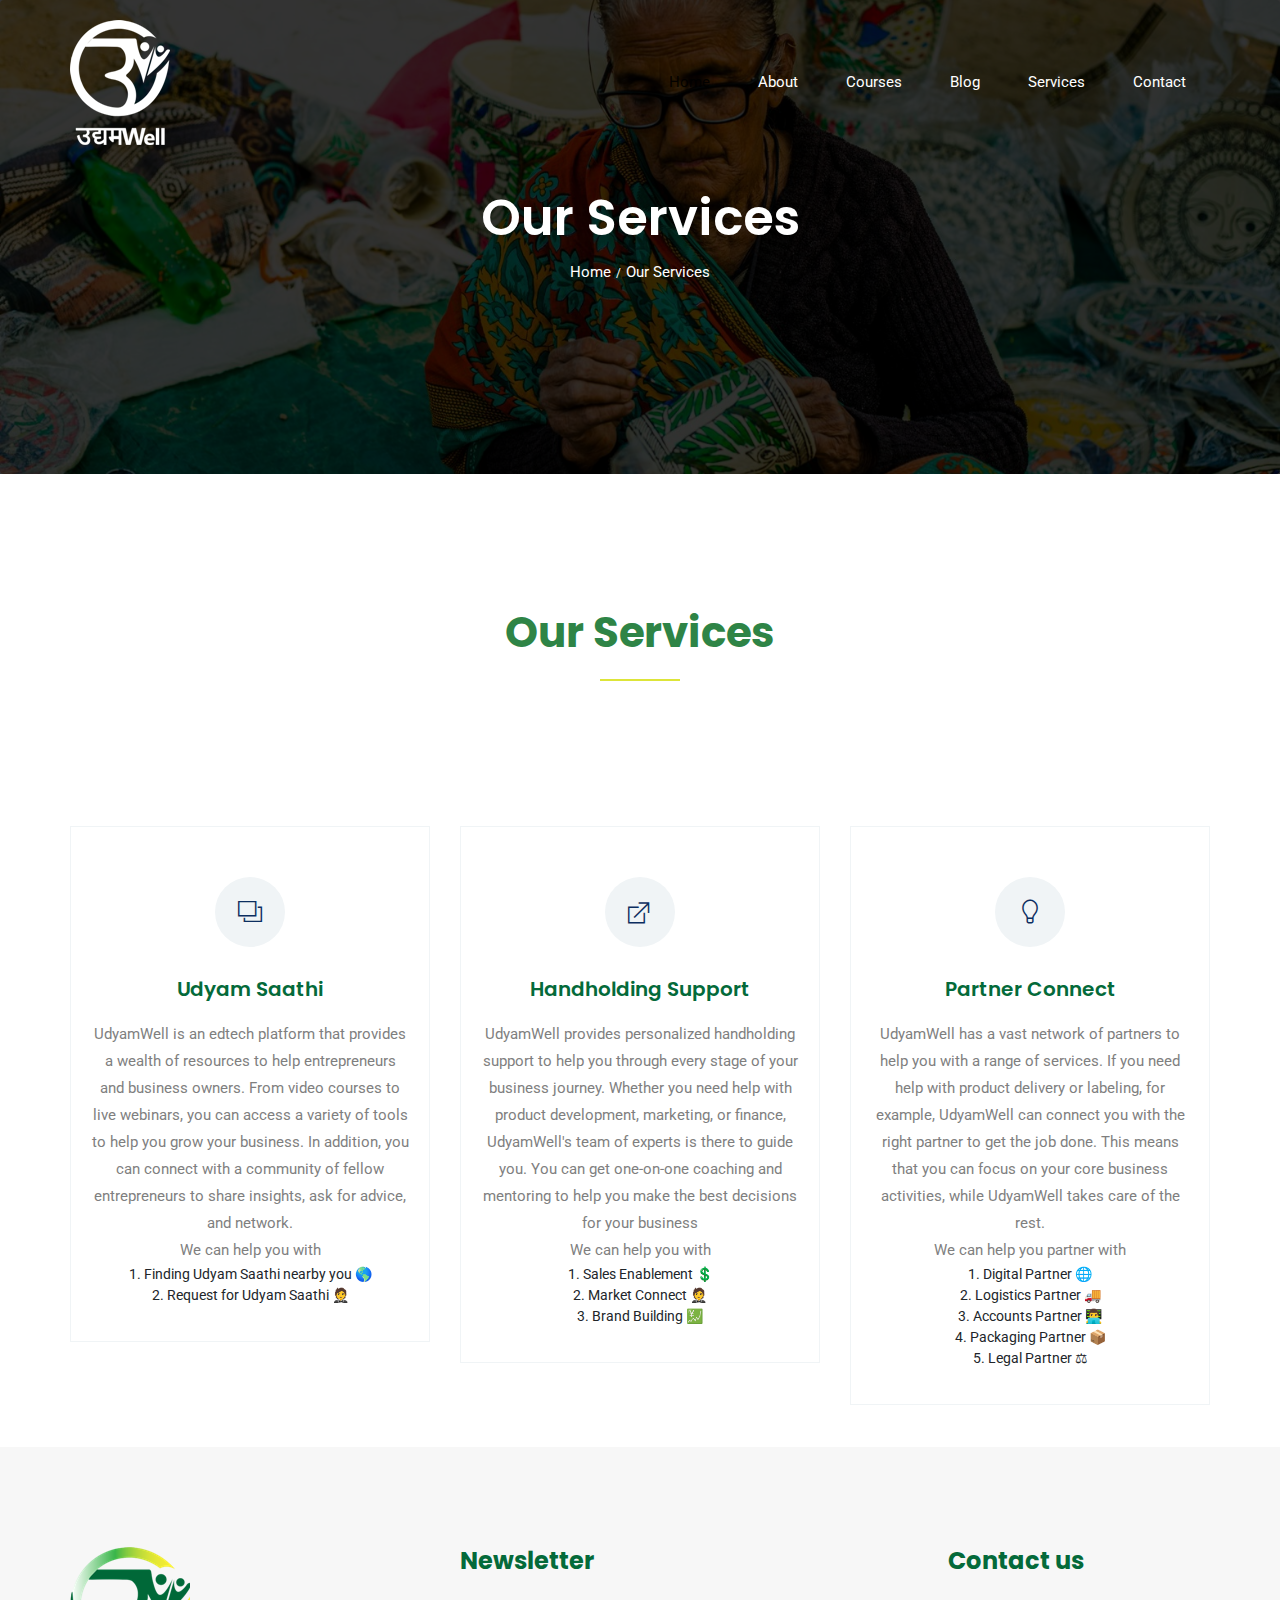
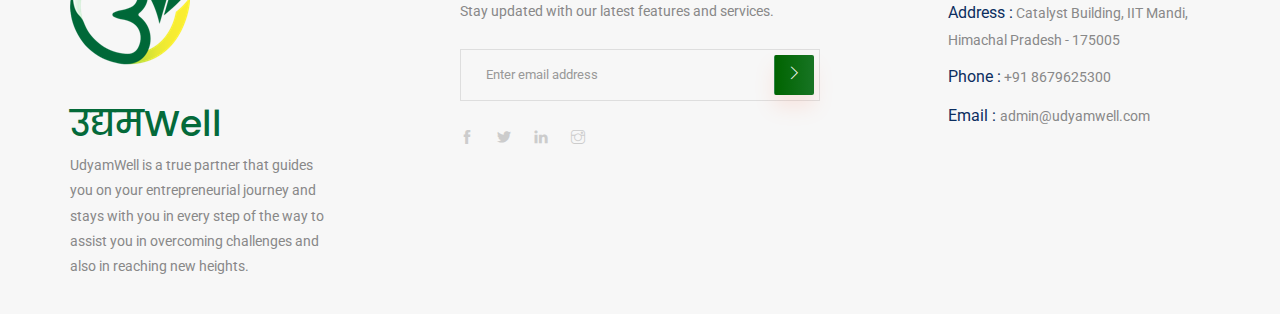
<file: services.html>
<!doctype html>
<html lang="en">

<head>
    <!-- Required meta tags -->
    <meta charset="utf-8">
    <meta name="viewport" content="width=device-width, initial-scale=1, shrink-to-fit=no">
    <title>UdyamWell</title>
    <link rel="icon" href="img/favicon.png">
    <!-- Bootstrap CSS -->
    <link rel="stylesheet" href="css/bootstrap.min.css">
    <!-- animate CSS -->
    <link rel="stylesheet" href="css/animate.css">
    <!-- owl carousel CSS -->
    <link rel="stylesheet" href="css/owl.carousel.min.css">
    <!-- themify CSS -->
    <link rel="stylesheet" href="css/themify-icons.css">
    <!-- flaticon CSS -->
    <link rel="stylesheet" href="css/flaticon.css">
    <!-- font awesome CSS -->
    <link rel="stylesheet" href="css/magnific-popup.css">
    <!-- swiper CSS -->
    <link rel="stylesheet" href="css/slick.css">
    <!-- style CSS -->
    <link rel="stylesheet" href="css/style.css">
</head>

<body>
    <!--::header part start::-->
    <header class="main_menu single_page_menu">
        <div class="container">
            <div class="row align-items-center">
                <div class="col-lg-12">
                    <nav class="navbar navbar-expand-lg navbar-light">
                        <a class="navbar-brand logo_1" href="index.html"> <img src="img/single_page_logo.png" alt="logo"> </a>
                        <a class="navbar-brand logo_2" href="index.html"> <img src="img/logo1.png" alt="logo"> </a>
                        <button class="navbar-toggler" type="button" data-toggle="collapse"
                            data-target="#navbarSupportedContent" aria-controls="navbarSupportedContent"
                            aria-expanded="false" aria-label="Toggle navigation">
                            <span class="navbar-toggler-icon"></span>
                        </button>

                        <div class="collapse navbar-collapse main-menu-item justify-content-end"
                            id="navbarSupportedContent">
                            <ul class="navbar-nav align-items-center">
                                <li class="nav-item active">
                                    <a class="nav-link" href="index.html">Home</a>
                                </li>
                                <li class="nav-item">
                                    <a class="nav-link" href="about.html">About</a>
                                </li>
                                <li class="nav-item">
                                    <a class="nav-link" href="cource.html">Courses</a>
                                </li>
                                <li class="nav-item">
                                    <a class="nav-link" href="blog.html">Blog</a>
                                </li>
                                <li class="nav-item">
                                    <a class="nav-link" href="services.html">Services</a>
                                </li>
                                <li class="nav-item">
                                    <a class="nav-link" href="contact.html">Contact</a>
                                </li>
                            </ul>
                        </div>
                    </nav>
                </div>
            </div>
        </div>
    </header>
    <!-- Header part end-->

    <!-- breadcrumb start-->
    <section class="breadcrumb breadcrumb_bg">
        <div class="container">
            <div class="row">
                <div class="col-lg-12">
                    <div class="breadcrumb_iner text-center">
                        <div class="breadcrumb_iner_item">
                            <h2>Our Services</h2>
                            <p><a href="index.html" style="color: white;">Home</a><span>/</span>Our Services</p>
                        </div>
                    </div>
                </div>
            </div>
        </div>
    </section>
    <!-- breadcrumb start-->

    <section class="special_cource padding_top">
        <div class="container">
            <div class="row justify-content-center">
                <div class="col-xl-5">
                    <div class="section_tittle text-center">
                        <h2>Our Services</h2>
                    </div>
                </div>
            </div>
        </div>
    </section>

    <section class="feature_part">
        <div class="container">
            <div class="row">
                <div class="col-sm-6 col-xl-4">
                    <div class="single_feature">
                        <div class="single_feature_part">
                            <span class="single_feature_icon"><i class="ti-layers"></i></span>
                            <h4>Udyam Saathi</h4>
                            <p>UdyamWell is an edtech platform that provides a wealth of resources to help entrepreneurs and business owners. From video courses to live webinars, you can access a variety of tools to help you grow your business. In addition, you can connect with a community of fellow entrepreneurs to share insights, ask for advice, and network.</p>
                            <p>We can help you with 
                                <ul type="disc" class="text-center justify-content-start">
                                    <li>1. Finding Udyam Saathi nearby you 🌎</li>
                                    <li>2. Request for Udyam Saathi 🤵</li>
                                </ul>
                            </p>
                        </div>
                    </div>
                </div>
                <div class="col-sm-6 col-xl-4">
                    <div class="single_feature">
                        <div class="single_feature_part">
                            <span class="single_feature_icon"><i class="ti-new-window"></i></span>
                            <h4>Handholding Support</h4>
                            <p>UdyamWell provides personalized handholding support to help you through every stage of your business journey. Whether you need help with product development, marketing, or finance, UdyamWell's team of experts is there to guide you. You can get one-on-one coaching and mentoring to help you make the best decisions for your business</p>
                            <p>We can help you with 
                                <ul type="disc" class="text-center justify-content-start">
                                    <li>1. Sales Enablement 💲</li>
                                    <li>2. Market Connect 🤵</li>
                                    <li>3. Brand Building 💹</li>
                                </ul>
                            </p>
                        </div>
                    </div>
                </div>
                <div class="col-sm-6 col-xl-4">
                    <div class="single_feature">
                        <div class="single_feature_part single_feature_part_2">
                            <span class="single_service_icon style_icon"><i class="ti-light-bulb"></i></span>
                            <h4>Partner Connect</h4>
                            <p>UdyamWell has a vast network of partners to help you with a range of services. If you need help with product delivery or labeling, for example, UdyamWell can connect you with the right partner to get the job done. This means that you can focus on your core business activities, while UdyamWell takes care of the rest.</p>
                            <p>We can help you partner with 
                                <ul type="disc" class="text-center justify-content-start">
                                    <li>1. Digital Partner 🌐</li>
                                    <li>2. Logistics Partner 🚚</li>
                                    <li>3. Accounts Partner 👨‍💻</li>
                                    <li>4. Packaging Partner 📦</li>
                                    <li>5. Legal Partner ⚖</li>
                                </ul>
                            </p>
                        </div>
                    </div>
                </div>
            </div>
        </div>
    </section>

    <br ><br >

    <!-- footer part start-->
    <footer class="footer-area">
        <div class="container">
            <div class="row justify-content-between">
                <div class="col-sm-6 col-md-4 col-xl-3">
                    <div class="single-footer-widget footer_1">
                        <a href="index.html"> <img src="img/logo1.png" alt=""><h1>उद्यमWell</h1> </a>
                        <p>UdyamWell is a true partner that guides you on your entrepreneurial journey and stays with you in every step of the way to assist you in overcoming challenges and also in reaching new heights.</p>
                    </div>
                </div>
                <div class="col-sm-6 col-md-4 col-xl-4">
                    <div class="single-footer-widget footer_2">
                        <h4>Newsletter</h4>
                        <p>Stay updated with our latest features and services.
                        </p>
                        <form action="#">
                            <div class="form-group">
                                <div class="input-group mb-3">
                                    <input type="text" class="form-control" placeholder='Enter email address'
                                        onfocus="this.placeholder = ''"
                                        onblur="this.placeholder = 'Enter email address'">
                                    <div class="input-group-append">
                                        <button class="btn btn_1" type="button"><i class="ti-angle-right"></i></button>
                                    </div>
                                </div>
                            </div>
                        </form>
                        <div class="social_icon">
                            <a href="https://www/facebook.com/103844642681723"> <i class="ti-facebook"></i> </a>
                            <a href="https://www.twitter.com/UdyamWell"> <i class="ti-twitter-alt"></i> </a>
                            <a href="https://www.linkedin.com/company/udyamwell"> <i class="ti-linkedin"></i> </a>
                            <a href="https://www.instagram.com/udyamwell"> <i class="ti-instagram"></i> </a>
                        </div>
                    </div>
                </div>
                <div class="col-xl-3 col-sm-6 col-md-4">
                    <div class="single-footer-widget footer_2">
                        <h4>Contact us</h4>
                        <div class="contact_info">
                            <p><span> Address :</span> Catalyst Building, IIT Mandi, Himachal Pradesh - 175005</p>
                            <p><span> Phone :</span> +91 8679625300</p>
                            <p><span> Email : </span>admin@udyamwell.com </p>
                        </div>
                        <div id="google_translate_element"></div>
 
                        <script type="text/javascript">
                            function googleTranslateElementInit() {
                                new google.translate.TranslateElement(
                                    {pageLanguage: 'en'},
                                    'google_translate_element'
                                );
                            }
                        </script>
 
                        <script type="text/javascript" src="https://translate.google.com/translate_a/element.js?cb=googleTranslateElementInit"></script>
                    </div>
                </div>
            </div>

        </div>
    </footer>
    <!-- footer part end-->

    <!-- jquery plugins here-->
    <!-- jquery -->
    <script src="js/jquery-1.12.1.min.js"></script>
    <!-- popper js -->
    <script src="js/popper.min.js"></script>
    <!-- bootstrap js -->
    <script src="js/bootstrap.min.js"></script>
    <!-- easing js -->
    <script src="js/jquery.magnific-popup.js"></script>
    <!-- swiper js -->
    <script src="js/swiper.min.js"></script>
    <!-- swiper js -->
    <script src="js/masonry.pkgd.js"></script>
    <!-- particles js -->
    <script src="js/owl.carousel.min.js"></script>
    <script src="js/jquery.nice-select.min.js"></script>
    <!-- swiper js -->
    <script src="js/slick.min.js"></script>
    <script src="js/jquery.counterup.min.js"></script>
    <script src="js/waypoints.min.js"></script>
    <!-- custom js -->
    <script src="js/custom.js"></script>
</body>

</html>
</file>
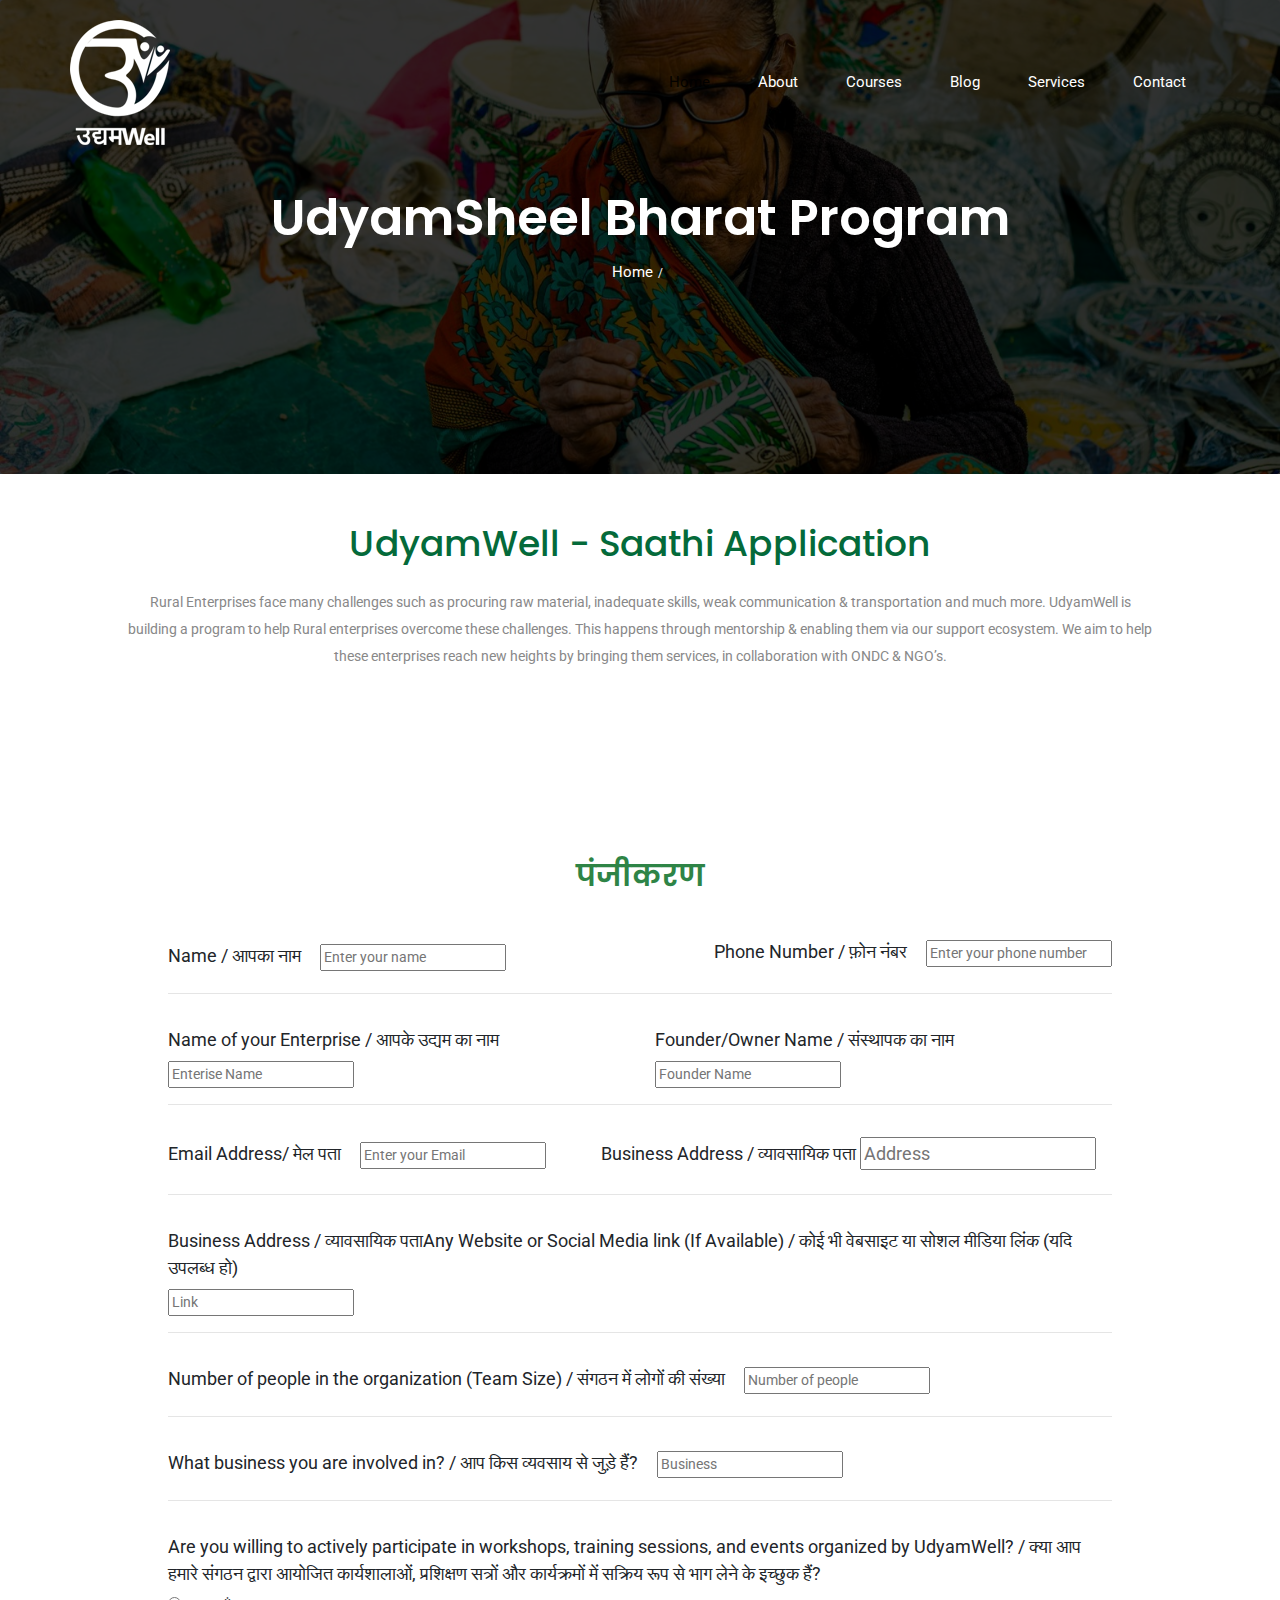
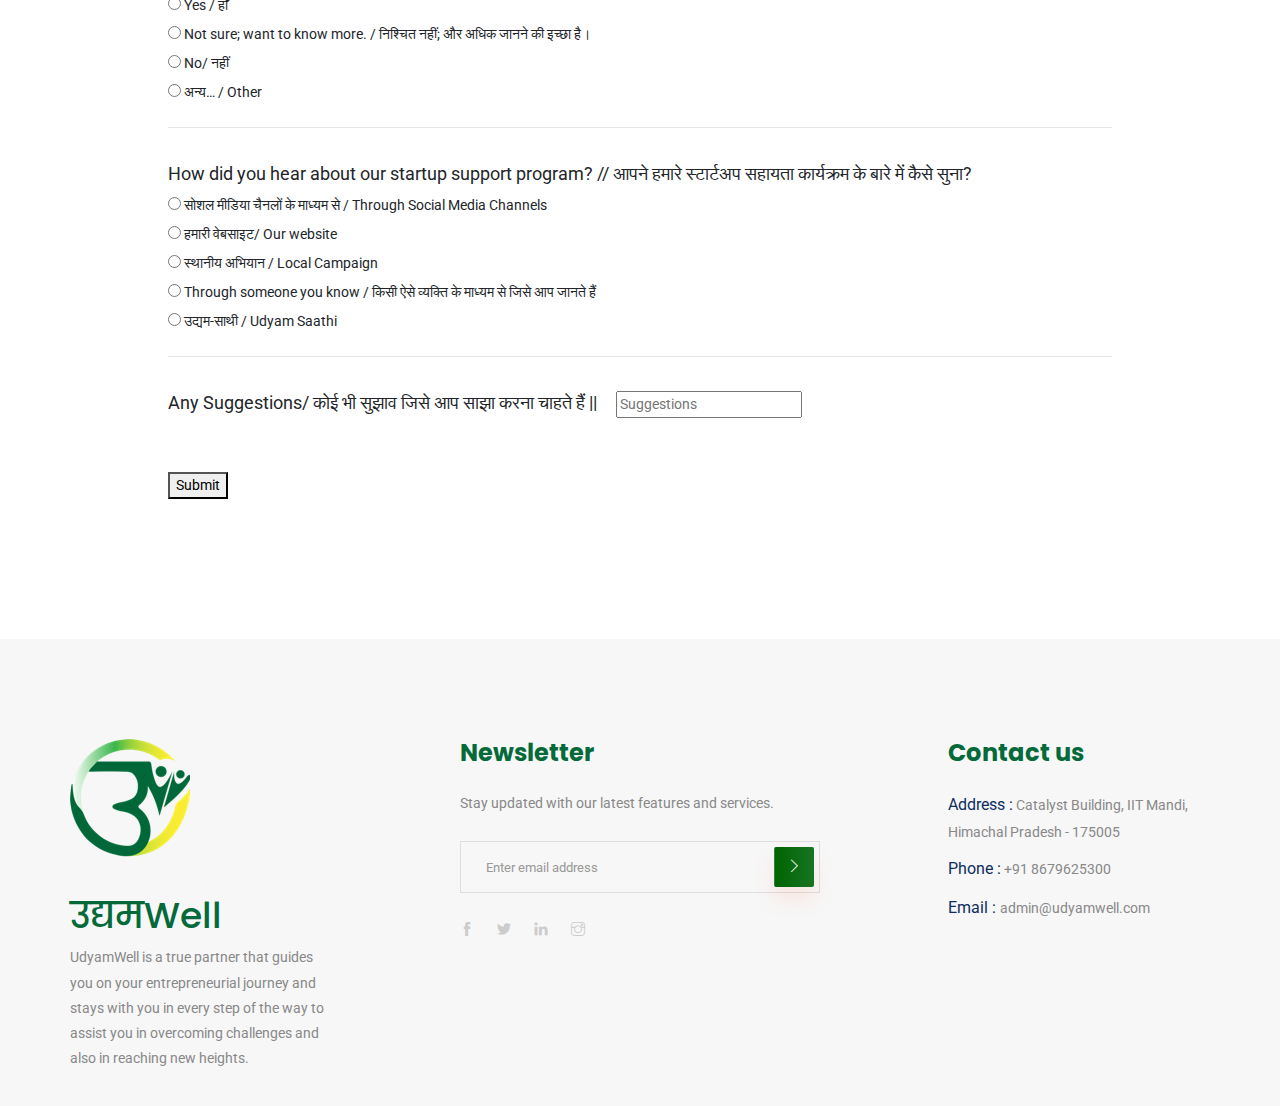
<file: udyamSaathi.html>
<!doctype html>
<html lang="en">

<head>
    <!-- Required meta tags -->
    <meta charset="utf-8">
    <meta name="viewport" content="width=device-width, initial-scale=1, shrink-to-fit=no">
    <title>UdyamWell</title>
    <link rel="icon" href="img/favicon.png">
    <!-- Bootstrap CSS -->
    <link rel="stylesheet" href="css/bootstrap.min.css">
    <!-- animate CSS -->
    <link rel="stylesheet" href="css/animate.css">
    <!-- owl carousel CSS -->
    <link rel="stylesheet" href="css/owl.carousel.min.css">
    <!-- themify CSS -->
    <link rel="stylesheet" href="css/themify-icons.css">
    <!-- flaticon CSS -->
    <link rel="stylesheet" href="css/flaticon.css">
    <!-- font awesome CSS -->
    <link rel="stylesheet" href="css/magnific-popup.css">
    <!-- swiper CSS -->
    <link rel="stylesheet" href="css/slick.css">
    <!-- style CSS -->
    <link rel="stylesheet" href="css/style.css">
</head>
<style>
    .saathiForm{
        width: 80%;
    }
    .field{
        display: flex;
        justify-content: space-between;
        align-items: center;
    }
    @media only screen and (max-width:940px) {
        .saathiForm{
            width: 95%;
        }
    }
    @media only screen and (max-width:590px) {
        .saathiForm{
            width: 100%;
        }
        .field{
            flex-direction: column;
            justify-content: flex-start;
            align-items: flex-start;
        }
    }
</style>
<body>
    <!--::header part start::-->
    <header class="main_menu single_page_menu">
        <div class="container">
            <div class="row align-items-center">
                <div class="col-lg-12">
                    <nav class="navbar navbar-expand-lg navbar-light">
                        <a class="navbar-brand logo_1" href="index.html"> <img src="img/single_page_logo.png" alt="logo"> </a>
                        <a class="navbar-brand logo_2" href="index.html"> <img src="img/logo1.png" alt="logo"> </a>
                        <button class="navbar-toggler" type="button" data-toggle="collapse"
                            data-target="#navbarSupportedContent" aria-controls="navbarSupportedContent"
                            aria-expanded="false" aria-label="Toggle navigation">
                            <span class="navbar-toggler-icon"></span>
                        </button>

                        <div class="collapse navbar-collapse main-menu-item justify-content-end"
                            id="navbarSupportedContent">
                            <ul class="navbar-nav align-items-center">
                                <li class="nav-item active">
                                    <a class="nav-link" href="index.html">Home</a>
                                </li>
                                <li class="nav-item">
                                    <a class="nav-link" href="about.html">About</a>
                                </li>
                                <li class="nav-item">
                                    <a class="nav-link" href="cource.html">Courses</a>
                                </li>
                                <li class="nav-item">
                                    <a class="nav-link" href="blog.html">Blog</a>
                                </li>
                                <li class="nav-item">
                                    <a class="nav-link" href="services.html">Services</a>
                                </li>
                                <!-- <li class="nav-item dropdown">
                                    <a class="nav-link" href="services.html" id="navbarDropdown" role="button" data-toggle="dropdown" aria-haspopup="true" aria-expanded="false">
                                        Services
                                    </a>
                                    <div class="dropdown-menu" aria-labelledby="navbarDropdown">
                                        <a class="dropdown-item" href="single-blog.html">Single blog</a>
                                        <a class="dropdown-item" href="elements.html">Elements</a>
                                    </div>
                                </li> -->
                                <li class="nav-item">
                                    <a class="nav-link" href="contact.html">Contact</a>
                                </li>
                            </ul>
                        </div>
                    </nav>
                </div>
            </div>
        </div>
    </header>
    <!-- Header part end-->

    <!-- breadcrumb start-->
    <section class="breadcrumb breadcrumb_bg">
        <div class="container">
            <div class="row">
                <div class="col-lg-12">
                    <div class="breadcrumb_iner text-center">
                        <div class="breadcrumb_iner_item">
                            <h2>UdyamSheel Bharat Program</h2>
                            <p>Home<span>/</span></p>
                        </div>
                    </div>
                </div>
            </div>
        </div>
    </section>
    <!-- breadcrumb start-->
<!-- heading -->
<section>
    <div class="section_tittle text-center mt-5 mb-4">
        <h1>UdyamWell - Saathi Application</h1>
    </div>
    <div class="text-center justify-content-start" style="width: 80%;margin: 0 auto;">
        <p>Rural Enterprises face many challenges such as procuring raw material, inadequate skills, weak communication & transportation and much more. UdyamWell is building a program to help Rural enterprises overcome these challenges. This happens through mentorship & enabling them via our support ecosystem. We aim to help these enterprises reach new heights by bringing them services, in collaboration with ONDC & NGO’s.
            
            </p>
    </div>
</section>
    <!-- form of udyam sheel -->
    <section class="saathiForm" style="margin: 100px auto;text-align: left; padding: 40px;">
        <h2 class="section_tittle text-center mt-5 mb-4">पंजीकरण</h2>
        <form action="https://docs.google.com/forms/u/0/d/e/1FAIpQLSd8rdTq9MRAmbWfpZhmKirrC1A8BFwElk_zbSrWsGOQOGnIZg/formResponse">
            <div class="field">
                <div>
                    <label for="" class="mr-3 mt-4" style="font-size: 18px;">Name /  आपका नाम</label>
                    <input type="text" name="entry.449441306" placeholder="Enter your name" required/> <br>
                </div>
                <div>
                    <label for="" class="mr-3 mt-3" style="font-size: 18px;">Phone Number /  फ़ोन नंबर</label>
                    <input type="tel" name="entry.775556124" placeholder="Enter your phone number" required/> <br>
                </div>
            </div>
            <hr>
            <!--  -->
            <div  class="field">
                <div>
                 <label for="" class="mr-3 mt-3" style="font-size: 18px;">Name of your Enterprise /  आपके उद्यम का नाम</label>
                 <input type="text" name="entry.1579784548" placeholder="Enterise Name" required/> <br>
                </div>
                <div>
                    <label for="" class="mr-3 mt-3" style="font-size: 18px;">Founder/Owner Name /   संस्थापक का नाम</label>
                <input type="text" name="entry.877036990" placeholder="Founder Name" required/> <br>
                </div>
            </div>
            <hr>
            <!--  -->
            <div class="field">
            <div>
                <label for="" class="mr-3 mt-3" style="font-size: 18px;">Email Address/  मेल पता</label>
                <input type="email" name="entry.1894326054" placeholder="Enter your Email" required/> <br>
            </div>
           <div>
            <label for="" class="mr-3 mt-3" style="font-size: 18px;">Business Address /  व्यावसायिक पता</ladivbel>
                <input type="text" name="entry.1414131589" placeholder="Address" required/> <br>
           </div>
            </div>
            <hr>
            <!--  -->
            <label for="" class="mr-3 mt-3" style="font-size: 18px;">Business Address /  व्यावसायिक पताAny Website or Social Media link (If Available) /  कोई भी वेबसाइट या सोशल मीडिया लिंक (यदि उपलब्ध हो)</label>
            <input type="text" name="entry.205543619" placeholder="Link"/> <br> <hr>
            <label for="" class="mr-3 mt-3" style="font-size: 18px;">Number of people in the organization (Team Size) /  संगठन में लोगों की संख्या</label>
            <input type="text" name="entry.1018743359" placeholder="Number of people"/> <br> <hr>
            <!--  -->
            <label for="" class="mr-3 mt-3" style="font-size: 18px;">What business you are involved in? /  आप किस व्यवसाय से जुड़े हैं?</label>
            <input type="text" name="entry.1951356654" placeholder="Business" required/> <br> <hr>
            <label for="" class="mr-3 mt-3" style="font-size: 18px;">Are you willing to actively participate in workshops, training sessions, and events organized by UdyamWell? /  क्या आप हमारे संगठन द्वारा आयोजित कार्यशालाओं, प्रशिक्षण सत्रों और कार्यक्रमों में सक्रिय रूप से भाग लेने के इच्छुक हैं?</label>
            <div>
                <input type="radio" name="entry.1352070005" id="Yes" value="Yes">
                <label for="Yes">Yes / हाँ</label>
            </div>
            <div>
                <input type="radio" name="entry.1352070005" id="notsure" value="notsure">
                <label for="notsure">Not sure; want to know more. / निश्चित नहीं; और अधिक जानने की इच्छा है।</label>
            </div>
            <div>
                <input type="radio" name="entry.1352070005" id="no" value="no">
                <label for="no">No/ नहीं</label>
            </div>
            <div>
                <input type="radio" name="entry.1352070005" id="other" value="other">
                <label for="other">अन्य… / Other</label>
            </div> <hr>
            <!--  -->
            <!-- <input type="text" name="" placeholder="How do you know?"/> <br> -->
            <label for="" class="mr-3 mt-3" style="font-size: 18px;">How did you hear about our startup support program? //  आपने हमारे स्टार्टअप सहायता कार्यक्रम के बारे में कैसे सुना?</label>
            <div>
                <input type="radio" name="entry.244755604" id="sm" value="sm">
                <label for="sm">सोशल मीडिया चैनलों के माध्यम से / Through Social Media Channels </label>
            </div>
            <div>
                <input type="radio" name="entry.244755604" id="website" value="website">
                <label for="website">हमारी वेबसाइट/ Our website</label>
            </div>
            <div>
                <input type="radio" name="entry.244755604" id="campaign" value="campaign">
                <label for="campaign">स्थानीय अभियान / Local Campaign</label>
            </div>
            <div>
                <input type="radio" name="entry.244755604" id="someone" value="someone">
                <label for="someone">Through someone you know / किसी ऐसे व्यक्ति के माध्यम से जिसे आप जानते हैं</label>
            </div>
            <div>
                <input type="radio" name="entry.244755604" id="Saathi" value="Saathi">
                <label for="Saathi">उद्यम-साथी / Udyam Saathi</label>
            </div>
            <hr>
            <!--  -->
            <label for="" class="mr-3 mt-3" style="font-size: 18px;">Any Suggestions/ 
                कोई भी सुझाव जिसे आप साझा करना चाहते हैं ||
                </label>
            <input type="text" name="entry.301022112" placeholder="Suggestions" required/> <br>
            <div class="mt-5 display-flex align-items-center justify-content-center">
                <button  type="submit">Submit</button>
            </div>
        </form>
    </section>

    <!-- footer part start-->
    <footer class="footer-area">
        <div class="container">
            <div class="row justify-content-between">
                <div class="col-sm-6 col-md-4 col-xl-3">
                    <div class="single-footer-widget footer_1">
                        <a href="index.html"> <img src="img/logo1.png" alt=""><h1>उद्यमWell</h1> </a>
                        <p>UdyamWell is a true partner that guides you on your entrepreneurial journey and stays with you in every step of the way to assist you in overcoming challenges and also in reaching new heights.</p>
                    </div>
                </div>
                <div class="col-sm-6 col-md-4 col-xl-4">
                    <div class="single-footer-widget footer_2">
                        <h4>Newsletter</h4>
                        <p>Stay updated with our latest features and services.
                        </p>
                        <form action="#">
                            <div class="form-group">
                                <div class="input-group mb-3">
                                    <input type="text" class="form-control" placeholder='Enter email address'
                                        onfocus="this.placeholder = ''"
                                        onblur="this.placeholder = 'Enter email address'">
                                    <div class="input-group-append">
                                        <button class="btn btn_1" type="button"><i class="ti-angle-right"></i></button>
                                    </div>
                                </div>
                            </div>
                        </form>
                        <div class="social_icon">
                            <a href="https://www/facebook.com/103844642681723"> <i class="ti-facebook"></i> </a>
                            <a href="https://www.twitter.com/UdyamWell"> <i class="ti-twitter-alt"></i> </a>
                            <a href="https://www.linkedin.com/company/udyamwell"> <i class="ti-linkedin"></i> </a>
                            <a href="https://www.instagram.com/udyamwell"> <i class="ti-instagram"></i> </a>
                        </div>
                    </div>
                </div>
                <div class="col-xl-3 col-sm-6 col-md-4">
                    <div class="single-footer-widget footer_2">
                        <h4>Contact us</h4>
                        <div class="contact_info">
                            <p><span> Address :</span> Catalyst Building, IIT Mandi, Himachal Pradesh - 175005</p>
                            <p><span> Phone :</span> +91 8679625300</p>
                            <p><span> Email : </span>admin@udyamwell.com </p>
                        </div>
                        <div id="google_translate_element"></div>
 
                        <script type="text/javascript">
                            function googleTranslateElementInit() {
                                new google.translate.TranslateElement(
                                    {pageLanguage: 'en'},
                                    'google_translate_element'
                                );
                            }
                        </script>
 
                        <script type="text/javascript" src="https://translate.google.com/translate_a/element.js?cb=googleTranslateElementInit"></script>
                    </div>
                </div>
            </div>

        </div>
    </footer>
    <!-- footer part end-->

    <!-- jquery plugins here-->
    <!-- jquery -->
    <script src="js/jquery-1.12.1.min.js"></script>
    <!-- popper js -->
    <script src="js/popper.min.js"></script>
    <!-- bootstrap js -->
    <script src="js/bootstrap.min.js"></script>
    <!-- easing js -->
    <script src="js/jquery.magnific-popup.js"></script>
    <!-- swiper js -->
    <script src="js/swiper.min.js"></script>
    <!-- swiper js -->
    <script src="js/masonry.pkgd.js"></script>
    <!-- particles js -->
    <script src="js/owl.carousel.min.js"></script>
    <script src="js/jquery.nice-select.min.js"></script>
    <!-- swiper js -->
    <script src="js/slick.min.js"></script>
    <script src="js/jquery.counterup.min.js"></script>
    <script src="js/waypoints.min.js"></script>
    <!-- custom js -->
    <script src="js/custom.js"></script>
</body>

</html>
</file>
<file: css/themify-icons.css>
@font-face {
	font-family: 'themify';
	src:url('../fonts/themify.eot?-fvbane');
	src:url('../fonts/themify.eot?#iefix-fvbane') format('embedded-opentype'),
		url('../fonts/themify.woff?-fvbane') format('woff'),
		url('../fonts/themify.ttf?-fvbane') format('truetype'),
		url('../fonts/themify.svg?-fvbane#themify') format('svg');
	font-weight: normal;
	font-style: normal;
}

[class^="ti-"], [class*=" ti-"] {
	font-family: 'themify';
	speak: none;
	font-style: normal;
	font-weight: normal;
	font-variant: normal;
	text-transform: none;
	line-height: 1;

	/* Better Font Rendering =========== */
	-webkit-font-smoothing: antialiased;
	-moz-osx-font-smoothing: grayscale;
}

.ti-wand:before {
	content: "\e600";
}
.ti-volume:before {
	content: "\e601";
}
.ti-user:before {
	content: "\e602";
}
.ti-unlock:before {
	content: "\e603";
}
.ti-unlink:before {
	content: "\e604";
}
.ti-trash:before {
	content: "\e605";
}
.ti-thought:before {
	content: "\e606";
}
.ti-target:before {
	content: "\e607";
}
.ti-tag:before {
	content: "\e608";
}
.ti-tablet:before {
	content: "\e609";
}
.ti-star:before {
	content: "\e60a";
}
.ti-spray:before {
	content: "\e60b";
}
.ti-signal:before {
	content: "\e60c";
}
.ti-shopping-cart:before {
	content: "\e60d";
}
.ti-shopping-cart-full:before {
	content: "\e60e";
}
.ti-settings:before {
	content: "\e60f";
}
.ti-search:before {
	content: "\e610";
}
.ti-zoom-in:before {
	content: "\e611";
}
.ti-zoom-out:before {
	content: "\e612";
}
.ti-cut:before {
	content: "\e613";
}
.ti-ruler:before {
	content: "\e614";
}
.ti-ruler-pencil:before {
	content: "\e615";
}
.ti-ruler-alt:before {
	content: "\e616";
}
.ti-bookmark:before {
	content: "\e617";
}
.ti-bookmark-alt:before {
	content: "\e618";
}
.ti-reload:before {
	content: "\e619";
}
.ti-plus:before {
	content: "\e61a";
}
.ti-pin:before {
	content: "\e61b";
}
.ti-pencil:before {
	content: "\e61c";
}
.ti-pencil-alt:before {
	content: "\e61d";
}
.ti-paint-roller:before {
	content: "\e61e";
}
.ti-paint-bucket:before {
	content: "\e61f";
}
.ti-na:before {
	content: "\e620";
}
.ti-mobile:before {
	content: "\e621";
}
.ti-minus:before {
	content: "\e622";
}
.ti-medall:before {
	content: "\e623";
}
.ti-medall-alt:before {
	content: "\e624";
}
.ti-marker:before {
	content: "\e625";
}
.ti-marker-alt:before {
	content: "\e626";
}
.ti-arrow-up:before {
	content: "\e627";
}
.ti-arrow-right:before {
	content: "\e628";
}
.ti-arrow-left:before {
	content: "\e629";
}
.ti-arrow-down:before {
	content: "\e62a";
}
.ti-lock:before {
	content: "\e62b";
}
.ti-location-arrow:before {
	content: "\e62c";
}
.ti-link:before {
	content: "\e62d";
}
.ti-layout:before {
	content: "\e62e";
}
.ti-layers:before {
	content: "\e62f";
}
.ti-layers-alt:before {
	content: "\e630";
}
.ti-key:before {
	content: "\e631";
}
.ti-import:before {
	content: "\e632";
}
.ti-image:before {
	content: "\e633";
}
.ti-heart:before {
	content: "\e634";
}
.ti-heart-broken:before {
	content: "\e635";
}
.ti-hand-stop:before {
	content: "\e636";
}
.ti-hand-open:before {
	content: "\e637";
}
.ti-hand-drag:before {
	content: "\e638";
}
.ti-folder:before {
	content: "\e639";
}
.ti-flag:before {
	content: "\e63a";
}
.ti-flag-alt:before {
	content: "\e63b";
}
.ti-flag-alt-2:before {
	content: "\e63c";
}
.ti-eye:before {
	content: "\e63d";
}
.ti-export:before {
	content: "\e63e";
}
.ti-exchange-vertical:before {
	content: "\e63f";
}
.ti-desktop:before {
	content: "\e640";
}
.ti-cup:before {
	content: "\e641";
}
.ti-crown:before {
	content: "\e642";
}
.ti-comments:before {
	content: "\e643";
}
.ti-comment:before {
	content: "\e644";
}
.ti-comment-alt:before {
	content: "\e645";
}
.ti-close:before {
	content: "\e646";
}
.ti-clip:before {
	content: "\e647";
}
.ti-angle-up:before {
	content: "\e648";
}
.ti-angle-right:before {
	content: "\e649";
}
.ti-angle-left:before {
	content: "\e64a";
}
.ti-angle-down:before {
	content: "\e64b";
}
.ti-check:before {
	content: "\e64c";
}
.ti-check-box:before {
	content: "\e64d";
}
.ti-camera:before {
	content: "\e64e";
}
.ti-announcement:before {
	content: "\e64f";
}
.ti-brush:before {
	content: "\e650";
}
.ti-briefcase:before {
	content: "\e651";
}
.ti-bolt:before {
	content: "\e652";
}
.ti-bolt-alt:before {
	content: "\e653";
}
.ti-blackboard:before {
	content: "\e654";
}
.ti-bag:before {
	content: "\e655";
}
.ti-move:before {
	content: "\e656";
}
.ti-arrows-vertical:before {
	content: "\e657";
}
.ti-arrows-horizontal:before {
	content: "\e658";
}
.ti-fullscreen:before {
	content: "\e659";
}
.ti-arrow-top-right:before {
	content: "\e65a";
}
.ti-arrow-top-left:before {
	content: "\e65b";
}
.ti-arrow-circle-up:before {
	content: "\e65c";
}
.ti-arrow-circle-right:before {
	content: "\e65d";
}
.ti-arrow-circle-left:before {
	content: "\e65e";
}
.ti-arrow-circle-down:before {
	content: "\e65f";
}
.ti-angle-double-up:before {
	content: "\e660";
}
.ti-angle-double-right:before {
	content: "\e661";
}
.ti-angle-double-left:before {
	content: "\e662";
}
.ti-angle-double-down:before {
	content: "\e663";
}
.ti-zip:before {
	content: "\e664";
}
.ti-world:before {
	content: "\e665";
}
.ti-wheelchair:before {
	content: "\e666";
}
.ti-view-list:before {
	content: "\e667";
}
.ti-view-list-alt:before {
	content: "\e668";
}
.ti-view-grid:before {
	content: "\e669";
}
.ti-uppercase:before {
	content: "\e66a";
}
.ti-upload:before {
	content: "\e66b";
}
.ti-underline:before {
	content: "\e66c";
}
.ti-truck:before {
	content: "\e66d";
}
.ti-timer:before {
	content: "\e66e";
}
.ti-ticket:before {
	content: "\e66f";
}
.ti-thumb-up:before {
	content: "\e670";
}
.ti-thumb-down:before {
	content: "\e671";
}
.ti-text:before {
	content: "\e672";
}
.ti-stats-up:before {
	content: "\e673";
}
.ti-stats-down:before {
	content: "\e674";
}
.ti-split-v:before {
	content: "\e675";
}
.ti-split-h:before {
	content: "\e676";
}
.ti-smallcap:before {
	content: "\e677";
}
.ti-shine:before {
	content: "\e678";
}
.ti-shift-right:before {
	content: "\e679";
}
.ti-shift-left:before {
	content: "\e67a";
}
.ti-shield:before {
	content: "\e67b";
}
.ti-notepad:before {
	content: "\e67c";
}
.ti-server:before {
	content: "\e67d";
}
.ti-quote-right:before {
	content: "\e67e";
}
.ti-quote-left:before {
	content: "\e67f";
}
.ti-pulse:before {
	content: "\e680";
}
.ti-printer:before {
	content: "\e681";
}
.ti-power-off:before {
	content: "\e682";
}
.ti-plug:before {
	content: "\e683";
}
.ti-pie-chart:before {
	content: "\e684";
}
.ti-paragraph:before {
	content: "\e685";
}
.ti-panel:before {
	content: "\e686";
}
.ti-package:before {
	content: "\e687";
}
.ti-music:before {
	content: "\e688";
}
.ti-music-alt:before {
	content: "\e689";
}
.ti-mouse:before {
	content: "\e68a";
}
.ti-mouse-alt:before {
	content: "\e68b";
}
.ti-money:before {
	content: "\e68c";
}
.ti-microphone:before {
	content: "\e68d";
}
.ti-menu:before {
	content: "\e68e";
}
.ti-menu-alt:before {
	content: "\e68f";
}
.ti-map:before {
	content: "\e690";
}
.ti-map-alt:before {
	content: "\e691";
}
.ti-loop:before {
	content: "\e692";
}
.ti-location-pin:before {
	content: "\e693";
}
.ti-list:before {
	content: "\e694";
}
.ti-light-bulb:before {
	content: "\e695";
}
.ti-Italic:before {
	content: "\e696";
}
.ti-info:before {
	content: "\e697";
}
.ti-infinite:before {
	content: "\e698";
}
.ti-id-badge:before {
	content: "\e699";
}
.ti-hummer:before {
	content: "\e69a";
}
.ti-home:before {
	content: "\e69b";
}
.ti-help:before {
	content: "\e69c";
}
.ti-headphone:before {
	content: "\e69d";
}
.ti-harddrives:before {
	content: "\e69e";
}
.ti-harddrive:before {
	content: "\e69f";
}
.ti-gift:before {
	content: "\e6a0";
}
.ti-game:before {
	content: "\e6a1";
}
.ti-filter:before {
	content: "\e6a2";
}
.ti-files:before {
	content: "\e6a3";
}
.ti-file:before {
	content: "\e6a4";
}
.ti-eraser:before {
	content: "\e6a5";
}
.ti-envelope:before {
	content: "\e6a6";
}
.ti-download:before {
	content: "\e6a7";
}
.ti-direction:before {
	content: "\e6a8";
}
.ti-direction-alt:before {
	content: "\e6a9";
}
.ti-dashboard:before {
	content: "\e6aa";
}
.ti-control-stop:before {
	content: "\e6ab";
}
.ti-control-shuffle:before {
	content: "\e6ac";
}
.ti-control-play:before {
	content: "\e6ad";
}
.ti-control-pause:before {
	content: "\e6ae";
}
.ti-control-forward:before {
	content: "\e6af";
}
.ti-control-backward:before {
	content: "\e6b0";
}
.ti-cloud:before {
	content: "\e6b1";
}
.ti-cloud-up:before {
	content: "\e6b2";
}
.ti-cloud-down:before {
	content: "\e6b3";
}
.ti-clipboard:before {
	content: "\e6b4";
}
.ti-car:before {
	content: "\e6b5";
}
.ti-calendar:before {
	content: "\e6b6";
}
.ti-book:before {
	content: "\e6b7";
}
.ti-bell:before {
	content: "\e6b8";
}
.ti-basketball:before {
	content: "\e6b9";
}
.ti-bar-chart:before {
	content: "\e6ba";
}
.ti-bar-chart-alt:before {
	content: "\e6bb";
}
.ti-back-right:before {
	content: "\e6bc";
}
.ti-back-left:before {
	content: "\e6bd";
}
.ti-arrows-corner:before {
	content: "\e6be";
}
.ti-archive:before {
	content: "\e6bf";
}
.ti-anchor:before {
	content: "\e6c0";
}
.ti-align-right:before {
	content: "\e6c1";
}
.ti-align-left:before {
	content: "\e6c2";
}
.ti-align-justify:before {
	content: "\e6c3";
}
.ti-align-center:before {
	content: "\e6c4";
}
.ti-alert:before {
	content: "\e6c5";
}
.ti-alarm-clock:before {
	content: "\e6c6";
}
.ti-agenda:before {
	content: "\e6c7";
}
.ti-write:before {
	content: "\e6c8";
}
.ti-window:before {
	content: "\e6c9";
}
.ti-widgetized:before {
	content: "\e6ca";
}
.ti-widget:before {
	content: "\e6cb";
}
.ti-widget-alt:before {
	content: "\e6cc";
}
.ti-wallet:before {
	content: "\e6cd";
}
.ti-video-clapper:before {
	content: "\e6ce";
}
.ti-video-camera:before {
	content: "\e6cf";
}
.ti-vector:before {
	content: "\e6d0";
}
.ti-themify-logo:before {
	content: "\e6d1";
}
.ti-themify-favicon:before {
	content: "\e6d2";
}
.ti-themify-favicon-alt:before {
	content: "\e6d3";
}
.ti-support:before {
	content: "\e6d4";
}
.ti-stamp:before {
	content: "\e6d5";
}
.ti-split-v-alt:before {
	content: "\e6d6";
}
.ti-slice:before {
	content: "\e6d7";
}
.ti-shortcode:before {
	content: "\e6d8";
}
.ti-shift-right-alt:before {
	content: "\e6d9";
}
.ti-shift-left-alt:before {
	content: "\e6da";
}
.ti-ruler-alt-2:before {
	content: "\e6db";
}
.ti-receipt:before {
	content: "\e6dc";
}
.ti-pin2:before {
	content: "\e6dd";
}
.ti-pin-alt:before {
	content: "\e6de";
}
.ti-pencil-alt2:before {
	content: "\e6df";
}
.ti-palette:before {
	content: "\e6e0";
}
.ti-more:before {
	content: "\e6e1";
}
.ti-more-alt:before {
	content: "\e6e2";
}
.ti-microphone-alt:before {
	content: "\e6e3";
}
.ti-magnet:before {
	content: "\e6e4";
}
.ti-line-double:before {
	content: "\e6e5";
}
.ti-line-dotted:before {
	content: "\e6e6";
}
.ti-line-dashed:before {
	content: "\e6e7";
}
.ti-layout-width-full:before {
	content: "\e6e8";
}
.ti-layout-width-default:before {
	content: "\e6e9";
}
.ti-layout-width-default-alt:before {
	content: "\e6ea";
}
.ti-layout-tab:before {
	content: "\e6eb";
}
.ti-layout-tab-window:before {
	content: "\e6ec";
}
.ti-layout-tab-v:before {
	content: "\e6ed";
}
.ti-layout-tab-min:before {
	content: "\e6ee";
}
.ti-layout-slider:before {
	content: "\e6ef";
}
.ti-layout-slider-alt:before {
	content: "\e6f0";
}
.ti-layout-sidebar-right:before {
	content: "\e6f1";
}
.ti-layout-sidebar-none:before {
	content: "\e6f2";
}
.ti-layout-sidebar-left:before {
	content: "\e6f3";
}
.ti-layout-placeholder:before {
	content: "\e6f4";
}
.ti-layout-menu:before {
	content: "\e6f5";
}
.ti-layout-menu-v:before {
	content: "\e6f6";
}
.ti-layout-menu-separated:before {
	content: "\e6f7";
}
.ti-layout-menu-full:before {
	content: "\e6f8";
}
.ti-layout-media-right-alt:before {
	content: "\e6f9";
}
.ti-layout-media-right:before {
	content: "\e6fa";
}
.ti-layout-media-overlay:before {
	content: "\e6fb";
}
.ti-layout-media-overlay-alt:before {
	content: "\e6fc";
}
.ti-layout-media-overlay-alt-2:before {
	content: "\e6fd";
}
.ti-layout-media-left-alt:before {
	content: "\e6fe";
}
.ti-layout-media-left:before {
	content: "\e6ff";
}
.ti-layout-media-center-alt:before {
	content: "\e700";
}
.ti-layout-media-center:before {
	content: "\e701";
}
.ti-layout-list-thumb:before {
	content: "\e702";
}
.ti-layout-list-thumb-alt:before {
	content: "\e703";
}
.ti-layout-list-post:before {
	content: "\e704";
}
.ti-layout-list-large-image:before {
	content: "\e705";
}
.ti-layout-line-solid:before {
	content: "\e706";
}
.ti-layout-grid4:before {
	content: "\e707";
}
.ti-layout-grid3:before {
	content: "\e708";
}
.ti-layout-grid2:before {
	content: "\e709";
}
.ti-layout-grid2-thumb:before {
	content: "\e70a";
}
.ti-layout-cta-right:before {
	content: "\e70b";
}
.ti-layout-cta-left:before {
	content: "\e70c";
}
.ti-layout-cta-center:before {
	content: "\e70d";
}
.ti-layout-cta-btn-right:before {
	content: "\e70e";
}
.ti-layout-cta-btn-left:before {
	content: "\e70f";
}
.ti-layout-column4:before {
	content: "\e710";
}
.ti-layout-column3:before {
	content: "\e711";
}
.ti-layout-column2:before {
	content: "\e712";
}
.ti-layout-accordion-separated:before {
	content: "\e713";
}
.ti-layout-accordion-merged:before {
	content: "\e714";
}
.ti-layout-accordion-list:before {
	content: "\e715";
}
.ti-ink-pen:before {
	content: "\e716";
}
.ti-info-alt:before {
	content: "\e717";
}
.ti-help-alt:before {
	content: "\e718";
}
.ti-headphone-alt:before {
	content: "\e719";
}
.ti-hand-point-up:before {
	content: "\e71a";
}
.ti-hand-point-right:before {
	content: "\e71b";
}
.ti-hand-point-left:before {
	content: "\e71c";
}
.ti-hand-point-down:before {
	content: "\e71d";
}
.ti-gallery:before {
	content: "\e71e";
}
.ti-face-smile:before {
	content: "\e71f";
}
.ti-face-sad:before {
	content: "\e720";
}
.ti-credit-card:before {
	content: "\e721";
}
.ti-control-skip-forward:before {
	content: "\e722";
}
.ti-control-skip-backward:before {
	content: "\e723";
}
.ti-control-record:before {
	content: "\e724";
}
.ti-control-eject:before {
	content: "\e725";
}
.ti-comments-smiley:before {
	content: "\e726";
}
.ti-brush-alt:before {
	content: "\e727";
}
.ti-youtube:before {
	content: "\e728";
}
.ti-vimeo:before {
	content: "\e729";
}
.ti-twitter:before {
	content: "\e72a";
}
.ti-time:before {
	content: "\e72b";
}
.ti-tumblr:before {
	content: "\e72c";
}
.ti-skype:before {
	content: "\e72d";
}
.ti-share:before {
	content: "\e72e";
}
.ti-share-alt:before {
	content: "\e72f";
}
.ti-rocket:before {
	content: "\e730";
}
.ti-pinterest:before {
	content: "\e731";
}
.ti-new-window:before {
	content: "\e732";
}
.ti-microsoft:before {
	content: "\e733";
}
.ti-list-ol:before {
	content: "\e734";
}
.ti-linkedin:before {
	content: "\e735";
}
.ti-layout-sidebar-2:before {
	content: "\e736";
}
.ti-layout-grid4-alt:before {
	content: "\e737";
}
.ti-layout-grid3-alt:before {
	content: "\e738";
}
.ti-layout-grid2-alt:before {
	content: "\e739";
}
.ti-layout-column4-alt:before {
	content: "\e73a";
}
.ti-layout-column3-alt:before {
	content: "\e73b";
}
.ti-layout-column2-alt:before {
	content: "\e73c";
}
.ti-instagram:before {
	content: "\e73d";
}
.ti-google:before {
	content: "\e73e";
}
.ti-github:before {
	content: "\e73f";
}
.ti-flickr:before {
	content: "\e740";
}
.ti-facebook:before {
	content: "\e741";
}
.ti-dropbox:before {
	content: "\e742";
}
.ti-dribbble:before {
	content: "\e743";
}
.ti-apple:before {
	content: "\e744";
}
.ti-android:before {
	content: "\e745";
}
.ti-save:before {
	content: "\e746";
}
.ti-save-alt:before {
	content: "\e747";
}
.ti-yahoo:before {
	content: "\e748";
}
.ti-wordpress:before {
	content: "\e749";
}
.ti-vimeo-alt:before {
	content: "\e74a";
}
.ti-twitter-alt:before {
	content: "\e74b";
}
.ti-tumblr-alt:before {
	content: "\e74c";
}
.ti-trello:before {
	content: "\e74d";
}
.ti-stack-overflow:before {
	content: "\e74e";
}
.ti-soundcloud:before {
	content: "\e74f";
}
.ti-sharethis:before {
	content: "\e750";
}
.ti-sharethis-alt:before {
	content: "\e751";
}
.ti-reddit:before {
	content: "\e752";
}
.ti-pinterest-alt:before {
	content: "\e753";
}
.ti-microsoft-alt:before {
	content: "\e754";
}
.ti-linux:before {
	content: "\e755";
}
.ti-jsfiddle:before {
	content: "\e756";
}
.ti-joomla:before {
	content: "\e757";
}
.ti-html5:before {
	content: "\e758";
}
.ti-flickr-alt:before {
	content: "\e759";
}
.ti-email:before {
	content: "\e75a";
}
.ti-drupal:before {
	content: "\e75b";
}
.ti-dropbox-alt:before {
	content: "\e75c";
}
.ti-css3:before {
	content: "\e75d";
}
.ti-rss:before {
	content: "\e75e";
}
.ti-rss-alt:before {
	content: "\e75f";
}
</file>
<file: css/flaticon.css>
/*
  	Flaticon icon font: Flaticon
  	Creation date: 09/04/2019 10:10
  	*/

@font-face {
  font-family: "Flaticon";
  src: url("../fonts/Flaticon.eot");
  src: url("../fonts/Flaticon.eot?#iefix") format("embedded-opentype"),
       url("../fonts/Flaticon.woff2") format("woff2"),
       url("../fonts/Flaticon.woff") format("woff"),
       url("../fonts/Flaticon.ttf") format("truetype"),
       url("../fonts/Flaticon.svg#Flaticon") format("svg");
  font-weight: normal;
  font-style: normal;
}

@media screen and (-webkit-min-device-pixel-ratio:0) {
  @font-face {
    font-family: "Flaticon";
    src: url("./Flaticon.svg#Flaticon") format("svg");
  }
}

[class^="flaticon-"]:before, [class*=" flaticon-"]:before,
[class^="flaticon-"]:after, [class*=" flaticon-"]:after {   
  font-family: Flaticon;
        font-size: 30px;
       font-style: normal;
       color: #fff;
}

.flaticon-growth:before { content: "\f100"; }
.flaticon-wallet:before { content: "\f101"; }
</file>
<file: css/style.css>
/**************** extend css start ****************/
@import url("https://fonts.googleapis.com/css?family=Open+Sans:800|Poppins:300,400,500,600,700,800|Roboto:300,400,500");
/* line 2, E:/172 Etrain Education/172_Etrain_Education_html/sass/_extends.scss */
.btn_1, .btn_2:hover, .main_menu .navbar-toggler:after, .banner_part .banner_text .btn_1, .feature_part .single_feature:hover span {
  background-image: linear-gradient(to left, #2e8446, #006400);
}

/* line 6, E:/172 Etrain Education/172_Etrain_Education_html/sass/_extends.scss */
.member_counter {
  background-image: -moz-linear-gradient(0deg, #006400 0%, #8FBC8F 100%);
  background-image: -webkit-linear-gradient(0deg, #006400 0%, #8FBC8F 100%);
  background-image: -ms-linear-gradient(0deg, #006400 0%, #8FBC8F 100%);
}

/**************** extend css start ****************/
/**************** common css start ****************/
/* line 3, E:/172 Etrain Education/172_Etrain_Education_html/sass/_common.scss */
body {
  font-family: "Roboto", sans-serif;
  padding: 0;
  margin: 0;
  font-size: 14px;
}

/* line 9, E:/172 Etrain Education/172_Etrain_Education_html/sass/_common.scss */
.message_submit_form:focus {
  outline: none;
}

/* line 12, E:/172 Etrain Education/172_Etrain_Education_html/sass/_common.scss */
input:hover, input:focus {
  outline: none !important;
}

/* line 15, E:/172 Etrain Education/172_Etrain_Education_html/sass/_common.scss */
.gray_bg {
  background-color: #f7f7f7;
}

/* line 18, E:/172 Etrain Education/172_Etrain_Education_html/sass/_common.scss */
.section_padding {
  padding: 140px 0px;
}

@media only screen and (min-width: 992px) and (max-width: 1200px) {
  /* line 18, E:/172 Etrain Education/172_Etrain_Education_html/sass/_common.scss */
  .section_padding {
    padding: 80px 0px;
  }
}

@media only screen and (min-width: 768px) and (max-width: 991px) {
  /* line 18, E:/172 Etrain Education/172_Etrain_Education_html/sass/_common.scss */
  .section_padding {
    padding: 70px 0px;
  }
}

@media (max-width: 576px) {
  /* line 18, E:/172 Etrain Education/172_Etrain_Education_html/sass/_common.scss */
  .section_padding {
    padding: 70px 0px;
  }
}

@media only screen and (min-width: 576px) and (max-width: 767px) {
  /* line 18, E:/172 Etrain Education/172_Etrain_Education_html/sass/_common.scss */
  .section_padding {
    padding: 70px 0px;
  }
}

/* line 33, E:/172 Etrain Education/172_Etrain_Education_html/sass/_common.scss */
.single_padding_top {
  padding-top: 140px !important;
}

@media only screen and (min-width: 992px) and (max-width: 1200px) {
  /* line 33, E:/172 Etrain Education/172_Etrain_Education_html/sass/_common.scss */
  .single_padding_top {
    padding-top: 70px !important;
  }
}

@media only screen and (min-width: 768px) and (max-width: 991px) {
  /* line 33, E:/172 Etrain Education/172_Etrain_Education_html/sass/_common.scss */
  .single_padding_top {
    padding-top: 70px !important;
  }
}

@media (max-width: 576px) {
  /* line 33, E:/172 Etrain Education/172_Etrain_Education_html/sass/_common.scss */
  .single_padding_top {
    padding-top: 70px !important;
  }
}

@media only screen and (min-width: 576px) and (max-width: 767px) {
  /* line 33, E:/172 Etrain Education/172_Etrain_Education_html/sass/_common.scss */
  .single_padding_top {
    padding-top: 80px !important;
  }
}

/* line 48, E:/172 Etrain Education/172_Etrain_Education_html/sass/_common.scss */
.padding_top {
  padding-top: 140px;
}

@media only screen and (min-width: 992px) and (max-width: 1200px) {
  /* line 48, E:/172 Etrain Education/172_Etrain_Education_html/sass/_common.scss */
  .padding_top {
    padding-top: 80px;
  }
}

@media only screen and (min-width: 768px) and (max-width: 991px) {
  /* line 48, E:/172 Etrain Education/172_Etrain_Education_html/sass/_common.scss */
  .padding_top {
    padding-top: 70px;
  }
}

@media (max-width: 576px) {
  /* line 48, E:/172 Etrain Education/172_Etrain_Education_html/sass/_common.scss */
  .padding_top {
    padding-top: 70px;
  }
}

@media only screen and (min-width: 576px) and (max-width: 767px) {
  /* line 48, E:/172 Etrain Education/172_Etrain_Education_html/sass/_common.scss */
  .padding_top {
    padding-top: 70px;
  }
}

/* line 63, E:/172 Etrain Education/172_Etrain_Education_html/sass/_common.scss */
a {
  text-decoration: none;
  -webkit-transition: 0.5s;
  transition: 0.5s;
}

/* line 66, E:/172 Etrain Education/172_Etrain_Education_html/sass/_common.scss */
a:hover {
  outline: none;
  text-decoration: none;
}

/* line 72, E:/172 Etrain Education/172_Etrain_Education_html/sass/_common.scss */
h1, h2, h3, h4, h5, h6 {
  color: #046a3a;
  font-family: "Poppins", sans-serif;
}

/* line 76, E:/172 Etrain Education/172_Etrain_Education_html/sass/_common.scss */
p {
  color: #666666;
  font-family: "Roboto", sans-serif;
  line-height: 1.929;
  font-size: 14px;
  margin-bottom: 0px;
  color: #888888;
}

/* line 85, E:/172 Etrain Education/172_Etrain_Education_html/sass/_common.scss */
h2 {
  font-size: 44px;
  line-height: 28px;
  color: #2e8446;
  font-weight: 600;
  line-height: 1.222;
}

@media (max-width: 576px) {
  /* line 85, E:/172 Etrain Education/172_Etrain_Education_html/sass/_common.scss */
  h2 {
    font-size: 22px;
    line-height: 25px;
  }
}

@media only screen and (min-width: 576px) and (max-width: 767px) {
  /* line 85, E:/172 Etrain Education/172_Etrain_Education_html/sass/_common.scss */
  h2 {
    font-size: 24px;
    line-height: 25px;
  }
}

/* line 102, E:/172 Etrain Education/172_Etrain_Education_html/sass/_common.scss */
h3 {
  font-size: 24px;
  line-height: 25px;
}

@media (max-width: 576px) {
  /* line 102, E:/172 Etrain Education/172_Etrain_Education_html/sass/_common.scss */
  h3 {
    font-size: 20px;
  }
}

/* line 111, E:/172 Etrain Education/172_Etrain_Education_html/sass/_common.scss */
h5 {
  font-size: 18px;
  line-height: 22px;
}

/* line 116, E:/172 Etrain Education/172_Etrain_Education_html/sass/_common.scss */
img {
  max-width: 100%;
}

/* line 119, E:/172 Etrain Education/172_Etrain_Education_html/sass/_common.scss */
a:focus, .button:focus, button:focus, .btn:focus {
  text-decoration: none;
  outline: none;
  box-shadow: none;
  -webkit-transition: 1s;
  transition: 1s;
}

/* line 126, E:/172 Etrain Education/172_Etrain_Education_html/sass/_common.scss */
.section_tittle {
  margin-bottom: 110px;
}

@media (max-width: 576px) {
  /* line 126, E:/172 Etrain Education/172_Etrain_Education_html/sass/_common.scss */
  .section_tittle {
    margin-bottom: 50px;
  }
}

@media only screen and (min-width: 576px) and (max-width: 767px) {
  /* line 126, E:/172 Etrain Education/172_Etrain_Education_html/sass/_common.scss */
  .section_tittle {
    margin-bottom: 50px;
  }
}

@media only screen and (min-width: 768px) and (max-width: 991px) {
  /* line 126, E:/172 Etrain Education/172_Etrain_Education_html/sass/_common.scss */
  .section_tittle {
    font-size: 50px;
  }
}

@media only screen and (min-width: 992px) and (max-width: 1200px) {
  /* line 126, E:/172 Etrain Education/172_Etrain_Education_html/sass/_common.scss */
  .section_tittle {
    margin-bottom: 50px;
  }
}

/* line 140, E:/172 Etrain Education/172_Etrain_Education_html/sass/_common.scss */
.section_tittle h2 {
  font-size: 42px;
  color: #2e8446;
  line-height: 37px;
  font-weight: 700;
  position: relative;
  position: relative;
}

/* line 147, E:/172 Etrain Education/172_Etrain_Education_html/sass/_common.scss */
.section_tittle h2:after {
  position: absolute;
  content: "";
  bottom: -30px;
  left: 0;
  right: 0;
  margin: 0 auto;
  text-align: center;
  width: 80px;
  height: 2px;
  background-color: #dde539;
}

@media (max-width: 576px) {
  /* line 147, E:/172 Etrain Education/172_Etrain_Education_html/sass/_common.scss */
  .section_tittle h2:after {
    bottom: -14px;
  }
}

@media only screen and (min-width: 576px) and (max-width: 767px) {
  /* line 147, E:/172 Etrain Education/172_Etrain_Education_html/sass/_common.scss */
  .section_tittle h2:after {
    bottom: -14px;
  }
}

@media only screen and (min-width: 768px) and (max-width: 991px) {
  /* line 147, E:/172 Etrain Education/172_Etrain_Education_html/sass/_common.scss */
  .section_tittle h2:after {
    bottom: -14px;
  }
}

@media only screen and (min-width: 992px) and (max-width: 1200px) {
  /* line 147, E:/172 Etrain Education/172_Etrain_Education_html/sass/_common.scss */
  .section_tittle h2:after {
    bottom: -14px;
  }
}

@media (max-width: 576px) {
  /* line 140, E:/172 Etrain Education/172_Etrain_Education_html/sass/_common.scss */
  .section_tittle h2 {
    font-size: 25px;
    line-height: 35px;
  }
}

@media only screen and (min-width: 576px) and (max-width: 767px) {
  /* line 140, E:/172 Etrain Education/172_Etrain_Education_html/sass/_common.scss */
  .section_tittle h2 {
    font-size: 25px;
    line-height: 35px;
  }
}

@media only screen and (min-width: 768px) and (max-width: 991px) {
  /* line 140, E:/172 Etrain Education/172_Etrain_Education_html/sass/_common.scss */
  .section_tittle h2 {
    font-size: 30px;
    line-height: 40px;
  }
}

@media only screen and (min-width: 992px) and (max-width: 1200px) {
  /* line 140, E:/172 Etrain Education/172_Etrain_Education_html/sass/_common.scss */
  .section_tittle h2 {
    font-size: 35px;
    line-height: 40px;
  }
}

/* line 189, E:/172 Etrain Education/172_Etrain_Education_html/sass/_common.scss */
.section_tittle p {
  color: #556172;
  font-weight: 500;
  text-transform: uppercase;
  line-height: 11px;
  margin-bottom: 26px;
}

@media (max-width: 576px) {
  /* line 189, E:/172 Etrain Education/172_Etrain_Education_html/sass/_common.scss */
  .section_tittle p {
    margin-bottom: 10px;
  }
}

@media only screen and (min-width: 576px) and (max-width: 767px) {
  /* line 189, E:/172 Etrain Education/172_Etrain_Education_html/sass/_common.scss */
  .section_tittle p {
    margin-bottom: 10px;
  }
}

@media only screen and (min-width: 768px) and (max-width: 991px) {
  /* line 189, E:/172 Etrain Education/172_Etrain_Education_html/sass/_common.scss */
  .section_tittle p {
    margin-bottom: 10px;
  }
}

@media only screen and (min-width: 992px) and (max-width: 1200px) {
  /* line 189, E:/172 Etrain Education/172_Etrain_Education_html/sass/_common.scss */
  .section_tittle p {
    margin-bottom: 10px;
  }
}

/* line 209, E:/172 Etrain Education/172_Etrain_Education_html/sass/_common.scss */
ul {
  list-style: none;
  margin: 0;
  padding: 0;
}

/* line 214, E:/172 Etrain Education/172_Etrain_Education_html/sass/_common.scss */
.mb_110 {
  margin-bottom: 110px;
}

@media (max-width: 576px) {
  /* line 214, E:/172 Etrain Education/172_Etrain_Education_html/sass/_common.scss */
  .mb_110 {
    margin-bottom: 220px;
  }
}

/* line 221, E:/172 Etrain Education/172_Etrain_Education_html/sass/_common.scss */
.mt_130 {
  margin-top: 130px;
}

@media (max-width: 576px) {
  /* line 221, E:/172 Etrain Education/172_Etrain_Education_html/sass/_common.scss */
  .mt_130 {
    margin-top: 70px;
  }
}

@media only screen and (min-width: 576px) and (max-width: 767px) {
  /* line 221, E:/172 Etrain Education/172_Etrain_Education_html/sass/_common.scss */
  .mt_130 {
    margin-top: 70px;
  }
}

@media only screen and (min-width: 768px) and (max-width: 991px) {
  /* line 221, E:/172 Etrain Education/172_Etrain_Education_html/sass/_common.scss */
  .mt_130 {
    margin-top: 70px;
  }
}

@media only screen and (min-width: 992px) and (max-width: 1200px) {
  /* line 221, E:/172 Etrain Education/172_Etrain_Education_html/sass/_common.scss */
  .mt_130 {
    margin-top: 70px;
  }
}

/* line 236, E:/172 Etrain Education/172_Etrain_Education_html/sass/_common.scss */
.mb_130 {
  margin-bottom: 130px;
}

@media (max-width: 576px) {
  /* line 236, E:/172 Etrain Education/172_Etrain_Education_html/sass/_common.scss */
  .mb_130 {
    margin-bottom: 70px;
  }
}

@media only screen and (min-width: 576px) and (max-width: 767px) {
  /* line 236, E:/172 Etrain Education/172_Etrain_Education_html/sass/_common.scss */
  .mb_130 {
    margin-bottom: 70px;
  }
}

@media only screen and (min-width: 768px) and (max-width: 991px) {
  /* line 236, E:/172 Etrain Education/172_Etrain_Education_html/sass/_common.scss */
  .mb_130 {
    margin-bottom: 70px;
  }
}

@media only screen and (min-width: 992px) and (max-width: 1200px) {
  /* line 236, E:/172 Etrain Education/172_Etrain_Education_html/sass/_common.scss */
  .mb_130 {
    margin-bottom: 70px;
  }
}

/* line 251, E:/172 Etrain Education/172_Etrain_Education_html/sass/_common.scss */
.padding_less_40 {
  margin-bottom: -50px;
}

/* line 254, E:/172 Etrain Education/172_Etrain_Education_html/sass/_common.scss */
.z_index {
  z-index: 9 !important;
  position: relative;
}

@media only screen and (min-width: 1200px) and (max-width: 3640px) {
  /* line 260, E:/172 Etrain Education/172_Etrain_Education_html/sass/_common.scss */
  .container {
    max-width: 1170px;
  }
}

@media (max-width: 1200px) {
  /* line 265, E:/172 Etrain Education/172_Etrain_Education_html/sass/_common.scss */
  [class*="hero-ani-"] {
    display: none !important;
  }
}

/**************** common css end ****************/
/* Main Button Area css
============================================================================================ */
/* line 3, E:/172 Etrain Education/172_Etrain_Education_html/sass/_button.scss */
.submit_btn {
  width: auto;
  display: inline-block;
  background: #fff;
  padding: 0px 50px;
  color: #fff;
  font-size: 13px;
  font-weight: 500;
  line-height: 50px;
  border-radius: 5px;
  outline: none !important;
  box-shadow: none !important;
  text-align: center;
  border: 1px solid #edeff2;
  cursor: pointer;
  -webkit-transition: 0.5s;
  transition: 0.5s;
}

/* line 19, E:/172 Etrain Education/172_Etrain_Education_html/sass/_button.scss */
.submit_btn:hover {
  background: transparent;
}

/* line 24, E:/172 Etrain Education/172_Etrain_Education_html/sass/_button.scss */
.btn_1 {
  display: inline-block;
  padding: 13.5px 45px;
  border-radius: 50px;
  font-size: 14px;
  color: #fff;
  -o-transition: all .4s ease-in-out;
  -webkit-transition: all .4s ease-in-out;
  transition: all .4s ease-in-out;
  text-transform: capitalize;
  background-size: 200% auto;
  border: 1px solid transparent;
  box-shadow: 0px 12px 20px 0px rgba(255, 126, 95, 0.15);
}

/* line 38, E:/172 Etrain Education/172_Etrain_Education_html/sass/_button.scss */
.btn_1:hover {
  color: #fff !important;
  background-position: right center;
  box-shadow: 0px 10px 30px 0px rgba(193, 34, 10, 0.2);
}

@media (max-width: 576px) {
  /* line 24, E:/172 Etrain Education/172_Etrain_Education_html/sass/_button.scss */
  .btn_1 {
    padding: 10px 30px;
    margin-top: 25px;
  }
}

@media only screen and (min-width: 576px) and (max-width: 767px) {
  /* line 24, E:/172 Etrain Education/172_Etrain_Education_html/sass/_button.scss */
  .btn_1 {
    padding: 10px 30px;
    margin-top: 30px;
  }
}

@media only screen and (min-width: 768px) and (max-width: 991px) {
  /* line 24, E:/172 Etrain Education/172_Etrain_Education_html/sass/_button.scss */
  .btn_1 {
    padding: 10px 30px;
    margin-top: 30px;
  }
}

/* line 60, E:/172 Etrain Education/172_Etrain_Education_html/sass/_button.scss */
.btn_2 {
  display: inline-block;
  padding: 13px 39px;
  border-radius: 50px;
  background-color: transparent;
  border: 1px solid #0c2e60;
  color: #0c2e60;
  font-size: 14px;
  -o-transition: all .4s ease-in-out;
  -webkit-transition: all .4s ease-in-out;
  transition: all .4s ease-in-out;
  text-transform: capitalize;
  background-size: 200% auto;
  font-size: 15px;
  font-weight: 500;
}

/* line 75, E:/172 Etrain Education/172_Etrain_Education_html/sass/_button.scss */
.btn_2:hover {
  color: #fff !important;
  background-position: right center;
  border: 1px solid transparent;
}

@media (max-width: 576px) {
  /* line 60, E:/172 Etrain Education/172_Etrain_Education_html/sass/_button.scss */
  .btn_2 {
    padding: 14px 30px;
    margin-top: 25px;
  }
}

@media only screen and (min-width: 576px) and (max-width: 767px) {
  /* line 60, E:/172 Etrain Education/172_Etrain_Education_html/sass/_button.scss */
  .btn_2 {
    padding: 14px 30px;
    margin-top: 30px;
  }
}

@media only screen and (min-width: 768px) and (max-width: 991px) {
  /* line 60, E:/172 Etrain Education/172_Etrain_Education_html/sass/_button.scss */
  .btn_2 {
    padding: 14px 30px;
    margin-top: 30px;
  }
}

/* line 97, E:/172 Etrain Education/172_Etrain_Education_html/sass/_button.scss */
.btn_4 {
  background-color: #dde539;
  padding: 3.5px 21px;
  background: #dde539;
  text-transform: capitalize;
  display: inline-block;
  border: 2px solid transparent;
  -webkit-transition: 0.5s;
  transition: 0.5s;
  color: #fff;
}

/* line 106, E:/172 Etrain Education/172_Etrain_Education_html/sass/_button.scss */
.btn_4:hover {
  background: #dde539;
  color: #fff;
}

/*=================== custom button rule start ====================*/
/* line 114, E:/172 Etrain Education/172_Etrain_Education_html/sass/_button.scss */
.button {
  display: inline-block;
  border: 1px solid transparent;
  font-size: 15px;
  font-weight: 500;
  padding: 12px 54px;
  border-radius: 4px;
  color: #fff;
  border: 1px solid #edeff2;
  text-transform: uppercase;
  background-color: #dde539;
  cursor: pointer;
  -webkit-transition: 0.5s;
  transition: 0.5s;
}

@media (max-width: 767px) {
  /* line 114, E:/172 Etrain Education/172_Etrain_Education_html/sass/_button.scss */
  .button {
    font-size: 13px;
    padding: 9px 24px;
  }
}

/* line 133, E:/172 Etrain Education/172_Etrain_Education_html/sass/_button.scss */
.button:hover {
  color: #fff;
}

/* line 138, E:/172 Etrain Education/172_Etrain_Education_html/sass/_button.scss */
.button-link {
  letter-spacing: 0;
  color: #3b1d82;
  border: 0;
  padding: 0;
}

/* line 144, E:/172 Etrain Education/172_Etrain_Education_html/sass/_button.scss */
.button-link:hover {
  background: transparent;
  color: #3b1d82;
}

/* line 150, E:/172 Etrain Education/172_Etrain_Education_html/sass/_button.scss */
.button-header {
  color: #fff;
  border-color: #edeff2;
}

/* line 154, E:/172 Etrain Education/172_Etrain_Education_html/sass/_button.scss */
.button-header:hover {
  background: #b8024c;
  color: #fff;
}

/* line 160, E:/172 Etrain Education/172_Etrain_Education_html/sass/_button.scss */
.button-contactForm {
  color: #fff;
  border-color: #edeff2;
  padding: 12px 25px;
}

/* End Main Button Area css
============================================================================================ */
/* Start Blog Area css
============================================================================================ */
/* line 5, E:/172 Etrain Education/172_Etrain_Education_html/sass/_blog.scss */
.latest-blog-area .area-heading {
  margin-bottom: 70px;
}

/* line 10, E:/172 Etrain Education/172_Etrain_Education_html/sass/_blog.scss */
.blog_area a {
  color: #666666 !important;
  text-decoration: none;
  -webkit-transition: 0.5s;
  transition: 0.5s;
}

/* line 14, E:/172 Etrain Education/172_Etrain_Education_html/sass/_blog.scss */
.blog_area a:hover, .blog_area a :hover {
  color: #dde539;
}

/* line 20, E:/172 Etrain Education/172_Etrain_Education_html/sass/_blog.scss */
.single-blog {
  overflow: hidden;
  margin-bottom: 30px;
}

/* line 24, E:/172 Etrain Education/172_Etrain_Education_html/sass/_blog.scss */
.single-blog:hover {
  box-shadow: 0px 10px 20px 0px rgba(42, 34, 123, 0.1);
}

/* line 28, E:/172 Etrain Education/172_Etrain_Education_html/sass/_blog.scss */
.single-blog .thumb {
  overflow: hidden;
  position: relative;
}

/* line 32, E:/172 Etrain Education/172_Etrain_Education_html/sass/_blog.scss */
.single-blog .thumb:after {
  content: '';
  position: absolute;
  left: 0;
  top: 0;
  width: 100%;
  height: 100%;
  background: #000;
  opacity: 0;
  -webkit-transition: 0.5s;
  transition: 0.5s;
}

/* line 45, E:/172 Etrain Education/172_Etrain_Education_html/sass/_blog.scss */
.single-blog h4 {
  border-bottom: 1px solid #dfdfdf;
  padding-bottom: 34px;
  margin-bottom: 25px;
}

/* line 52, E:/172 Etrain Education/172_Etrain_Education_html/sass/_blog.scss */
.single-blog a {
  font-size: 20px;
  font-weight: 600;
}

/* line 62, E:/172 Etrain Education/172_Etrain_Education_html/sass/_blog.scss */
.single-blog .date {
  color: #888;
  text-align: left;
  display: inline-block;
  font-size: 13px;
  font-weight: 300;
}

/* line 70, E:/172 Etrain Education/172_Etrain_Education_html/sass/_blog.scss */
.single-blog .tag {
  text-align: left;
  display: inline-block;
  float: left;
  font-size: 13px;
  font-weight: 300;
  margin-right: 22px;
  position: relative;
}

/* line 80, E:/172 Etrain Education/172_Etrain_Education_html/sass/_blog.scss */
.single-blog .tag:after {
  content: '';
  position: absolute;
  width: 1px;
  height: 10px;
  background: #acacac;
  right: -12px;
  top: 7px;
}

@media (max-width: 1199px) {
  /* line 70, E:/172 Etrain Education/172_Etrain_Education_html/sass/_blog.scss */
  .single-blog .tag {
    margin-right: 8px;
  }
  /* line 94, E:/172 Etrain Education/172_Etrain_Education_html/sass/_blog.scss */
  .single-blog .tag:after {
    display: none;
  }
}

/* line 100, E:/172 Etrain Education/172_Etrain_Education_html/sass/_blog.scss */
.single-blog .likes {
  margin-right: 16px;
}

@media (max-width: 800px) {
  /* line 20, E:/172 Etrain Education/172_Etrain_Education_html/sass/_blog.scss */
  .single-blog {
    margin-bottom: 30px;
  }
}

/* line 108, E:/172 Etrain Education/172_Etrain_Education_html/sass/_blog.scss */
.single-blog .single-blog-content {
  padding: 30px;
}

/* line 112, E:/172 Etrain Education/172_Etrain_Education_html/sass/_blog.scss */
.single-blog .single-blog-content .meta-bottom p {
  font-size: 13px;
  font-weight: 300;
}

/* line 117, E:/172 Etrain Education/172_Etrain_Education_html/sass/_blog.scss */
.single-blog .single-blog-content .meta-bottom i {
  color: #edeff2;
  font-size: 13px;
  margin-right: 7px;
}

@media (max-width: 1199px) {
  /* line 108, E:/172 Etrain Education/172_Etrain_Education_html/sass/_blog.scss */
  .single-blog .single-blog-content {
    padding: 15px;
  }
}

/* line 131, E:/172 Etrain Education/172_Etrain_Education_html/sass/_blog.scss */
.single-blog:hover .thumb:after {
  opacity: .7;
  -webkit-transition: 0.5s;
  transition: 0.5s;
}

@media (max-width: 1199px) {
  /* line 139, E:/172 Etrain Education/172_Etrain_Education_html/sass/_blog.scss */
  .single-blog h4 {
    transition: all 300ms linear 0s;
    border-bottom: 1px solid #dfdfdf;
    padding-bottom: 14px;
    margin-bottom: 12px;
  }
  /* line 145, E:/172 Etrain Education/172_Etrain_Education_html/sass/_blog.scss */
  .single-blog h4 a {
    font-size: 18px;
  }
}

/* line 153, E:/172 Etrain Education/172_Etrain_Education_html/sass/_blog.scss */
.full_image.single-blog {
  position: relative;
}

/* line 156, E:/172 Etrain Education/172_Etrain_Education_html/sass/_blog.scss */
.full_image.single-blog .single-blog-content {
  position: absolute;
  left: 35px;
  bottom: 0;
  opacity: 0;
  visibility: hidden;
  -webkit-transition: 0.5s;
  transition: 0.5s;
}

@media (min-width: 992px) {
  /* line 156, E:/172 Etrain Education/172_Etrain_Education_html/sass/_blog.scss */
  .full_image.single-blog .single-blog-content {
    bottom: 100px;
  }
}

/* line 175, E:/172 Etrain Education/172_Etrain_Education_html/sass/_blog.scss */
.full_image.single-blog h4 {
  -webkit-transition: 0.5s;
  transition: 0.5s;
  border-bottom: none;
  padding-bottom: 5px;
}

/* line 181, E:/172 Etrain Education/172_Etrain_Education_html/sass/_blog.scss */
.full_image.single-blog a {
  font-size: 20px;
  font-weight: 600;
}

/* line 191, E:/172 Etrain Education/172_Etrain_Education_html/sass/_blog.scss */
.full_image.single-blog .date {
  color: #fff;
}

/* line 196, E:/172 Etrain Education/172_Etrain_Education_html/sass/_blog.scss */
.full_image.single-blog:hover .single-blog-content {
  opacity: 1;
  visibility: visible;
  -webkit-transition: 0.5s;
  transition: 0.5s;
}

/* End Blog Area css
============================================================================================ */
/* Latest Blog Area css
============================================================================================ */
/* line 220, E:/172 Etrain Education/172_Etrain_Education_html/sass/_blog.scss */
.l_blog_item .l_blog_text .date {
  margin-top: 24px;
  margin-bottom: 15px;
}

/* line 224, E:/172 Etrain Education/172_Etrain_Education_html/sass/_blog.scss */
.l_blog_item .l_blog_text .date a {
  font-size: 12px;
}

/* line 230, E:/172 Etrain Education/172_Etrain_Education_html/sass/_blog.scss */
.l_blog_item .l_blog_text h4 {
  font-size: 18px;
  border-bottom: 1px solid #eeeeee;
  margin-bottom: 0px;
  padding-bottom: 20px;
  -webkit-transition: 0.5s;
  transition: 0.5s;
}

/* line 243, E:/172 Etrain Education/172_Etrain_Education_html/sass/_blog.scss */
.l_blog_item .l_blog_text p {
  margin-bottom: 0px;
  padding-top: 20px;
}

/* End Latest Blog Area css
============================================================================================ */
/* Causes Area css
============================================================================================ */
/* line 259, E:/172 Etrain Education/172_Etrain_Education_html/sass/_blog.scss */
.causes_slider .owl-dots {
  text-align: center;
  margin-top: 80px;
}

/* line 263, E:/172 Etrain Education/172_Etrain_Education_html/sass/_blog.scss */
.causes_slider .owl-dots .owl-dot {
  height: 14px;
  width: 14px;
  background: #eeeeee;
  display: inline-block;
  margin-right: 7px;
}

/* line 270, E:/172 Etrain Education/172_Etrain_Education_html/sass/_blog.scss */
.causes_slider .owl-dots .owl-dot:last-child {
  margin-right: 0px;
}

/* line 281, E:/172 Etrain Education/172_Etrain_Education_html/sass/_blog.scss */
.causes_item {
  background: #fff;
}

/* line 284, E:/172 Etrain Education/172_Etrain_Education_html/sass/_blog.scss */
.causes_item .causes_img {
  position: relative;
}

/* line 287, E:/172 Etrain Education/172_Etrain_Education_html/sass/_blog.scss */
.causes_item .causes_img .c_parcent {
  position: absolute;
  bottom: 0px;
  width: 100%;
  left: 0px;
  height: 3px;
  background: rgba(255, 255, 255, 0.5);
}

/* line 295, E:/172 Etrain Education/172_Etrain_Education_html/sass/_blog.scss */
.causes_item .causes_img .c_parcent span {
  width: 70%;
  height: 3px;
  position: absolute;
  left: 0px;
  bottom: 0px;
}

/* line 303, E:/172 Etrain Education/172_Etrain_Education_html/sass/_blog.scss */
.causes_item .causes_img .c_parcent span:before {
  content: "75%";
  position: absolute;
  right: -10px;
  bottom: 0px;
  color: #fff;
  padding: 0px 5px;
}

/* line 316, E:/172 Etrain Education/172_Etrain_Education_html/sass/_blog.scss */
.causes_item .causes_text {
  padding: 30px 35px 40px 30px;
}

/* line 319, E:/172 Etrain Education/172_Etrain_Education_html/sass/_blog.scss */
.causes_item .causes_text h4 {
  font-size: 18px;
  font-weight: 600;
  margin-bottom: 15px;
  cursor: pointer;
}

/* line 332, E:/172 Etrain Education/172_Etrain_Education_html/sass/_blog.scss */
.causes_item .causes_text p {
  font-size: 14px;
  line-height: 24px;
  font-weight: 300;
  margin-bottom: 0px;
}

/* line 342, E:/172 Etrain Education/172_Etrain_Education_html/sass/_blog.scss */
.causes_item .causes_bottom a {
  width: 50%;
  border: 1px solid;
  text-align: center;
  float: left;
  line-height: 50px;
  color: #fff;
  font-size: 14px;
  font-weight: 500;
}

/* line 354, E:/172 Etrain Education/172_Etrain_Education_html/sass/_blog.scss */
.causes_item .causes_bottom a + a {
  border-color: #eeeeee;
  background: #fff;
  font-size: 14px;
}

/* End Causes Area css
============================================================================================ */
/*================= latest_blog_area css =============*/
/* line 370, E:/172 Etrain Education/172_Etrain_Education_html/sass/_blog.scss */
.latest_blog_area {
  background: #f9f9ff;
}

/* line 374, E:/172 Etrain Education/172_Etrain_Education_html/sass/_blog.scss */
.single-recent-blog-post {
  margin-bottom: 30px;
}

/* line 377, E:/172 Etrain Education/172_Etrain_Education_html/sass/_blog.scss */
.single-recent-blog-post .thumb {
  overflow: hidden;
}

/* line 380, E:/172 Etrain Education/172_Etrain_Education_html/sass/_blog.scss */
.single-recent-blog-post .thumb img {
  transition: all 0.7s linear;
}

/* line 385, E:/172 Etrain Education/172_Etrain_Education_html/sass/_blog.scss */
.single-recent-blog-post .details {
  padding-top: 30px;
}

/* line 388, E:/172 Etrain Education/172_Etrain_Education_html/sass/_blog.scss */
.single-recent-blog-post .details .sec_h4 {
  line-height: 24px;
  padding: 10px 0px 13px;
  transition: all 0.3s linear;
}

/* line 399, E:/172 Etrain Education/172_Etrain_Education_html/sass/_blog.scss */
.single-recent-blog-post .date {
  font-size: 14px;
  line-height: 24px;
  font-weight: 400;
}

/* line 406, E:/172 Etrain Education/172_Etrain_Education_html/sass/_blog.scss */
.single-recent-blog-post:hover img {
  transform: scale(1.23) rotate(10deg);
}

/* line 413, E:/172 Etrain Education/172_Etrain_Education_html/sass/_blog.scss */
.tags .tag_btn {
  font-size: 12px;
  font-weight: 500;
  line-height: 20px;
  border: 1px solid #eeeeee;
  display: inline-block;
  padding: 1px 18px;
  text-align: center;
}

/* line 427, E:/172 Etrain Education/172_Etrain_Education_html/sass/_blog.scss */
.tags .tag_btn + .tag_btn {
  margin-left: 2px;
}

/*========= blog_categorie_area css ===========*/
/* line 434, E:/172 Etrain Education/172_Etrain_Education_html/sass/_blog.scss */
.blog_categorie_area {
  padding-top: 30px;
  padding-bottom: 30px;
}

@media (min-width: 900px) {
  /* line 434, E:/172 Etrain Education/172_Etrain_Education_html/sass/_blog.scss */
  .blog_categorie_area {
    padding-top: 80px;
    padding-bottom: 80px;
  }
}

@media (min-width: 1100px) {
  /* line 434, E:/172 Etrain Education/172_Etrain_Education_html/sass/_blog.scss */
  .blog_categorie_area {
    padding-top: 120px;
    padding-bottom: 120px;
  }
}

/* line 450, E:/172 Etrain Education/172_Etrain_Education_html/sass/_blog.scss */
.categories_post {
  position: relative;
  text-align: center;
  cursor: pointer;
}

/* line 455, E:/172 Etrain Education/172_Etrain_Education_html/sass/_blog.scss */
.categories_post img {
  max-width: 100%;
}

/* line 459, E:/172 Etrain Education/172_Etrain_Education_html/sass/_blog.scss */
.categories_post .categories_details {
  position: absolute;
  top: 20px;
  left: 20px;
  right: 20px;
  bottom: 20px;
  background: rgba(34, 34, 34, 0.75);
  color: #fff;
  transition: all 0.3s linear;
  display: flex;
  align-items: center;
  justify-content: center;
}

/* line 472, E:/172 Etrain Education/172_Etrain_Education_html/sass/_blog.scss */
.categories_post .categories_details h5 {
  margin-bottom: 0px;
  font-size: 18px;
  line-height: 26px;
  text-transform: uppercase;
  color: #fff;
  position: relative;
}

/* line 490, E:/172 Etrain Education/172_Etrain_Education_html/sass/_blog.scss */
.categories_post .categories_details p {
  font-weight: 300;
  font-size: 14px;
  line-height: 26px;
  margin-bottom: 0px;
}

/* line 497, E:/172 Etrain Education/172_Etrain_Education_html/sass/_blog.scss */
.categories_post .categories_details .border_line {
  margin: 10px 0px;
  background: #fff;
  width: 100%;
  height: 1px;
}

/* line 506, E:/172 Etrain Education/172_Etrain_Education_html/sass/_blog.scss */
.categories_post:hover .categories_details {
  background: rgba(222, 99, 32, 0.85);
}

/*============ blog_left_sidebar css ==============*/
/* line 521, E:/172 Etrain Education/172_Etrain_Education_html/sass/_blog.scss */
.blog_item {
  margin-bottom: 50px;
}

/* line 525, E:/172 Etrain Education/172_Etrain_Education_html/sass/_blog.scss */
.blog_details {
  padding: 30px 0 20px 10px;
  box-shadow: 0px 10px 20px 0px rgba(221, 221, 221, 0.3);
}

@media (min-width: 768px) {
  /* line 525, E:/172 Etrain Education/172_Etrain_Education_html/sass/_blog.scss */
  .blog_details {
    padding: 60px 30px 35px 35px;
  }
}

/* line 533, E:/172 Etrain Education/172_Etrain_Education_html/sass/_blog.scss */
.blog_details p {
  margin-bottom: 30px;
}

/* line 537, E:/172 Etrain Education/172_Etrain_Education_html/sass/_blog.scss */
.blog_details a {
  color: #ff8b23;
}

/* line 540, E:/172 Etrain Education/172_Etrain_Education_html/sass/_blog.scss */
.blog_details a:hover {
  color: #ff663b !important;
}

/* line 545, E:/172 Etrain Education/172_Etrain_Education_html/sass/_blog.scss */
.blog_details h2 {
  font-size: 18px;
  font-weight: 600;
  margin-bottom: 8px;
}

@media (min-width: 768px) {
  /* line 545, E:/172 Etrain Education/172_Etrain_Education_html/sass/_blog.scss */
  .blog_details h2 {
    font-size: 24px;
    margin-bottom: 15px;
  }
}

/* line 559, E:/172 Etrain Education/172_Etrain_Education_html/sass/_blog.scss */
.blog-info-link li {
  float: left;
  font-size: 14px;
}

/* line 563, E:/172 Etrain Education/172_Etrain_Education_html/sass/_blog.scss */
.blog-info-link li a {
  color: #999999;
}

/* line 567, E:/172 Etrain Education/172_Etrain_Education_html/sass/_blog.scss */
.blog-info-link li i,
.blog-info-link li span {
  font-size: 13px;
  margin-right: 5px;
}

/* line 573, E:/172 Etrain Education/172_Etrain_Education_html/sass/_blog.scss */
.blog-info-link li::after {
  content: "|";
  padding-left: 10px;
  padding-right: 10px;
}

/* line 579, E:/172 Etrain Education/172_Etrain_Education_html/sass/_blog.scss */
.blog-info-link li:last-child::after {
  display: none;
}

/* line 584, E:/172 Etrain Education/172_Etrain_Education_html/sass/_blog.scss */
.blog-info-link::after {
  content: "";
  display: block;
  clear: both;
  display: table;
}

/* line 592, E:/172 Etrain Education/172_Etrain_Education_html/sass/_blog.scss */
.blog_item_img {
  position: relative;
}

/* line 595, E:/172 Etrain Education/172_Etrain_Education_html/sass/_blog.scss */
.blog_item_img .blog_item_date {
  position: absolute;
  bottom: -10px;
  left: 10px;
  display: block;
  color: #fff;
  background-color: #ff7e5f;
  padding: 8px 15px;
  border-radius: 5px;
}

@media (min-width: 768px) {
  /* line 595, E:/172 Etrain Education/172_Etrain_Education_html/sass/_blog.scss */
  .blog_item_img .blog_item_date {
    bottom: -20px;
    left: 40px;
    padding: 13px 30px;
  }
}

/* line 611, E:/172 Etrain Education/172_Etrain_Education_html/sass/_blog.scss */
.blog_item_img .blog_item_date h3 {
  font-size: 22px;
  font-weight: 600;
  color: #fff;
  margin-bottom: 0;
  line-height: 1.2;
}

@media (min-width: 768px) {
  /* line 611, E:/172 Etrain Education/172_Etrain_Education_html/sass/_blog.scss */
  .blog_item_img .blog_item_date h3 {
    font-size: 30px;
  }
}

/* line 623, E:/172 Etrain Education/172_Etrain_Education_html/sass/_blog.scss */
.blog_item_img .blog_item_date p {
  font-size: 18px;
  margin-bottom: 0;
  color: #fff;
}

@media (min-width: 768px) {
  /* line 623, E:/172 Etrain Education/172_Etrain_Education_html/sass/_blog.scss */
  .blog_item_img .blog_item_date p {
    font-size: 18px;
  }
}

/* line 643, E:/172 Etrain Education/172_Etrain_Education_html/sass/_blog.scss */
.blog_right_sidebar .widget_title {
  font-size: 20px;
  margin-bottom: 40px;
}

/* line 648, E:/172 Etrain Education/172_Etrain_Education_html/sass/_blog.scss */
.blog_right_sidebar .widget_title::after {
  content: "";
  display: block;
  padding-top: 15px;
  border-bottom: 1px solid #f0e9ff;
}

/* line 656, E:/172 Etrain Education/172_Etrain_Education_html/sass/_blog.scss */
.blog_right_sidebar .single_sidebar_widget {
  background: #fbf9ff;
  padding: 30px;
  margin-bottom: 30px;
}

/* line 665, E:/172 Etrain Education/172_Etrain_Education_html/sass/_blog.scss */
.blog_right_sidebar .search_widget .form-control {
  height: 50px;
  border-color: #f0e9ff;
  font-size: 13px;
  color: #999999;
  padding-left: 20px;
  border-radius: 0;
  border-right: 0;
}

/* line 674, E:/172 Etrain Education/172_Etrain_Education_html/sass/_blog.scss */
.blog_right_sidebar .search_widget .form-control::placeholder {
  color: #999999;
}

/* line 678, E:/172 Etrain Education/172_Etrain_Education_html/sass/_blog.scss */
.blog_right_sidebar .search_widget .form-control:focus {
  border-color: #f0e9ff;
  outline: 0;
  box-shadow: none;
}

/* line 687, E:/172 Etrain Education/172_Etrain_Education_html/sass/_blog.scss */
.blog_right_sidebar .search_widget .input-group button {
  background: #fff;
  border-left: 0;
  border: 1px solid #f0e9ff;
  padding: 4px 15px;
  border-left: 0;
}

/* line 694, E:/172 Etrain Education/172_Etrain_Education_html/sass/_blog.scss */
.blog_right_sidebar .search_widget .input-group button i,
.blog_right_sidebar .search_widget .input-group button span {
  font-size: 14px;
  color: #999999;
}

/* line 706, E:/172 Etrain Education/172_Etrain_Education_html/sass/_blog.scss */
.blog_right_sidebar .newsletter_widget .form-control {
  height: 50px;
  border-color: #f0e9ff;
  font-size: 13px;
  color: #999999;
  padding-left: 20px;
  border-radius: 0;
}

/* line 715, E:/172 Etrain Education/172_Etrain_Education_html/sass/_blog.scss */
.blog_right_sidebar .newsletter_widget .form-control::placeholder {
  color: #999999;
}

/* line 719, E:/172 Etrain Education/172_Etrain_Education_html/sass/_blog.scss */
.blog_right_sidebar .newsletter_widget .form-control:focus {
  border-color: #f0e9ff;
  outline: 0;
  box-shadow: none;
}

/* line 728, E:/172 Etrain Education/172_Etrain_Education_html/sass/_blog.scss */
.blog_right_sidebar .newsletter_widget .input-group button {
  background: #fff;
  border-left: 0;
  border: 1px solid #f0e9ff;
  padding: 4px 15px;
  border-left: 0;
}

/* line 735, E:/172 Etrain Education/172_Etrain_Education_html/sass/_blog.scss */
.blog_right_sidebar .newsletter_widget .input-group button i,
.blog_right_sidebar .newsletter_widget .input-group button span {
  font-size: 14px;
  color: #999999;
}

/* line 748, E:/172 Etrain Education/172_Etrain_Education_html/sass/_blog.scss */
.blog_right_sidebar .post_category_widget .cat-list li {
  border-bottom: 1px solid #f0e9ff;
  transition: all 0.3s ease 0s;
  padding-bottom: 12px;
}

/* line 753, E:/172 Etrain Education/172_Etrain_Education_html/sass/_blog.scss */
.blog_right_sidebar .post_category_widget .cat-list li:last-child {
  border-bottom: 0;
}

/* line 757, E:/172 Etrain Education/172_Etrain_Education_html/sass/_blog.scss */
.blog_right_sidebar .post_category_widget .cat-list li a {
  font-size: 14px;
  line-height: 20px;
  color: #888888;
}

/* line 762, E:/172 Etrain Education/172_Etrain_Education_html/sass/_blog.scss */
.blog_right_sidebar .post_category_widget .cat-list li a p {
  margin-bottom: 0px;
}

/* line 767, E:/172 Etrain Education/172_Etrain_Education_html/sass/_blog.scss */
.blog_right_sidebar .post_category_widget .cat-list li + li {
  padding-top: 15px;
}

/* line 784, E:/172 Etrain Education/172_Etrain_Education_html/sass/_blog.scss */
.blog_right_sidebar .popular_post_widget .post_item .media-body {
  justify-content: center;
  align-self: center;
  padding-left: 20px;
}

/* line 789, E:/172 Etrain Education/172_Etrain_Education_html/sass/_blog.scss */
.blog_right_sidebar .popular_post_widget .post_item .media-body h3 {
  font-size: 16px;
  line-height: 20px;
  margin-bottom: 6px;
  transition: all 0.3s linear;
}

/* line 800, E:/172 Etrain Education/172_Etrain_Education_html/sass/_blog.scss */
.blog_right_sidebar .popular_post_widget .post_item .media-body a:hover {
  color: #fff;
}

/* line 806, E:/172 Etrain Education/172_Etrain_Education_html/sass/_blog.scss */
.blog_right_sidebar .popular_post_widget .post_item .media-body p {
  font-size: 14px;
  line-height: 21px;
  margin-bottom: 0px;
}

/* line 813, E:/172 Etrain Education/172_Etrain_Education_html/sass/_blog.scss */
.blog_right_sidebar .popular_post_widget .post_item + .post_item {
  margin-top: 20px;
}

/* line 821, E:/172 Etrain Education/172_Etrain_Education_html/sass/_blog.scss */
.blog_right_sidebar .tag_cloud_widget ul li {
  display: inline-block;
}

/* line 824, E:/172 Etrain Education/172_Etrain_Education_html/sass/_blog.scss */
.blog_right_sidebar .tag_cloud_widget ul li a {
  display: inline-block;
  border: 1px solid #eeeeee;
  background: #fff;
  padding: 4px 20px;
  margin-bottom: 8px;
  margin-right: 3px;
  transition: all 0.3s ease 0s;
  color: #888888;
  font-size: 13px;
}

/* line 835, E:/172 Etrain Education/172_Etrain_Education_html/sass/_blog.scss */
.blog_right_sidebar .tag_cloud_widget ul li a:hover {
  background: #ff663b;
  color: #fff !important;
  -webkit-text-fill-color: #fff;
  text-decoration: none;
  -webkit-transition: 0.5s;
  transition: 0.5s;
}

/* line 850, E:/172 Etrain Education/172_Etrain_Education_html/sass/_blog.scss */
.blog_right_sidebar .instagram_feeds .instagram_row {
  display: flex;
  margin-right: -6px;
  margin-left: -6px;
}

/* line 856, E:/172 Etrain Education/172_Etrain_Education_html/sass/_blog.scss */
.blog_right_sidebar .instagram_feeds .instagram_row li {
  width: 33.33%;
  float: left;
  padding-right: 6px;
  padding-left: 6px;
  margin-bottom: 15px;
}

/* line 956, E:/172 Etrain Education/172_Etrain_Education_html/sass/_blog.scss */
.blog_right_sidebar .br {
  width: 100%;
  height: 1px;
  background: #eeeeee;
  margin: 30px 0px;
}

/* line 977, E:/172 Etrain Education/172_Etrain_Education_html/sass/_blog.scss */
.blog-pagination {
  margin-top: 80px;
}

/* line 981, E:/172 Etrain Education/172_Etrain_Education_html/sass/_blog.scss */
.blog-pagination .page-link {
  font-size: 14px;
  position: relative;
  display: block;
  padding: 0;
  text-align: center;
  margin-left: -1px;
  line-height: 45px;
  width: 45px;
  height: 45px;
  border-radius: 0 !important;
  color: #8a8a8a;
  border: 1px solid #f0e9ff;
  margin-right: 10px;
}

/* line 998, E:/172 Etrain Education/172_Etrain_Education_html/sass/_blog.scss */
.blog-pagination .page-link i,
.blog-pagination .page-link span {
  font-size: 13px;
}

/* line 1010, E:/172 Etrain Education/172_Etrain_Education_html/sass/_blog.scss */
.blog-pagination .page-item.active .page-link {
  background-color: #fbf9ff;
  border-color: #f0e9ff;
  color: #888888;
}

/* line 1017, E:/172 Etrain Education/172_Etrain_Education_html/sass/_blog.scss */
.blog-pagination .page-item:last-child .page-link {
  margin-right: 0;
}

/*============ Start Blog Single Styles  =============*/
/* line 1042, E:/172 Etrain Education/172_Etrain_Education_html/sass/_blog.scss */
.single-post-area .blog_details {
  box-shadow: none;
  padding: 0;
}

/* line 1047, E:/172 Etrain Education/172_Etrain_Education_html/sass/_blog.scss */
.single-post-area .social-links {
  padding-top: 10px;
}

/* line 1050, E:/172 Etrain Education/172_Etrain_Education_html/sass/_blog.scss */
.single-post-area .social-links li {
  display: inline-block;
  margin-bottom: 10px;
}

/* line 1054, E:/172 Etrain Education/172_Etrain_Education_html/sass/_blog.scss */
.single-post-area .social-links li a {
  color: #cccccc;
  padding: 7px;
  font-size: 14px;
  transition: all 0.2s linear;
}

/* line 1067, E:/172 Etrain Education/172_Etrain_Education_html/sass/_blog.scss */
.single-post-area .blog_details {
  padding-top: 26px;
}

/* line 1070, E:/172 Etrain Education/172_Etrain_Education_html/sass/_blog.scss */
.single-post-area .blog_details p {
  margin-bottom: 20px;
  font-size: 15px;
}

/* line 1080, E:/172 Etrain Education/172_Etrain_Education_html/sass/_blog.scss */
.single-post-area .quote-wrapper {
  background: rgba(130, 139, 178, 0.1);
  padding: 15px;
  line-height: 1.733;
  color: #888888;
  font-style: italic;
  margin-top: 25px;
  margin-bottom: 25px;
}

@media (min-width: 768px) {
  /* line 1080, E:/172 Etrain Education/172_Etrain_Education_html/sass/_blog.scss */
  .single-post-area .quote-wrapper {
    padding: 30px;
  }
}

/* line 1094, E:/172 Etrain Education/172_Etrain_Education_html/sass/_blog.scss */
.single-post-area .quotes {
  background: #fff;
  padding: 15px 15px 15px 20px;
  border-left: 2px solid;
}

@media (min-width: 768px) {
  /* line 1094, E:/172 Etrain Education/172_Etrain_Education_html/sass/_blog.scss */
  .single-post-area .quotes {
    padding: 25px 25px 25px 30px;
  }
}

/* line 1104, E:/172 Etrain Education/172_Etrain_Education_html/sass/_blog.scss */
.single-post-area .arrow {
  position: absolute;
}

/* line 1107, E:/172 Etrain Education/172_Etrain_Education_html/sass/_blog.scss */
.single-post-area .arrow .lnr {
  font-size: 20px;
  font-weight: 600;
}

/* line 1114, E:/172 Etrain Education/172_Etrain_Education_html/sass/_blog.scss */
.single-post-area .thumb .overlay-bg {
  background: rgba(0, 0, 0, 0.8);
}

/* line 1119, E:/172 Etrain Education/172_Etrain_Education_html/sass/_blog.scss */
.single-post-area .navigation-top {
  padding-top: 15px;
  border-top: 1px solid #f0e9ff;
}

/* line 1123, E:/172 Etrain Education/172_Etrain_Education_html/sass/_blog.scss */
.single-post-area .navigation-top p {
  margin-bottom: 0;
}

/* line 1127, E:/172 Etrain Education/172_Etrain_Education_html/sass/_blog.scss */
.single-post-area .navigation-top .like-info {
  font-size: 14px;
}

/* line 1130, E:/172 Etrain Education/172_Etrain_Education_html/sass/_blog.scss */
.single-post-area .navigation-top .like-info i,
.single-post-area .navigation-top .like-info span {
  font-size: 16px;
  margin-right: 5px;
}

/* line 1137, E:/172 Etrain Education/172_Etrain_Education_html/sass/_blog.scss */
.single-post-area .navigation-top .comment-count {
  font-size: 14px;
}

/* line 1140, E:/172 Etrain Education/172_Etrain_Education_html/sass/_blog.scss */
.single-post-area .navigation-top .comment-count i,
.single-post-area .navigation-top .comment-count span {
  font-size: 16px;
  margin-right: 5px;
}

/* line 1149, E:/172 Etrain Education/172_Etrain_Education_html/sass/_blog.scss */
.single-post-area .navigation-top .social-icons li {
  display: inline-block;
  margin-right: 15px;
}

/* line 1153, E:/172 Etrain Education/172_Etrain_Education_html/sass/_blog.scss */
.single-post-area .navigation-top .social-icons li:last-child {
  margin: 0;
}

/* line 1157, E:/172 Etrain Education/172_Etrain_Education_html/sass/_blog.scss */
.single-post-area .navigation-top .social-icons li i,
.single-post-area .navigation-top .social-icons li span {
  font-size: 14px;
  color: #999999;
}

/* line 1175, E:/172 Etrain Education/172_Etrain_Education_html/sass/_blog.scss */
.single-post-area .blog-author {
  padding: 40px 30px;
  background: #fbf9ff;
  margin-top: 50px;
}

@media (max-width: 600px) {
  /* line 1175, E:/172 Etrain Education/172_Etrain_Education_html/sass/_blog.scss */
  .single-post-area .blog-author {
    padding: 20px 8px;
  }
}

/* line 1184, E:/172 Etrain Education/172_Etrain_Education_html/sass/_blog.scss */
.single-post-area .blog-author img {
  width: 90px;
  height: 90px;
  border-radius: 50%;
  margin-right: 30px;
}

@media (max-width: 600px) {
  /* line 1184, E:/172 Etrain Education/172_Etrain_Education_html/sass/_blog.scss */
  .single-post-area .blog-author img {
    margin-right: 15px;
    width: 45px;
    height: 45px;
  }
}

/* line 1197, E:/172 Etrain Education/172_Etrain_Education_html/sass/_blog.scss */
.single-post-area .blog-author a {
  display: inline-block;
}

/* line 1201, E:/172 Etrain Education/172_Etrain_Education_html/sass/_blog.scss */
.single-post-area .blog-author a:hover {
  color: #ff663b;
}

/* line 1206, E:/172 Etrain Education/172_Etrain_Education_html/sass/_blog.scss */
.single-post-area .blog-author p {
  margin-bottom: 0;
  font-size: 15px;
}

/* line 1211, E:/172 Etrain Education/172_Etrain_Education_html/sass/_blog.scss */
.single-post-area .blog-author h4 {
  font-size: 16px;
}

/* line 1218, E:/172 Etrain Education/172_Etrain_Education_html/sass/_blog.scss */
.single-post-area .navigation-area {
  border-bottom: 1px solid #eee;
  padding-bottom: 30px;
  margin-top: 55px;
}

/* line 1223, E:/172 Etrain Education/172_Etrain_Education_html/sass/_blog.scss */
.single-post-area .navigation-area p {
  margin-bottom: 0px;
}

/* line 1227, E:/172 Etrain Education/172_Etrain_Education_html/sass/_blog.scss */
.single-post-area .navigation-area h4 {
  font-size: 18px;
  line-height: 25px;
}

/* line 1233, E:/172 Etrain Education/172_Etrain_Education_html/sass/_blog.scss */
.single-post-area .navigation-area .nav-left {
  text-align: left;
}

/* line 1236, E:/172 Etrain Education/172_Etrain_Education_html/sass/_blog.scss */
.single-post-area .navigation-area .nav-left .thumb {
  margin-right: 20px;
  background: #000;
}

/* line 1240, E:/172 Etrain Education/172_Etrain_Education_html/sass/_blog.scss */
.single-post-area .navigation-area .nav-left .thumb img {
  -webkit-transition: 0.5s;
  transition: 0.5s;
}

/* line 1245, E:/172 Etrain Education/172_Etrain_Education_html/sass/_blog.scss */
.single-post-area .navigation-area .nav-left .lnr {
  margin-left: 20px;
  opacity: 0;
  -webkit-transition: 0.5s;
  transition: 0.5s;
}

/* line 1252, E:/172 Etrain Education/172_Etrain_Education_html/sass/_blog.scss */
.single-post-area .navigation-area .nav-left:hover .lnr {
  opacity: 1;
}

/* line 1257, E:/172 Etrain Education/172_Etrain_Education_html/sass/_blog.scss */
.single-post-area .navigation-area .nav-left:hover .thumb img {
  opacity: .5;
}

@media (max-width: 767px) {
  /* line 1233, E:/172 Etrain Education/172_Etrain_Education_html/sass/_blog.scss */
  .single-post-area .navigation-area .nav-left {
    margin-bottom: 30px;
  }
}

/* line 1268, E:/172 Etrain Education/172_Etrain_Education_html/sass/_blog.scss */
.single-post-area .navigation-area .nav-right {
  text-align: right;
}

/* line 1271, E:/172 Etrain Education/172_Etrain_Education_html/sass/_blog.scss */
.single-post-area .navigation-area .nav-right .thumb {
  margin-left: 20px;
  background: #000;
}

/* line 1275, E:/172 Etrain Education/172_Etrain_Education_html/sass/_blog.scss */
.single-post-area .navigation-area .nav-right .thumb img {
  -webkit-transition: 0.5s;
  transition: 0.5s;
}

/* line 1280, E:/172 Etrain Education/172_Etrain_Education_html/sass/_blog.scss */
.single-post-area .navigation-area .nav-right .lnr {
  margin-right: 20px;
  opacity: 0;
  -webkit-transition: 0.5s;
  transition: 0.5s;
}

/* line 1287, E:/172 Etrain Education/172_Etrain_Education_html/sass/_blog.scss */
.single-post-area .navigation-area .nav-right:hover .lnr {
  opacity: 1;
}

/* line 1292, E:/172 Etrain Education/172_Etrain_Education_html/sass/_blog.scss */
.single-post-area .navigation-area .nav-right:hover .thumb img {
  opacity: .5;
}

@media (max-width: 991px) {
  /* line 1300, E:/172 Etrain Education/172_Etrain_Education_html/sass/_blog.scss */
  .single-post-area .sidebar-widgets {
    padding-bottom: 0px;
  }
}

/* line 1307, E:/172 Etrain Education/172_Etrain_Education_html/sass/_blog.scss */
.comments-area {
  background: transparent;
  border-top: 1px solid #eee;
  padding: 45px 0;
  margin-top: 50px;
}

@media (max-width: 414px) {
  /* line 1307, E:/172 Etrain Education/172_Etrain_Education_html/sass/_blog.scss */
  .comments-area {
    padding: 50px 8px;
  }
}

/* line 1318, E:/172 Etrain Education/172_Etrain_Education_html/sass/_blog.scss */
.comments-area h4 {
  margin-bottom: 35px;
  font-size: 18px;
}

/* line 1325, E:/172 Etrain Education/172_Etrain_Education_html/sass/_blog.scss */
.comments-area h5 {
  font-size: 16px;
  margin-bottom: 0px;
}

/* line 1334, E:/172 Etrain Education/172_Etrain_Education_html/sass/_blog.scss */
.comments-area .comment-list {
  padding-bottom: 48px;
}

/* line 1337, E:/172 Etrain Education/172_Etrain_Education_html/sass/_blog.scss */
.comments-area .comment-list:last-child {
  padding-bottom: 0px;
}

/* line 1341, E:/172 Etrain Education/172_Etrain_Education_html/sass/_blog.scss */
.comments-area .comment-list.left-padding {
  padding-left: 25px;
}

@media (max-width: 413px) {
  /* line 1347, E:/172 Etrain Education/172_Etrain_Education_html/sass/_blog.scss */
  .comments-area .comment-list .single-comment h5 {
    font-size: 12px;
  }
  /* line 1351, E:/172 Etrain Education/172_Etrain_Education_html/sass/_blog.scss */
  .comments-area .comment-list .single-comment .date {
    font-size: 11px;
  }
  /* line 1355, E:/172 Etrain Education/172_Etrain_Education_html/sass/_blog.scss */
  .comments-area .comment-list .single-comment .comment {
    font-size: 10px;
  }
}

/* line 1362, E:/172 Etrain Education/172_Etrain_Education_html/sass/_blog.scss */
.comments-area .thumb {
  margin-right: 20px;
}

/* line 1365, E:/172 Etrain Education/172_Etrain_Education_html/sass/_blog.scss */
.comments-area .thumb img {
  width: 70px;
  border-radius: 50%;
}

/* line 1371, E:/172 Etrain Education/172_Etrain_Education_html/sass/_blog.scss */
.comments-area .date {
  font-size: 14px;
  color: #999999;
  margin-bottom: 0;
  margin-left: 20px;
}

/* line 1378, E:/172 Etrain Education/172_Etrain_Education_html/sass/_blog.scss */
.comments-area .comment {
  margin-bottom: 10px;
  color: #777777;
  font-size: 15px;
}

/* line 1384, E:/172 Etrain Education/172_Etrain_Education_html/sass/_blog.scss */
.comments-area .btn-reply {
  background-color: transparent;
  color: #888888;
  padding: 5px 18px;
  font-size: 14px;
  display: block;
  font-weight: 400;
}

/* line 1401, E:/172 Etrain Education/172_Etrain_Education_html/sass/_blog.scss */
.comment-form {
  border-top: 1px solid #eee;
  padding-top: 45px;
  margin-top: 50px;
  margin-bottom: 20px;
}

/* line 1409, E:/172 Etrain Education/172_Etrain_Education_html/sass/_blog.scss */
.comment-form .form-group {
  margin-bottom: 30px;
}

/* line 1413, E:/172 Etrain Education/172_Etrain_Education_html/sass/_blog.scss */
.comment-form h4 {
  margin-bottom: 40px;
  font-size: 18px;
  line-height: 22px;
}

/* line 1421, E:/172 Etrain Education/172_Etrain_Education_html/sass/_blog.scss */
.comment-form .name {
  padding-left: 0px;
}

@media (max-width: 767px) {
  /* line 1421, E:/172 Etrain Education/172_Etrain_Education_html/sass/_blog.scss */
  .comment-form .name {
    padding-right: 0px;
    margin-bottom: 1rem;
  }
}

/* line 1430, E:/172 Etrain Education/172_Etrain_Education_html/sass/_blog.scss */
.comment-form .email {
  padding-right: 0px;
}

@media (max-width: 991px) {
  /* line 1430, E:/172 Etrain Education/172_Etrain_Education_html/sass/_blog.scss */
  .comment-form .email {
    padding-left: 0px;
  }
}

/* line 1438, E:/172 Etrain Education/172_Etrain_Education_html/sass/_blog.scss */
.comment-form .form-control {
  border: 1px solid #f0e9ff;
  border-radius: 5px;
  height: 48px;
  padding-left: 18px;
  font-size: 13px;
  background: transparent;
}

/* line 1446, E:/172 Etrain Education/172_Etrain_Education_html/sass/_blog.scss */
.comment-form .form-control:focus {
  outline: 0;
  box-shadow: none;
}

/* line 1451, E:/172 Etrain Education/172_Etrain_Education_html/sass/_blog.scss */
.comment-form .form-control::placeholder {
  font-weight: 300;
  color: #999999;
}

/* line 1456, E:/172 Etrain Education/172_Etrain_Education_html/sass/_blog.scss */
.comment-form .form-control::placeholder {
  color: #777777;
}

/* line 1461, E:/172 Etrain Education/172_Etrain_Education_html/sass/_blog.scss */
.comment-form textarea {
  padding-top: 18px;
  border-radius: 12px;
  height: 100% !important;
}

/* line 1467, E:/172 Etrain Education/172_Etrain_Education_html/sass/_blog.scss */
.comment-form ::-webkit-input-placeholder {
  /* Chrome/Opera/Safari */
  font-size: 13px;
  color: #777;
}

/* line 1473, E:/172 Etrain Education/172_Etrain_Education_html/sass/_blog.scss */
.comment-form ::-moz-placeholder {
  /* Firefox 19+ */
  font-size: 13px;
  color: #777;
}

/* line 1479, E:/172 Etrain Education/172_Etrain_Education_html/sass/_blog.scss */
.comment-form :-ms-input-placeholder {
  /* IE 10+ */
  font-size: 13px;
  color: #777;
}

/* line 1485, E:/172 Etrain Education/172_Etrain_Education_html/sass/_blog.scss */
.comment-form :-moz-placeholder {
  /* Firefox 18- */
  font-size: 13px;
  color: #777;
}

/*============ End Blog Single Styles  =============*/
/* line 4, E:/172 Etrain Education/172_Etrain_Education_html/sass/_single_blog.scss */
.single_blog_post .desc a {
  font-size: 16px;
  color: #232b2b !important;
}

/* line 10, E:/172 Etrain Education/172_Etrain_Education_html/sass/_single_blog.scss */
.single_blog_post .single_blog .single_appartment_content {
  padding: 38px 38px 23px;
  border: 0px solid #edeff2;
  box-shadow: 0px 10px 20px 0px rgba(221, 221, 221, 0.3);
}

/* line 14, E:/172 Etrain Education/172_Etrain_Education_html/sass/_single_blog.scss */
.single_blog_post .single_blog .single_appartment_content p {
  font-size: 12px;
  text-transform: uppercase;
  margin-bottom: 20px;
}

/* line 18, E:/172 Etrain Education/172_Etrain_Education_html/sass/_single_blog.scss */
.single_blog_post .single_blog .single_appartment_content p a {
  color: #ff663b;
}

/* line 22, E:/172 Etrain Education/172_Etrain_Education_html/sass/_single_blog.scss */
.single_blog_post .single_blog .single_appartment_content h4 {
  font-size: 24px;
  font-weight: 600;
  line-height: 1.481;
  margin-bottom: 16px;
}

/* line 28, E:/172 Etrain Education/172_Etrain_Education_html/sass/_single_blog.scss */
.single_blog_post .single_blog .single_appartment_content h5 {
  font-size: 15px;
  color: #8a8a8a;
  font-weight: 400;
}

/* line 33, E:/172 Etrain Education/172_Etrain_Education_html/sass/_single_blog.scss */
.single_blog_post .single_blog .single_appartment_content .list-unstyled {
  margin-top: 33px;
}

/* line 35, E:/172 Etrain Education/172_Etrain_Education_html/sass/_single_blog.scss */
.single_blog_post .single_blog .single_appartment_content .list-unstyled li {
  display: inline;
  margin-right: 17px;
  color: #999999;
}

/* line 39, E:/172 Etrain Education/172_Etrain_Education_html/sass/_single_blog.scss */
.single_blog_post .single_blog .single_appartment_content .list-unstyled li a {
  margin-right: 8px;
  color: #999999;
}

/**************menu part start*****************/
/* line 2, E:/172 Etrain Education/172_Etrain_Education_html/sass/_menu.scss */
.main_menu {
  position: absolute;
  left: 0;
  top: 0;
  width: 100%;
  z-index: 999;
}

/* line 8, E:/172 Etrain Education/172_Etrain_Education_html/sass/_menu.scss */
.main_menu .navbar-brand {
  padding: 0rem !important;
}

/* line 12, E:/172 Etrain Education/172_Etrain_Education_html/sass/_menu.scss */
.main_menu .navbar {
  padding: 20px 0px;
}

/* line 15, E:/172 Etrain Education/172_Etrain_Education_html/sass/_menu.scss */
.main_menu .navbar-toggler {
  position: relative;
  z-index: 1;
}

/* line 18, E:/172 Etrain Education/172_Etrain_Education_html/sass/_menu.scss */
.main_menu .navbar-toggler:after {
  position: absolute;
  content: "";
  width: 100%;
  height: 100%;
  top: 0;
  left: 0;
  z-index: -1;
  background-size: 200% auto;
}

/* line 31, E:/172 Etrain Education/172_Etrain_Education_html/sass/_menu.scss */
.main_menu .main-menu-item {
  text-align: right;
  justify-content: right;
}

@media only screen and (min-width: 992px) and (max-width: 1200px) {
  /* line 31, E:/172 Etrain Education/172_Etrain_Education_html/sass/_menu.scss */
  .main_menu .main-menu-item {
    padding-left: 25px;
  }
}

/* line 38, E:/172 Etrain Education/172_Etrain_Education_html/sass/_menu.scss */
.main_menu .main-menu-item ul li .nav-link {
  color: #0c2e60;
  font-size: 15px;
  padding: 0px 24px;
  font-family: "Roboto", sans-serif;
}

@media only screen and (min-width: 992px) and (max-width: 1200px) {
  /* line 38, E:/172 Etrain Education/172_Etrain_Education_html/sass/_menu.scss */
  .main_menu .main-menu-item ul li .nav-link {
    padding: 0px 16px;
  }
}

/* line 46, E:/172 Etrain Education/172_Etrain_Education_html/sass/_menu.scss */
.main_menu .main-menu-item ul li .nav-link:hover {
  color: #006400;
}

/* line 51, E:/172 Etrain Education/172_Etrain_Education_html/sass/_menu.scss */
.main_menu .main-menu-item ul .btn_1 {
  color: #fff;
  font-size: 14px;
  padding: 11.5px 33px;
  margin-left: 41px;
}

/* line 67, E:/172 Etrain Education/172_Etrain_Education_html/sass/_menu.scss */
.dropdown-menu {
  border: 0px solid rgba(0, 0, 0, 0.15) !important;
  background-color: #fafafa;
}

/* line 73, E:/172 Etrain Education/172_Etrain_Education_html/sass/_menu.scss */
.dropdown .dropdown-menu {
  transition: all 0.5s;
  overflow: hidden;
  transform-origin: top center;
  transform: scale(1, 0);
  display: block;
  margin-top: 32px;
}

/* line 80, E:/172 Etrain Education/172_Etrain_Education_html/sass/_menu.scss */
.dropdown .dropdown-menu .dropdown-item {
  font-size: 14px;
  padding: 9px 18px !important;
  color: #000 !important;
}

/* line 84, E:/172 Etrain Education/172_Etrain_Education_html/sass/_menu.scss */
.dropdown .dropdown-menu .dropdown-item:hover {
  color: #ff663b !important;
}

/* line 90, E:/172 Etrain Education/172_Etrain_Education_html/sass/_menu.scss */
.dropdown:hover .dropdown-menu {
  transform: scale(1);
}

@media (max-width: 576px) {
  /* line 99, E:/172 Etrain Education/172_Etrain_Education_html/sass/_menu.scss */
  .single_page_menu .navbar-collapse ul li .nav-link {
    color: #000 !important;
  }
  /* line 107, E:/172 Etrain Education/172_Etrain_Education_html/sass/_menu.scss */
  .navbar-light .navbar-toggler {
    border-color: transparent;
  }
  /* line 110, E:/172 Etrain Education/172_Etrain_Education_html/sass/_menu.scss */
  .navbar-collapse {
    z-index: 9999 !important;
    position: absolute;
    left: 0;
    top: 71px;
    width: 100%;
    background-color: #fff;
    text-align: center !important;
  }
  /* line 120, E:/172 Etrain Education/172_Etrain_Education_html/sass/_menu.scss */
  .main_menu .main-menu-item {
    text-align: left !important;
  }
  /* line 122, E:/172 Etrain Education/172_Etrain_Education_html/sass/_menu.scss */
  .main_menu .main-menu-item .nav-item {
    padding: 5px 15px !important;
  }
  /* line 124, E:/172 Etrain Education/172_Etrain_Education_html/sass/_menu.scss */
  .main_menu .main-menu-item .nav-item a {
    padding: 5px 15px !important;
  }
  /* line 129, E:/172 Etrain Education/172_Etrain_Education_html/sass/_menu.scss */
  .navbar-nav {
    align-items: start !important;
  }
  /* line 133, E:/172 Etrain Education/172_Etrain_Education_html/sass/_menu.scss */
  .dropdown .dropdown-menu {
    transform: scale(1, 0);
    display: none;
    margin-top: 10px;
  }
  /* line 139, E:/172 Etrain Education/172_Etrain_Education_html/sass/_menu.scss */
  .dropdown:hover .dropdown-menu {
    transform: scale(1);
    display: block;
    color: #ff663b;
  }
  /* line 145, E:/172 Etrain Education/172_Etrain_Education_html/sass/_menu.scss */
  .dropdown .dropdown-item:hover {
    color: #ff663b !important;
  }
}

@media only screen and (min-width: 576px) and (max-width: 767px) {
  /* line 155, E:/172 Etrain Education/172_Etrain_Education_html/sass/_menu.scss */
  .single_page_menu .navbar-collapse ul li .nav-link {
    color: #000 !important;
  }
  /* line 162, E:/172 Etrain Education/172_Etrain_Education_html/sass/_menu.scss */
  .navbar-light .navbar-toggler {
    border-color: transparent;
  }
  /* line 165, E:/172 Etrain Education/172_Etrain_Education_html/sass/_menu.scss */
  .navbar-collapse {
    z-index: 9999 !important;
    position: absolute;
    left: 0;
    top: 71px;
    width: 100%;
    background-color: #fff;
    text-align: center !important;
  }
  /* line 175, E:/172 Etrain Education/172_Etrain_Education_html/sass/_menu.scss */
  .main_menu .main-menu-item {
    text-align: left !important;
  }
  /* line 177, E:/172 Etrain Education/172_Etrain_Education_html/sass/_menu.scss */
  .main_menu .main-menu-item .nav-item {
    padding: 10px 15px !important;
  }
  /* line 179, E:/172 Etrain Education/172_Etrain_Education_html/sass/_menu.scss */
  .main_menu .main-menu-item .nav-item a {
    padding: 5px 15px !important;
  }
  /* line 184, E:/172 Etrain Education/172_Etrain_Education_html/sass/_menu.scss */
  .navbar-nav {
    align-items: start !important;
  }
  /* line 188, E:/172 Etrain Education/172_Etrain_Education_html/sass/_menu.scss */
  .dropdown .dropdown-menu {
    transform: scale(1, 0);
    display: none;
    margin-top: 10px;
  }
  /* line 194, E:/172 Etrain Education/172_Etrain_Education_html/sass/_menu.scss */
  .dropdown:hover .dropdown-menu {
    transform: scale(1);
    display: block;
  }
  /* line 199, E:/172 Etrain Education/172_Etrain_Education_html/sass/_menu.scss */
  .dropdown .dropdown-item:hover {
    color: #ff663b !important;
  }
}

@media only screen and (min-width: 768px) and (max-width: 991px) {
  /* line 209, E:/172 Etrain Education/172_Etrain_Education_html/sass/_menu.scss */
  .single_page_menu .navbar-collapse ul li .nav-link {
    color: #000 !important;
  }
  /* line 216, E:/172 Etrain Education/172_Etrain_Education_html/sass/_menu.scss */
  .navbar-light .navbar-toggler {
    border-color: transparent;
  }
  /* line 219, E:/172 Etrain Education/172_Etrain_Education_html/sass/_menu.scss */
  .navbar-collapse {
    z-index: 9999 !important;
    position: absolute;
    left: 0;
    top: 71px;
    width: 100%;
    background-color: #fff;
    text-align: center !important;
  }
  /* line 229, E:/172 Etrain Education/172_Etrain_Education_html/sass/_menu.scss */
  .main_menu .main-menu-item {
    text-align: left !important;
  }
  /* line 231, E:/172 Etrain Education/172_Etrain_Education_html/sass/_menu.scss */
  .main_menu .main-menu-item .nav-item {
    padding: 10px 15px !important;
  }
  /* line 233, E:/172 Etrain Education/172_Etrain_Education_html/sass/_menu.scss */
  .main_menu .main-menu-item .nav-item a {
    padding: 5px 15px !important;
  }
  /* line 238, E:/172 Etrain Education/172_Etrain_Education_html/sass/_menu.scss */
  .navbar-nav {
    align-items: start !important;
  }
  /* line 242, E:/172 Etrain Education/172_Etrain_Education_html/sass/_menu.scss */
  .dropdown .dropdown-menu {
    transform: scale(1, 0);
    display: none;
    margin-top: 10px;
  }
  /* line 248, E:/172 Etrain Education/172_Etrain_Education_html/sass/_menu.scss */
  .dropdown:hover .dropdown-menu {
    transform: scale(1);
    display: block;
    color: #ff663b;
  }
  /* line 254, E:/172 Etrain Education/172_Etrain_Education_html/sass/_menu.scss */
  .dropdown .dropdown-item:hover {
    color: #ff663b !important;
  }
}

/* line 261, E:/172 Etrain Education/172_Etrain_Education_html/sass/_menu.scss */
.single_page_menu .logo_2 {
  display: none;
}

/* line 264, E:/172 Etrain Education/172_Etrain_Education_html/sass/_menu.scss */
.single_page_menu .logo_1 {
  display: inherit;
}

/* line 270, E:/172 Etrain Education/172_Etrain_Education_html/sass/_menu.scss */
.single_page_menu .main-menu-item ul li .nav-link {
  color: #fff;
  font-size: 15px;
  padding: 0px 24px;
  font-family: "Roboto", sans-serif;
}

@media only screen and (min-width: 992px) and (max-width: 1200px) {
  /* line 270, E:/172 Etrain Education/172_Etrain_Education_html/sass/_menu.scss */
  .single_page_menu .main-menu-item ul li .nav-link {
    padding: 0px 16px;
  }
}

/* line 284, E:/172 Etrain Education/172_Etrain_Education_html/sass/_menu.scss */
.menu_fixed {
  position: fixed;
  z-index: 9999 !important;
  width: 100%;
  background-color: #fff;
  box-shadow: 0px 10px 15px rgba(0, 0, 0, 0.05);
  top: 0;
}

/* line 291, E:/172 Etrain Education/172_Etrain_Education_html/sass/_menu.scss */
.menu_fixed .logo_2 {
  display: inherit;
}

/* line 294, E:/172 Etrain Education/172_Etrain_Education_html/sass/_menu.scss */
.menu_fixed .logo_1 {
  display: none;
}

/* line 299, E:/172 Etrain Education/172_Etrain_Education_html/sass/_menu.scss */
.menu_fixed .main-menu-item ul li .nav-link {
  color: #000;
}

/**************** banner part css start ****************/
/* line 2, E:/172 Etrain Education/172_Etrain_Education_html/sass/_banner.scss */
.banner_part {
  height: 880px;
  position: relative;
  overflow: hidden;
  background-image: url(../img/banner_bg.png);
  background-repeat: no-repeat;
  background-size: 68%;
  background-position: top right;
}

@media (max-width: 576px) {
  /* line 2, E:/172 Etrain Education/172_Etrain_Education_html/sass/_banner.scss */
  .banner_part {
    height: 700px;
    background-image: none;
    background-color: #f7f7f7;
  }
}

@media only screen and (min-width: 576px) and (max-width: 767px) {
  /* line 2, E:/172 Etrain Education/172_Etrain_Education_html/sass/_banner.scss */
  .banner_part {
    height: 750px;
    background-image: none;
    background-color: #f7f7f7;
  }
}

@media only screen and (min-width: 768px) and (max-width: 991px) {
  /* line 2, E:/172 Etrain Education/172_Etrain_Education_html/sass/_banner.scss */
  .banner_part {
    height: 750px;
    background-image: none;
    background-color: #f7f7f7;
  }
}

@media only screen and (min-width: 992px) and (max-width: 1200px) {
  /* line 2, E:/172 Etrain Education/172_Etrain_Education_html/sass/_banner.scss */
  .banner_part {
    height: 650px;
  }
}

/* line 30, E:/172 Etrain Education/172_Etrain_Education_html/sass/_banner.scss */
.banner_part .banner_text {
  display: table;
  width: 100%;
  height: 880px;
}

/* line 34, E:/172 Etrain Education/172_Etrain_Education_html/sass/_banner.scss */
.banner_part .banner_text .banner_text_iner {
  display: table-cell;
  vertical-align: middle;
}

@media (max-width: 576px) {
  /* line 34, E:/172 Etrain Education/172_Etrain_Education_html/sass/_banner.scss */
  .banner_part .banner_text .banner_text_iner {
    vertical-align: bottom;
  }
}

@media only screen and (min-width: 576px) and (max-width: 767px) {
  /* line 34, E:/172 Etrain Education/172_Etrain_Education_html/sass/_banner.scss */
  .banner_part .banner_text .banner_text_iner {
    vertical-align: bottom;
  }
}

@media only screen and (min-width: 768px) and (max-width: 991px) {
  /* line 34, E:/172 Etrain Education/172_Etrain_Education_html/sass/_banner.scss */
  .banner_part .banner_text .banner_text_iner {
    vertical-align: bottom;
  }
}

@media only screen and (min-width: 992px) and (max-width: 1200px) {
  /* line 34, E:/172 Etrain Education/172_Etrain_Education_html/sass/_banner.scss */
  .banner_part .banner_text .banner_text_iner {
    vertical-align: bottom;
  }
}

@media (max-width: 576px) {
  /* line 30, E:/172 Etrain Education/172_Etrain_Education_html/sass/_banner.scss */
  .banner_part .banner_text {
    text-align: center;
    padding-top: 0px;
    height: 700px;
  }
}

@media only screen and (min-width: 576px) and (max-width: 767px) {
  /* line 30, E:/172 Etrain Education/172_Etrain_Education_html/sass/_banner.scss */
  .banner_part .banner_text {
    text-align: center;
    padding-top: 0px;
    height: 750px;
  }
}

@media only screen and (min-width: 768px) and (max-width: 991px) {
  /* line 30, E:/172 Etrain Education/172_Etrain_Education_html/sass/_banner.scss */
  .banner_part .banner_text {
    text-align: center;
    padding-top: 0px;
    height: 750px;
  }
}

@media only screen and (min-width: 992px) and (max-width: 1200px) {
  /* line 30, E:/172 Etrain Education/172_Etrain_Education_html/sass/_banner.scss */
  .banner_part .banner_text {
    height: 650px;
  }
}

/* line 68, E:/172 Etrain Education/172_Etrain_Education_html/sass/_banner.scss */
.banner_part .banner_text h5 {
  font-size: 14px;
  text-transform: uppercase;
  font-weight: 500;
  color: #556172;
  margin-bottom: 14px;
}

/* line 75, E:/172 Etrain Education/172_Etrain_Education_html/sass/_banner.scss */
.banner_part .banner_text h1 {
  font-size: 55px;
  text-transform: capitalize;
  font-weight: 700;
  margin-bottom: 27px;
  line-height: 1.18;
}

@media (max-width: 576px) {
  /* line 75, E:/172 Etrain Education/172_Etrain_Education_html/sass/_banner.scss */
  .banner_part .banner_text h1 {
    font-size: 25px;
    margin-bottom: 15px;
    line-height: 1.3;
  }
}

@media only screen and (min-width: 576px) and (max-width: 767px) {
  /* line 75, E:/172 Etrain Education/172_Etrain_Education_html/sass/_banner.scss */
  .banner_part .banner_text h1 {
    font-size: 40px;
    margin-bottom: 15px;
    line-height: 1.3;
  }
}

@media only screen and (min-width: 768px) and (max-width: 991px) {
  /* line 75, E:/172 Etrain Education/172_Etrain_Education_html/sass/_banner.scss */
  .banner_part .banner_text h1 {
    font-size: 40px;
    margin-bottom: 15px;
    line-height: 1.3;
  }
}

@media only screen and (min-width: 992px) and (max-width: 1200px) {
  /* line 75, E:/172 Etrain Education/172_Etrain_Education_html/sass/_banner.scss */
  .banner_part .banner_text h1 {
    font-size: 40px;
    margin-bottom: 15px;
    line-height: 1.4;
  }
}

/* line 101, E:/172 Etrain Education/172_Etrain_Education_html/sass/_banner.scss */
.banner_part .banner_text h1 span {
  color: #ff663b;
}

/* line 106, E:/172 Etrain Education/172_Etrain_Education_html/sass/_banner.scss */
.banner_part .banner_text p {
  font-size: 15px;
  line-height: 1.8;
  font-family: "Roboto", sans-serif;
  color: #777777;
}

/* line 112, E:/172 Etrain Education/172_Etrain_Education_html/sass/_banner.scss */
.banner_part .banner_text .btn_1 {
  box-shadow: 0px 12px 20px 0px rgba(255, 126, 95, 0.15);
  margin-top: 50px;
  padding: 13.5px 45px;
}

@media (max-width: 576px) {
  /* line 112, E:/172 Etrain Education/172_Etrain_Education_html/sass/_banner.scss */
  .banner_part .banner_text .btn_1 {
    margin-top: 20px;
    margin-bottom: 70px;
    padding: 10px 25px;
  }
}

@media only screen and (min-width: 576px) and (max-width: 767px) {
  /* line 112, E:/172 Etrain Education/172_Etrain_Education_html/sass/_banner.scss */
  .banner_part .banner_text .btn_1 {
    margin-top: 20px;
    margin-bottom: 70px;
    padding: 10px 25px;
  }
}

@media only screen and (min-width: 768px) and (max-width: 991px) {
  /* line 112, E:/172 Etrain Education/172_Etrain_Education_html/sass/_banner.scss */
  .banner_part .banner_text .btn_1 {
    margin-top: 20px;
    margin-bottom: 70px;
    padding: 10px 25px;
  }
}

@media only screen and (min-width: 992px) and (max-width: 1200px) {
  /* line 112, E:/172 Etrain Education/172_Etrain_Education_html/sass/_banner.scss */
  .banner_part .banner_text .btn_1 {
    margin-top: 20px;
    margin-bottom: 70px;
    padding: 10px 25px;
  }
}

/* line 138, E:/172 Etrain Education/172_Etrain_Education_html/sass/_banner.scss */
.banner_part .banner_text .btn_2 {
  margin-top: 50px;
  padding: 13px 46px;
  margin-left: 10px;
}

@media (max-width: 576px) {
  /* line 138, E:/172 Etrain Education/172_Etrain_Education_html/sass/_banner.scss */
  .banner_part .banner_text .btn_2 {
    margin-top: 20px;
    margin-bottom: 40px;
    padding: 10px 25px;
  }
}

@media only screen and (min-width: 576px) and (max-width: 767px) {
  /* line 138, E:/172 Etrain Education/172_Etrain_Education_html/sass/_banner.scss */
  .banner_part .banner_text .btn_2 {
    margin-top: 20px;
    margin-bottom: 40px;
    padding: 10px 25px;
  }
}

@media only screen and (min-width: 768px) and (max-width: 991px) {
  /* line 138, E:/172 Etrain Education/172_Etrain_Education_html/sass/_banner.scss */
  .banner_part .banner_text .btn_2 {
    margin-top: 20px;
    margin-bottom: 40px;
    padding: 10px 25px;
  }
}

@media only screen and (min-width: 992px) and (max-width: 1200px) {
  /* line 138, E:/172 Etrain Education/172_Etrain_Education_html/sass/_banner.scss */
  .banner_part .banner_text .btn_2 {
    margin-top: 20px;
    margin-bottom: 70px;
    padding: 10px 25px;
  }
}

/* line 164, E:/172 Etrain Education/172_Etrain_Education_html/sass/_banner.scss */
.banner_part:after {
  position: absolute;
  top: 163px;
  width: 41%;
  height: 69%;
  content: "";
  background-image: url(../img/banner_img.png);
  background-size: 100% 100%;
  right: 9%;
}

@media (max-width: 576px) {
  /* line 164, E:/172 Etrain Education/172_Etrain_Education_html/sass/_banner.scss */
  .banner_part:after {
    position: absolute;
    top: 150px;
    max-width: 100%;
    max-height: 100%;
    content: "";
    background-image: url(../img/banner_img.png);
    background-size: contain;
    right: 0;
    left: 0;
    text-align: center;
    margin: 0 auto;
    background-repeat: no-repeat;
  }
}

@media only screen and (min-width: 576px) and (max-width: 767px) {
  /* line 164, E:/172 Etrain Education/172_Etrain_Education_html/sass/_banner.scss */
  .banner_part:after {
    position: absolute;
    top: 110px;
    max-width: 100%;
    max-height: 100%;
    content: "";
    background-image: url(../img/banner_img.png);
    background-size: contain;
    right: 0;
    left: 0;
    text-align: center;
    margin: 0 auto;
    background-repeat: no-repeat;
  }
}

@media only screen and (min-width: 768px) and (max-width: 991px) {
  /* line 164, E:/172 Etrain Education/172_Etrain_Education_html/sass/_banner.scss */
  .banner_part:after {
    position: absolute;
    top: 110px;
    max-width: 100%;
    max-height: 100%;
    content: "";
    background-image: url(../img/banner_img.png);
    background-size: contain;
    right: 0;
    left: 0;
    text-align: center;
    margin: 0 auto;
    background-repeat: no-repeat;
  }
}

@media only screen and (min-width: 992px) and (max-width: 1200px) {
  /* line 164, E:/172 Etrain Education/172_Etrain_Education_html/sass/_banner.scss */
  .banner_part:after {
    position: absolute;
    max-width: 100%;
    max-height: 100%;
    content: "";
    background-image: url(../img/banner_img.png);
    background-size: contain;
    right: 5%;
    bottom: 0;
    top: auto;
    background-repeat: no-repeat;
  }
}

/**************** hero part css end ****************/
/**************** about css start ****************/
/* line 2, E:/172 Etrain Education/172_Etrain_Education_html/sass/_about.scss */
.about_part {
  position: relative;
  z-index: 1;
  padding: 70px 0px 140px;
  background-image: url(../img/about_overlay.png);
  background-repeat: no-repeat;
  background-position: left;
  background-size: 33% 73%;
}

@media (max-width: 576px) {
  /* line 2, E:/172 Etrain Education/172_Etrain_Education_html/sass/_about.scss */
  .about_part {
    padding: 70px 0px 70px;
    background-position: top;
    background-size: 100% 43%;
  }
}

@media only screen and (min-width: 576px) and (max-width: 767px) {
  /* line 2, E:/172 Etrain Education/172_Etrain_Education_html/sass/_about.scss */
  .about_part {
    padding: 70px 0px 70px;
    background-position: top left;
    background-size: 90% 56%;
  }
}

@media only screen and (min-width: 768px) and (max-width: 991px) {
  /* line 2, E:/172 Etrain Education/172_Etrain_Education_html/sass/_about.scss */
  .about_part {
    padding: 70px 0px 70px;
    background-position: left;
    background-size: 48% 70%;
  }
}

@media only screen and (min-width: 992px) and (max-width: 1200px) {
  /* line 2, E:/172 Etrain Education/172_Etrain_Education_html/sass/_about.scss */
  .about_part {
    padding: 0px 0px 80px;
  }
}

@media (max-width: 576px) {
  /* line 29, E:/172 Etrain Education/172_Etrain_Education_html/sass/_about.scss */
  .about_part .about_text {
    margin-top: 50px;
  }
}

@media only screen and (min-width: 576px) and (max-width: 767px) {
  /* line 29, E:/172 Etrain Education/172_Etrain_Education_html/sass/_about.scss */
  .about_part .about_text {
    margin-top: 50px;
  }
}

@media only screen and (min-width: 768px) and (max-width: 991px) {
  /* line 29, E:/172 Etrain Education/172_Etrain_Education_html/sass/_about.scss */
  .about_part .about_text {
    margin-top: 50px;
  }
}

/* line 42, E:/172 Etrain Education/172_Etrain_Education_html/sass/_about.scss */
.about_part .about_text h4 {
  margin-bottom: 32px;
  color: #ff7e5f;
  font-size: 22px;
  font-style: italic;
  font-family: "Poppins", sans-serif;
  font-weight: 300;
}

@media (max-width: 576px) {
  /* line 42, E:/172 Etrain Education/172_Etrain_Education_html/sass/_about.scss */
  .about_part .about_text h4 {
    margin-bottom: 20px;
    font-size: 17px;
  }
}

@media only screen and (min-width: 576px) and (max-width: 767px) {
  /* line 42, E:/172 Etrain Education/172_Etrain_Education_html/sass/_about.scss */
  .about_part .about_text h4 {
    margin-bottom: 20px;
    font-size: 17px;
  }
}

@media only screen and (min-width: 768px) and (max-width: 991px) {
  /* line 42, E:/172 Etrain Education/172_Etrain_Education_html/sass/_about.scss */
  .about_part .about_text h4 {
    margin-bottom: 20px;
    font-size: 17px;
  }
}

@media only screen and (min-width: 992px) and (max-width: 1200px) {
  /* line 42, E:/172 Etrain Education/172_Etrain_Education_html/sass/_about.scss */
  .about_part .about_text h4 {
    margin-bottom: 20px;
    font-size: 17px;
  }
}

/* line 66, E:/172 Etrain Education/172_Etrain_Education_html/sass/_about.scss */
.about_part .about_text h2 {
  line-height: 1.25;
  margin-bottom: 35px;
}

@media (max-width: 576px) {
  /* line 66, E:/172 Etrain Education/172_Etrain_Education_html/sass/_about.scss */
  .about_part .about_text h2 {
    margin-bottom: 15px;
  }
}

@media only screen and (min-width: 576px) and (max-width: 767px) {
  /* line 66, E:/172 Etrain Education/172_Etrain_Education_html/sass/_about.scss */
  .about_part .about_text h2 {
    margin-bottom: 15px;
  }
}

@media only screen and (min-width: 768px) and (max-width: 991px) {
  /* line 66, E:/172 Etrain Education/172_Etrain_Education_html/sass/_about.scss */
  .about_part .about_text h2 {
    font-size: 25px;
    margin-bottom: 15px;
  }
}

@media only screen and (min-width: 992px) and (max-width: 1200px) {
  /* line 66, E:/172 Etrain Education/172_Etrain_Education_html/sass/_about.scss */
  .about_part .about_text h2 {
    font-size: 30px;
    margin-bottom: 15px;
  }
}

/* line 84, E:/172 Etrain Education/172_Etrain_Education_html/sass/_about.scss */
.about_part .about_text p {
  margin-top: 13px;
}

/**************** service_part css start ****************/
/* line 2, E:/172 Etrain Education/172_Etrain_Education_html/sass/_feature_part.scss */
.feature_part {
  padding-top: 65px;
}

/* line 5, E:/172 Etrain Education/172_Etrain_Education_html/sass/_feature_part.scss */
.feature_part .single_feature_text h2 {
  font-size: 42px;
  line-height: 1.222;
  margin-bottom: 20px;
}

@media (max-width: 576px) {
  /* line 5, E:/172 Etrain Education/172_Etrain_Education_html/sass/_feature_part.scss */
  .feature_part .single_feature_text h2 {
    margin-top: 0px;
    font-size: 25px;
    margin-bottom: 15px;
  }
}

@media only screen and (min-width: 576px) and (max-width: 767px) {
  /* line 5, E:/172 Etrain Education/172_Etrain_Education_html/sass/_feature_part.scss */
  .feature_part .single_feature_text h2 {
    margin-top: 0px;
    font-size: 30px;
    margin-bottom: 15px;
  }
}

@media only screen and (min-width: 768px) and (max-width: 991px) {
  /* line 5, E:/172 Etrain Education/172_Etrain_Education_html/sass/_feature_part.scss */
  .feature_part .single_feature_text h2 {
    font-size: 30px;
  }
}

@media only screen and (min-width: 992px) and (max-width: 1200px) {
  /* line 5, E:/172 Etrain Education/172_Etrain_Education_html/sass/_feature_part.scss */
  .feature_part .single_feature_text h2 {
    margin-top: 0px;
    font-size: 35px;
  }
}

/* line 32, E:/172 Etrain Education/172_Etrain_Education_html/sass/_feature_part.scss */
.feature_part .single_feature_text p {
  line-height: 1.8;
}

/* line 36, E:/172 Etrain Education/172_Etrain_Education_html/sass/_feature_part.scss */
.feature_part .single_feature_text .btn_1 {
  margin-top: 45px;
}

@media (max-width: 576px) {
  /* line 36, E:/172 Etrain Education/172_Etrain_Education_html/sass/_feature_part.scss */
  .feature_part .single_feature_text .btn_1 {
    margin-top: 25px;
  }
}

@media only screen and (min-width: 576px) and (max-width: 767px) {
  /* line 36, E:/172 Etrain Education/172_Etrain_Education_html/sass/_feature_part.scss */
  .feature_part .single_feature_text .btn_1 {
    margin-top: 25px;
  }
}

@media only screen and (min-width: 768px) and (max-width: 991px) {
  /* line 36, E:/172 Etrain Education/172_Etrain_Education_html/sass/_feature_part.scss */
  .feature_part .single_feature_text .btn_1 {
    margin-top: 25px;
  }
}

@media only screen and (min-width: 992px) and (max-width: 1200px) {
  /* line 36, E:/172 Etrain Education/172_Etrain_Education_html/sass/_feature_part.scss */
  .feature_part .single_feature_text .btn_1 {
    margin-top: 25px;
  }
}

/* line 57, E:/172 Etrain Education/172_Etrain_Education_html/sass/_feature_part.scss */
.feature_part .single_feature_part {
  padding: 50px 20px 35px;
  border: 1px solid #f0f4f6;
  text-align: center;
  -webkit-transition: 0.6s;
  transition: 0.6s;
}

@media (max-width: 576px) {
  /* line 57, E:/172 Etrain Education/172_Etrain_Education_html/sass/_feature_part.scss */
  .feature_part .single_feature_part {
    padding: 25px 10px;
    margin-top: 25px;
  }
}

@media only screen and (min-width: 576px) and (max-width: 767px) {
  /* line 57, E:/172 Etrain Education/172_Etrain_Education_html/sass/_feature_part.scss */
  .feature_part .single_feature_part {
    padding: 30px 15px;
    margin-top: 25px;
  }
}

@media only screen and (min-width: 768px) and (max-width: 991px) {
  /* line 57, E:/172 Etrain Education/172_Etrain_Education_html/sass/_feature_part.scss */
  .feature_part .single_feature_part {
    padding: 30px 25px;
    margin-top: 25px;
  }
}

@media only screen and (min-width: 992px) and (max-width: 1200px) {
  /* line 57, E:/172 Etrain Education/172_Etrain_Education_html/sass/_feature_part.scss */
  .feature_part .single_feature_part {
    margin-top: 25px;
  }
}

/* line 82, E:/172 Etrain Education/172_Etrain_Education_html/sass/_feature_part.scss */
.feature_part .single_feature_part span {
  margin-bottom: 30px;
  display: inline-block;
  position: relative;
  z-index: 1;
  width: 70px;
  height: 70px;
  border-radius: 50%;
  text-align: center;
  background-color: #f0f4f6;
  display: inline-block;
  line-height: 80px;
  -webkit-transition: 0.6s;
  transition: 0.6s;
}

@media (max-width: 576px) {
  /* line 82, E:/172 Etrain Education/172_Etrain_Education_html/sass/_feature_part.scss */
  .feature_part .single_feature_part span {
    margin-bottom: 25px;
  }
}

@media only screen and (min-width: 576px) and (max-width: 767px) {
  /* line 82, E:/172 Etrain Education/172_Etrain_Education_html/sass/_feature_part.scss */
  .feature_part .single_feature_part span {
    margin-bottom: 35px;
  }
}

@media only screen and (min-width: 768px) and (max-width: 991px) {
  /* line 82, E:/172 Etrain Education/172_Etrain_Education_html/sass/_feature_part.scss */
  .feature_part .single_feature_part span {
    margin-bottom: 35px;
  }
}

/* line 110, E:/172 Etrain Education/172_Etrain_Education_html/sass/_feature_part.scss */
.feature_part .single_feature_part span i {
  color: #0c2e60;
  font-size: 24px;
  -webkit-transition: 0.6s;
  transition: 0.6s;
}

/* line 116, E:/172 Etrain Education/172_Etrain_Education_html/sass/_feature_part.scss */
.feature_part .single_feature_part h4 {
  font-weight: 600;
  font-size: 20px;
  margin-bottom: 20px;
}

@media (max-width: 576px) {
  /* line 116, E:/172 Etrain Education/172_Etrain_Education_html/sass/_feature_part.scss */
  .feature_part .single_feature_part h4 {
    margin-bottom: 15px;
  }
}

@media only screen and (min-width: 576px) and (max-width: 767px) {
  /* line 116, E:/172 Etrain Education/172_Etrain_Education_html/sass/_feature_part.scss */
  .feature_part .single_feature_part h4 {
    margin-bottom: 15px;
  }
}

@media only screen and (min-width: 768px) and (max-width: 991px) {
  /* line 116, E:/172 Etrain Education/172_Etrain_Education_html/sass/_feature_part.scss */
  .feature_part .single_feature_part h4 {
    margin-bottom: 15px;
  }
}

/* line 137, E:/172 Etrain Education/172_Etrain_Education_html/sass/_feature_part.scss */
.feature_part .single_feature_part p {
  color: #7f7f7f;
  line-height: 1.8;
  font-size: 15px;
}

/* line 145, E:/172 Etrain Education/172_Etrain_Education_html/sass/_feature_part.scss */
.feature_part .single_feature:hover .single_feature_part {
  border: 1px solid #dde539;
}

/* line 148, E:/172 Etrain Education/172_Etrain_Education_html/sass/_feature_part.scss */
.feature_part .single_feature:hover span {
  background-size: 200% auto;
}

/* line 152, E:/172 Etrain Education/172_Etrain_Education_html/sass/_feature_part.scss */
.feature_part .single_feature:hover span i {
  color: #fff;
}

/* line 159, E:/172 Etrain Education/172_Etrain_Education_html/sass/_feature_part.scss */
.single_feature_padding {
  padding-top: 140px;
}

@media (max-width: 576px) {
  /* line 159, E:/172 Etrain Education/172_Etrain_Education_html/sass/_feature_part.scss */
  .single_feature_padding {
    padding-top: 70px;
  }
}

@media only screen and (min-width: 576px) and (max-width: 767px) {
  /* line 159, E:/172 Etrain Education/172_Etrain_Education_html/sass/_feature_part.scss */
  .single_feature_padding {
    padding-top: 70px;
  }
}

@media only screen and (min-width: 768px) and (max-width: 991px) {
  /* line 159, E:/172 Etrain Education/172_Etrain_Education_html/sass/_feature_part.scss */
  .single_feature_padding {
    padding-top: 70px;
  }
}

@media only screen and (min-width: 992px) and (max-width: 1200px) {
  /* line 159, E:/172 Etrain Education/172_Etrain_Education_html/sass/_feature_part.scss */
  .single_feature_padding {
    padding-top: 70px;
  }
}

/************Team css start***************/
/* line 2, E:/172 Etrain Education/172_Etrain_Education_html/sass/_learning.scss */
.learning_part {
  position: relative;
  z-index: 99;
  padding: 189px 0px 210px;
}

@media (max-width: 576px) {
  /* line 2, E:/172 Etrain Education/172_Etrain_Education_html/sass/_learning.scss */
  .learning_part {
    padding: 70px 0px;
  }
}

@media only screen and (min-width: 576px) and (max-width: 767px) {
  /* line 2, E:/172 Etrain Education/172_Etrain_Education_html/sass/_learning.scss */
  .learning_part {
    padding: 70px 0px;
  }
}

@media only screen and (min-width: 768px) and (max-width: 991px) {
  /* line 2, E:/172 Etrain Education/172_Etrain_Education_html/sass/_learning.scss */
  .learning_part {
    padding: 70px 0px;
  }
}

@media only screen and (min-width: 992px) and (max-width: 1200px) {
  /* line 2, E:/172 Etrain Education/172_Etrain_Education_html/sass/_learning.scss */
  .learning_part {
    padding: 70px 0px;
  }
}

/* line 18, E:/172 Etrain Education/172_Etrain_Education_html/sass/_learning.scss */
.learning_part .learning_img {
  background-image: url("../img/learning_img_bg.png");
  background-position: center;
  background-repeat: no-repeat;
  background-size: cover;
  background-size: 70% 100%;
  background-position: left top;
  position: absolute;
  left: -134px;
  bottom: -69px;
}

@media (max-width: 576px) {
  /* line 18, E:/172 Etrain Education/172_Etrain_Education_html/sass/_learning.scss */
  .learning_part .learning_img {
    position: inherit;
    left: 0;
    bottom: 0;
    margin-bottom: 20px;
  }
}

@media only screen and (min-width: 576px) and (max-width: 767px) {
  /* line 18, E:/172 Etrain Education/172_Etrain_Education_html/sass/_learning.scss */
  .learning_part .learning_img {
    position: inherit;
    left: 0;
    bottom: 0;
    margin-bottom: 20px;
  }
}

@media only screen and (min-width: 768px) and (max-width: 991px) {
  /* line 18, E:/172 Etrain Education/172_Etrain_Education_html/sass/_learning.scss */
  .learning_part .learning_img {
    position: inherit;
    left: 0;
    bottom: 0;
    margin-bottom: 20px;
  }
}

@media only screen and (min-width: 992px) and (max-width: 1200px) {
  /* line 18, E:/172 Etrain Education/172_Etrain_Education_html/sass/_learning.scss */
  .learning_part .learning_img {
    bottom: -43px;
    left: -80px;
  }
}

/* line 47, E:/172 Etrain Education/172_Etrain_Education_html/sass/_learning.scss */
.learning_part .learning_img img {
  padding: 0px 53px 64px 50px;
}

@media (max-width: 576px) {
  /* line 47, E:/172 Etrain Education/172_Etrain_Education_html/sass/_learning.scss */
  .learning_part .learning_img img {
    padding: 0;
  }
}

@media only screen and (min-width: 576px) and (max-width: 767px) {
  /* line 47, E:/172 Etrain Education/172_Etrain_Education_html/sass/_learning.scss */
  .learning_part .learning_img img {
    padding: 0;
  }
}

@media only screen and (min-width: 768px) and (max-width: 991px) {
  /* line 47, E:/172 Etrain Education/172_Etrain_Education_html/sass/_learning.scss */
  .learning_part .learning_img img {
    padding: 0;
  }
}

@media (max-width: 576px) {
  /* line 64, E:/172 Etrain Education/172_Etrain_Education_html/sass/_learning.scss */
  .learning_part .learning_member_text {
    padding-left: 0;
  }
}

@media only screen and (min-width: 576px) and (max-width: 767px) {
  /* line 64, E:/172 Etrain Education/172_Etrain_Education_html/sass/_learning.scss */
  .learning_part .learning_member_text {
    padding-left: 0;
  }
}

@media only screen and (min-width: 768px) and (max-width: 991px) {
  /* line 64, E:/172 Etrain Education/172_Etrain_Education_html/sass/_learning.scss */
  .learning_part .learning_member_text {
    padding-left: 0;
  }
}

@media only screen and (min-width: 992px) and (max-width: 1200px) {
  /* line 64, E:/172 Etrain Education/172_Etrain_Education_html/sass/_learning.scss */
  .learning_part .learning_member_text {
    padding-left: 0;
  }
}

/* line 81, E:/172 Etrain Education/172_Etrain_Education_html/sass/_learning.scss */
.learning_part .learning_member_text h5 {
  font-family: "Roboto", sans-serif;
  color: #556172;
  font-size: 14px;
  font-weight: 500;
  position: relative;
  padding-left: 75px;
  text-transform: uppercase;
}

/* line 90, E:/172 Etrain Education/172_Etrain_Education_html/sass/_learning.scss */
.learning_part .learning_member_text h5:after {
  position: absolute;
  left: 0;
  top: 10px;
  height: 2px;
  width: 60px;
  content: "";
  background-color: #ff663b;
}

/* line 101, E:/172 Etrain Education/172_Etrain_Education_html/sass/_learning.scss */
.learning_part .learning_member_text h2 {
  font-size: 42px;
  font-weight: 600;
  line-height: 1.1;
  margin-bottom: 38px;
  position: relative;
  margin-top: 19px;
}

@media (max-width: 576px) {
  /* line 101, E:/172 Etrain Education/172_Etrain_Education_html/sass/_learning.scss */
  .learning_part .learning_member_text h2 {
    font-size: 25px;
    margin-bottom: 10px;
    line-height: 35px;
    margin-top: 15px;
  }
}

@media only screen and (min-width: 576px) and (max-width: 767px) {
  /* line 101, E:/172 Etrain Education/172_Etrain_Education_html/sass/_learning.scss */
  .learning_part .learning_member_text h2 {
    font-size: 25px;
    margin-bottom: 10px;
    line-height: 35px;
    margin-top: 20px;
  }
}

@media only screen and (min-width: 768px) and (max-width: 991px) {
  /* line 101, E:/172 Etrain Education/172_Etrain_Education_html/sass/_learning.scss */
  .learning_part .learning_member_text h2 {
    font-size: 25px;
    margin-bottom: 10px;
    line-height: 35px;
    margin-top: 20px;
  }
}

@media only screen and (min-width: 992px) and (max-width: 1200px) {
  /* line 101, E:/172 Etrain Education/172_Etrain_Education_html/sass/_learning.scss */
  .learning_part .learning_member_text h2 {
    font-size: 28px;
    margin-bottom: 20px;
    line-height: 40px;
  }
}

/* line 137, E:/172 Etrain Education/172_Etrain_Education_html/sass/_learning.scss */
.learning_part .learning_member_text p {
  line-height: 1.929;
  margin-bottom: 7px;
}

@media (max-width: 576px) {
  /* line 137, E:/172 Etrain Education/172_Etrain_Education_html/sass/_learning.scss */
  .learning_part .learning_member_text p {
    margin-bottom: 10px;
  }
}

@media only screen and (min-width: 576px) and (max-width: 767px) {
  /* line 137, E:/172 Etrain Education/172_Etrain_Education_html/sass/_learning.scss */
  .learning_part .learning_member_text p {
    margin-bottom: 20px;
  }
}

@media only screen and (min-width: 768px) and (max-width: 991px) {
  /* line 137, E:/172 Etrain Education/172_Etrain_Education_html/sass/_learning.scss */
  .learning_part .learning_member_text p {
    margin-bottom: 20px;
  }
}

/* line 156, E:/172 Etrain Education/172_Etrain_Education_html/sass/_learning.scss */
.learning_part .learning_member_text ul {
  list-style: none;
  padding: 0;
  margin: 0;
  margin-bottom: 30px;
}

@media (max-width: 576px) {
  /* line 156, E:/172 Etrain Education/172_Etrain_Education_html/sass/_learning.scss */
  .learning_part .learning_member_text ul {
    margin-bottom: 10px;
  }
}

@media only screen and (min-width: 576px) and (max-width: 767px) {
  /* line 156, E:/172 Etrain Education/172_Etrain_Education_html/sass/_learning.scss */
  .learning_part .learning_member_text ul {
    margin-bottom: 20px;
  }
}

@media only screen and (min-width: 768px) and (max-width: 991px) {
  /* line 156, E:/172 Etrain Education/172_Etrain_Education_html/sass/_learning.scss */
  .learning_part .learning_member_text ul {
    margin-bottom: 20px;
  }
}

/* line 176, E:/172 Etrain Education/172_Etrain_Education_html/sass/_learning.scss */
.learning_part .learning_member_text ul li {
  display: inline-block;
  margin-bottom: 10px;
  font-size: 14px;
  padding-left: 33px;
  padding-top: 12px;
  color: #888888;
}

@media (max-width: 576px) {
  /* line 176, E:/172 Etrain Education/172_Etrain_Education_html/sass/_learning.scss */
  .learning_part .learning_member_text ul li {
    padding-left: 41px;
    padding-top: 5px;
  }
}

@media only screen and (min-width: 576px) and (max-width: 767px) {
  /* line 176, E:/172 Etrain Education/172_Etrain_Education_html/sass/_learning.scss */
  .learning_part .learning_member_text ul li {
    padding-left: 41px;
    padding-top: 5px;
  }
}

@media only screen and (min-width: 768px) and (max-width: 991px) {
  /* line 176, E:/172 Etrain Education/172_Etrain_Education_html/sass/_learning.scss */
  .learning_part .learning_member_text ul li {
    padding-left: 41px;
    padding-top: 5px;
    display: block;
  }
}

@media only screen and (min-width: 992px) and (max-width: 1200px) {
  /* line 176, E:/172 Etrain Education/172_Etrain_Education_html/sass/_learning.scss */
  .learning_part .learning_member_text ul li {
    padding-left: 41px;
  }
}

/* line 204, E:/172 Etrain Education/172_Etrain_Education_html/sass/_learning.scss */
.learning_part .learning_member_text ul li span {
  margin-right: 17px;
  font-size: 16px;
  position: absolute;
  left: 15px;
  padding-top: 2px;
}

@media (max-width: 576px) {
  /* line 204, E:/172 Etrain Education/172_Etrain_Education_html/sass/_learning.scss */
  .learning_part .learning_member_text ul li span {
    padding-bottom: 15px;
    position: absolute;
    left: 15px;
    padding-top: 12px;
  }
}

@media only screen and (min-width: 576px) and (max-width: 767px) {
  /* line 204, E:/172 Etrain Education/172_Etrain_Education_html/sass/_learning.scss */
  .learning_part .learning_member_text ul li span {
    padding-bottom: 15px;
    position: absolute;
    left: 15px;
    padding-top: 0px;
  }
}

@media only screen and (min-width: 768px) and (max-width: 991px) {
  /* line 204, E:/172 Etrain Education/172_Etrain_Education_html/sass/_learning.scss */
  .learning_part .learning_member_text ul li span {
    padding-bottom: 15px;
    position: absolute;
    left: 15px;
  }
}

@media only screen and (min-width: 992px) and (max-width: 1200px) {
  /* line 204, E:/172 Etrain Education/172_Etrain_Education_html/sass/_learning.scss */
  .learning_part .learning_member_text ul li span {
    padding-bottom: 15px;
    position: absolute;
    left: 15px;
    padding-top: 6px;
  }
}

/* line 241, E:/172 Etrain Education/172_Etrain_Education_html/sass/_learning.scss */
.learning_part .learning_member_text .btn_1 {
  margin-top: 6px;
}

/* line 247, E:/172 Etrain Education/172_Etrain_Education_html/sass/_learning.scss */
.advance_feature {
  padding: 169px 0px 171px;
}

@media (max-width: 576px) {
  /* line 247, E:/172 Etrain Education/172_Etrain_Education_html/sass/_learning.scss */
  .advance_feature {
    padding: 0px 0px 70px;
  }
}

@media only screen and (min-width: 576px) and (max-width: 767px) {
  /* line 247, E:/172 Etrain Education/172_Etrain_Education_html/sass/_learning.scss */
  .advance_feature {
    padding: 0px 0px 70px;
  }
}

@media only screen and (min-width: 768px) and (max-width: 991px) {
  /* line 247, E:/172 Etrain Education/172_Etrain_Education_html/sass/_learning.scss */
  .advance_feature {
    padding: 0px 0px 70px;
  }
}

@media only screen and (min-width: 992px) and (max-width: 1200px) {
  /* line 247, E:/172 Etrain Education/172_Etrain_Education_html/sass/_learning.scss */
  .advance_feature {
    padding: 70px 0px;
  }
}

/* line 261, E:/172 Etrain Education/172_Etrain_Education_html/sass/_learning.scss */
.advance_feature .learning_img {
  background-image: url("../img/advance_feature_bg.png");
  background-position: center;
  background-repeat: no-repeat;
  background-size: cover;
  background-size: 84% 100%;
  background-position: right top;
  left: 0;
  bottom: -31px;
  right: -82px;
  top: -30px;
}

@media (max-width: 576px) {
  /* line 261, E:/172 Etrain Education/172_Etrain_Education_html/sass/_learning.scss */
  .advance_feature .learning_img {
    position: inherit;
    top: 0px;
    left: 0;
    bottom: 0;
    margin-bottom: 20px;
  }
}

@media only screen and (min-width: 576px) and (max-width: 767px) {
  /* line 261, E:/172 Etrain Education/172_Etrain_Education_html/sass/_learning.scss */
  .advance_feature .learning_img {
    position: inherit;
    left: 0;
    bottom: auto;
    top: 20px;
    margin-bottom: 20px;
  }
}

@media only screen and (min-width: 768px) and (max-width: 991px) {
  /* line 261, E:/172 Etrain Education/172_Etrain_Education_html/sass/_learning.scss */
  .advance_feature .learning_img {
    position: inherit;
    left: 0;
    bottom: 0;
    margin-bottom: 20px;
  }
}

@media only screen and (min-width: 992px) and (max-width: 1200px) {
  /* line 261, E:/172 Etrain Education/172_Etrain_Education_html/sass/_learning.scss */
  .advance_feature .learning_img {
    position: inherit;
    left: 0;
    bottom: 0;
    margin-bottom: 20px;
  }
}

/* line 295, E:/172 Etrain Education/172_Etrain_Education_html/sass/_learning.scss */
.advance_feature .learning_img img {
  padding: 0px 117px 0px 0px;
}

@media (max-width: 576px) {
  /* line 295, E:/172 Etrain Education/172_Etrain_Education_html/sass/_learning.scss */
  .advance_feature .learning_img img {
    padding: 0px;
  }
}

@media only screen and (min-width: 576px) and (max-width: 767px) {
  /* line 295, E:/172 Etrain Education/172_Etrain_Education_html/sass/_learning.scss */
  .advance_feature .learning_img img {
    padding: 0;
  }
}

@media only screen and (min-width: 768px) and (max-width: 991px) {
  /* line 295, E:/172 Etrain Education/172_Etrain_Education_html/sass/_learning.scss */
  .advance_feature .learning_img img {
    padding: 0px;
  }
}

/* line 313, E:/172 Etrain Education/172_Etrain_Education_html/sass/_learning.scss */
.advance_feature .learning_member_text_iner span {
  height: 60px;
  width: 60px;
  line-height: 60px;
  border-radius: 50%;
  background-color: #fdeae5;
  display: inline-block;
  text-align: center;
  font-size: 22px;
  margin-top: 55px;
  margin-bottom: 25px;
}

@media (max-width: 576px) {
  /* line 313, E:/172 Etrain Education/172_Etrain_Education_html/sass/_learning.scss */
  .advance_feature .learning_member_text_iner span {
    margin-top: 15px;
    margin-bottom: 10px;
  }
}

@media only screen and (min-width: 576px) and (max-width: 767px) {
  /* line 313, E:/172 Etrain Education/172_Etrain_Education_html/sass/_learning.scss */
  .advance_feature .learning_member_text_iner span {
    margin-top: 15px;
    margin-bottom: 10px;
  }
}

@media only screen and (min-width: 768px) and (max-width: 991px) {
  /* line 313, E:/172 Etrain Education/172_Etrain_Education_html/sass/_learning.scss */
  .advance_feature .learning_member_text_iner span {
    margin-top: 15px;
    margin-bottom: 10px;
  }
}

/* line 340, E:/172 Etrain Education/172_Etrain_Education_html/sass/_learning.scss */
.advance_feature .learning_member_text_iner .ti-stamp {
  background-color: #fff0e0;
}

/* line 343, E:/172 Etrain Education/172_Etrain_Education_html/sass/_learning.scss */
.advance_feature .learning_member_text_iner h4 {
  font-size: 20px;
  font-weight: 600;
  margin-bottom: 17px;
}

@media (max-width: 576px) {
  /* line 343, E:/172 Etrain Education/172_Etrain_Education_html/sass/_learning.scss */
  .advance_feature .learning_member_text_iner h4 {
    margin-bottom: 10px;
  }
}

@media only screen and (min-width: 576px) and (max-width: 767px) {
  /* line 343, E:/172 Etrain Education/172_Etrain_Education_html/sass/_learning.scss */
  .advance_feature .learning_member_text_iner h4 {
    margin-bottom: 10px;
  }
}

@media only screen and (min-width: 768px) and (max-width: 991px) {
  /* line 343, E:/172 Etrain Education/172_Etrain_Education_html/sass/_learning.scss */
  .advance_feature .learning_member_text_iner h4 {
    margin-bottom: 10px;
  }
}

/**************** service_part css start ****************/
/* line 2, E:/172 Etrain Education/172_Etrain_Education_html/sass/_member_counter.scss */
.member_counter {
  padding: 73px 0px 73px;
}

@media (max-width: 576px) {
  /* line 2, E:/172 Etrain Education/172_Etrain_Education_html/sass/_member_counter.scss */
  .member_counter {
    padding: 50px 0px 60px;
  }
}

@media only screen and (min-width: 576px) and (max-width: 767px) {
  /* line 2, E:/172 Etrain Education/172_Etrain_Education_html/sass/_member_counter.scss */
  .member_counter {
    padding: 50px 0px 60px;
  }
}

@media only screen and (min-width: 768px) and (max-width: 991px) {
  /* line 2, E:/172 Etrain Education/172_Etrain_Education_html/sass/_member_counter.scss */
  .member_counter {
    padding: 50px 0px 60px;
  }
}

@media only screen and (min-width: 992px) and (max-width: 1200px) {
  /* line 2, E:/172 Etrain Education/172_Etrain_Education_html/sass/_member_counter.scss */
  .member_counter {
    padding: 73px 0px 73px;
  }
}

/* line 22, E:/172 Etrain Education/172_Etrain_Education_html/sass/_member_counter.scss */
.member_counter .single_member_counter {
  text-align: center;
}

@media (max-width: 576px) {
  /* line 22, E:/172 Etrain Education/172_Etrain_Education_html/sass/_member_counter.scss */
  .member_counter .single_member_counter {
    margin: 20px 0px;
  }
}

@media only screen and (min-width: 576px) and (max-width: 767px) {
  /* line 22, E:/172 Etrain Education/172_Etrain_Education_html/sass/_member_counter.scss */
  .member_counter .single_member_counter {
    margin: 20px 0px;
  }
}

@media only screen and (min-width: 768px) and (max-width: 991px) {
  /* line 22, E:/172 Etrain Education/172_Etrain_Education_html/sass/_member_counter.scss */
  .member_counter .single_member_counter {
    margin: 20px 0px;
  }
}

@media only screen and (min-width: 992px) and (max-width: 1200px) {
  /* line 22, E:/172 Etrain Education/172_Etrain_Education_html/sass/_member_counter.scss */
  .member_counter .single_member_counter {
    margin: 20px 0px;
  }
}

/* line 41, E:/172 Etrain Education/172_Etrain_Education_html/sass/_member_counter.scss */
.member_counter .single_member_counter img {
  width: 78px;
  height: 58px;
  display: block;
  margin-bottom: 8px;
  margin-left: -10px;
}

/* line 49, E:/172 Etrain Education/172_Etrain_Education_html/sass/_member_counter.scss */
.member_counter .single_member_counter span {
  font-size: 60px;
  font-weight: 700;
  color: #fff;
  font-style: "Poppins", sans-serif;
}

@media (max-width: 576px) {
  /* line 49, E:/172 Etrain Education/172_Etrain_Education_html/sass/_member_counter.scss */
  .member_counter .single_member_counter span {
    line-height: 67px;
    font-size: 40px;
  }
}

@media only screen and (min-width: 576px) and (max-width: 767px) {
  /* line 49, E:/172 Etrain Education/172_Etrain_Education_html/sass/_member_counter.scss */
  .member_counter .single_member_counter span {
    line-height: 67px;
    font-size: 40px;
  }
}

@media only screen and (min-width: 768px) and (max-width: 991px) {
  /* line 49, E:/172 Etrain Education/172_Etrain_Education_html/sass/_member_counter.scss */
  .member_counter .single_member_counter span {
    line-height: 67px;
    font-size: 40px;
  }
}

@media only screen and (min-width: 992px) and (max-width: 1200px) {
  /* line 49, E:/172 Etrain Education/172_Etrain_Education_html/sass/_member_counter.scss */
  .member_counter .single_member_counter span {
    line-height: 67px;
    font-size: 40px;
  }
}

/* line 76, E:/172 Etrain Education/172_Etrain_Education_html/sass/_member_counter.scss */
.member_counter .single_member_counter h4 {
  color: #fff;
  font-size: 24px;
  font-size: 600;
  margin-top: 28px;
  text-transform: capitalize;
  position: relative;
}

/* line 84, E:/172 Etrain Education/172_Etrain_Education_html/sass/_member_counter.scss */
.member_counter .single_member_counter h4:after {
  position: absolute;
  left: 0;
  top: -20px;
  right: 0;
  margin: 0 auto;
  width: 60px;
  height: 1px;
  background-color: #fff;
  content: "";
}

@media (max-width: 576px) {
  /* line 84, E:/172 Etrain Education/172_Etrain_Education_html/sass/_member_counter.scss */
  .member_counter .single_member_counter h4:after {
    top: -10px;
  }
}

@media only screen and (min-width: 576px) and (max-width: 767px) {
  /* line 84, E:/172 Etrain Education/172_Etrain_Education_html/sass/_member_counter.scss */
  .member_counter .single_member_counter h4:after {
    top: -10px;
  }
}

@media only screen and (min-width: 768px) and (max-width: 991px) {
  /* line 84, E:/172 Etrain Education/172_Etrain_Education_html/sass/_member_counter.scss */
  .member_counter .single_member_counter h4:after {
    top: -10px;
  }
}

@media only screen and (min-width: 992px) and (max-width: 1200px) {
  /* line 84, E:/172 Etrain Education/172_Etrain_Education_html/sass/_member_counter.scss */
  .member_counter .single_member_counter h4:after {
    top: -10px;
  }
}

@media (max-width: 576px) {
  /* line 76, E:/172 Etrain Education/172_Etrain_Education_html/sass/_member_counter.scss */
  .member_counter .single_member_counter h4 {
    margin-top: 10px;
  }
}

@media only screen and (min-width: 576px) and (max-width: 767px) {
  /* line 76, E:/172 Etrain Education/172_Etrain_Education_html/sass/_member_counter.scss */
  .member_counter .single_member_counter h4 {
    margin-top: 10px;
  }
}

@media only screen and (min-width: 768px) and (max-width: 991px) {
  /* line 76, E:/172 Etrain Education/172_Etrain_Education_html/sass/_member_counter.scss */
  .member_counter .single_member_counter h4 {
    margin-top: 10px;
  }
}

@media only screen and (min-width: 992px) and (max-width: 1200px) {
  /* line 76, E:/172 Etrain Education/172_Etrain_Education_html/sass/_member_counter.scss */
  .member_counter .single_member_counter h4 {
    margin-top: 10px;
  }
}

/********** special_cource_css************/
@media (max-width: 576px) {
  /* line 2, E:/172 Etrain Education/172_Etrain_Education_html/sass/_special_cource.scss */
  .special_cource {
    padding: 70px 0px 50px;
  }
}

@media only screen and (min-width: 576px) and (max-width: 767px) {
  /* line 2, E:/172 Etrain Education/172_Etrain_Education_html/sass/_special_cource.scss */
  .special_cource {
    padding: 70px 0px 50px;
  }
}

@media only screen and (min-width: 768px) and (max-width: 991px) {
  /* line 2, E:/172 Etrain Education/172_Etrain_Education_html/sass/_special_cource.scss */
  .special_cource {
    padding: 70px 0px 50px;
  }
}

@media (max-width: 576px) {
  /* line 17, E:/172 Etrain Education/172_Etrain_Education_html/sass/_special_cource.scss */
  .special_cource .single_special_cource {
    margin-bottom: 20px;
  }
  /* line 22, E:/172 Etrain Education/172_Etrain_Education_html/sass/_special_cource.scss */
  .special_cource .single_special_cource .special_img {
    width: 100%;
  }
}

@media only screen and (min-width: 576px) and (max-width: 767px) {
  /* line 17, E:/172 Etrain Education/172_Etrain_Education_html/sass/_special_cource.scss */
  .special_cource .single_special_cource {
    margin-bottom: 20px;
  }
  /* line 31, E:/172 Etrain Education/172_Etrain_Education_html/sass/_special_cource.scss */
  .special_cource .single_special_cource .special_img {
    width: 100%;
  }
}

@media only screen and (min-width: 768px) and (max-width: 991px) {
  /* line 17, E:/172 Etrain Education/172_Etrain_Education_html/sass/_special_cource.scss */
  .special_cource .single_special_cource {
    margin-bottom: 20px;
  }
}

/* line 42, E:/172 Etrain Education/172_Etrain_Education_html/sass/_special_cource.scss */
.special_cource .single_special_cource .special_cource_text {
  padding: 35px 35px 40px;
  border: 1px solid #edeff2;
  border-top: 0px;
}

@media (max-width: 576px) {
  /* line 42, E:/172 Etrain Education/172_Etrain_Education_html/sass/_special_cource.scss */
  .special_cource .single_special_cource .special_cource_text {
    padding: 20px 15px 15px;
  }
  .about__video {
    width: 300px; 
   }
}

@media only screen and (min-width: 576px) and (max-width: 768px) {
  /* line 42, E:/172 Etrain Education/172_Etrain_Education_html/sass/_special_cource.scss */
  .special_cource .single_special_cource .special_cource_text {
    padding: 20px 15px 15px;
  }
  .about__video {
   width: 500px; 
  }
}

@media only screen and (min-width: 992px) and (max-width: 1200px) {
  /* line 42, E:/172 Etrain Education/172_Etrain_Education_html/sass/_special_cource.scss */
  .special_cource .single_special_cource .special_cource_text {
    padding: 20px 15px 15px;
  }
  
}

/* line 61, E:/172 Etrain Education/172_Etrain_Education_html/sass/_special_cource.scss */
.special_cource .single_special_cource .special_cource_text h4 {
  float: right;
  color: #ff663b;
  font-weight: 600;
}

/* line 67, E:/172 Etrain Education/172_Etrain_Education_html/sass/_special_cource.scss */
.special_cource .single_special_cource .special_cource_text h3 {
  font-size: 20px;
  font-weight: 600;
  margin-top: 25px;
  margin-bottom: 10px;
  -webkit-transition: 0.5s;
  transition: 0.5s;
}

/* line 73, E:/172 Etrain Education/172_Etrain_Education_html/sass/_special_cource.scss */
.special_cource .single_special_cource .special_cource_text h3:hover {
  color: #ff663b;
}

@media (max-width: 576px) {
  /* line 67, E:/172 Etrain Education/172_Etrain_Education_html/sass/_special_cource.scss */
  .special_cource .single_special_cource .special_cource_text h3 {
    margin-top: 15px;
    margin-bottom: 10px;
  }
}

@media only screen and (min-width: 576px) and (max-width: 767px) {
  /* line 67, E:/172 Etrain Education/172_Etrain_Education_html/sass/_special_cource.scss */
  .special_cource .single_special_cource .special_cource_text h3 {
    margin-top: 15px;
    margin-bottom: 10px;
    font-size: 18px;
  }
}

/* line 92, E:/172 Etrain Education/172_Etrain_Education_html/sass/_special_cource.scss */
.special_cource .single_special_cource .special_cource_text .author_info {
  display: flex;
  justify-content: space-between;
  padding-top: 23px;
  margin-top: 23px;
  border-top: 1px solid #edeff2;
}

/* line 99, E:/172 Etrain Education/172_Etrain_Education_html/sass/_special_cource.scss */
.special_cource .single_special_cource .special_cource_text .author_info .author_img {
  position: relative;
  padding-left: 60px;
}

@media only screen and (min-width: 576px) and (max-width: 767px) {
  /* line 99, E:/172 Etrain Education/172_Etrain_Education_html/sass/_special_cource.scss */
  .special_cource .single_special_cource .special_cource_text .author_info .author_img {
    padding-left: 53px;
  }
}

@media only screen and (min-width: 768px) and (max-width: 991px) {
  /* line 99, E:/172 Etrain Education/172_Etrain_Education_html/sass/_special_cource.scss */
  .special_cource .single_special_cource .special_cource_text .author_info .author_img {
    padding-left: 53px;
  }
}

/* line 109, E:/172 Etrain Education/172_Etrain_Education_html/sass/_special_cource.scss */
.special_cource .single_special_cource .special_cource_text .author_info .author_img img {
  position: absolute;
  left: 0;
  top: 0;
}

/* line 115, E:/172 Etrain Education/172_Etrain_Education_html/sass/_special_cource.scss */
.special_cource .single_special_cource .special_cource_text .author_info .author_img p {
  color: #556172;
}

@media only screen and (min-width: 576px) and (max-width: 767px) {
  /* line 115, E:/172 Etrain Education/172_Etrain_Education_html/sass/_special_cource.scss */
  .special_cource .single_special_cource .special_cource_text .author_info .author_img p {
    font-size: 12px;
  }
}

/* line 130, E:/172 Etrain Education/172_Etrain_Education_html/sass/_special_cource.scss */
.special_cource .single_special_cource .special_cource_text .author_info .author_img h5 a {
  color: #0c2e60;
  font-size: 16px;
  font-weight: 500;
}

@media only screen and (min-width: 576px) and (max-width: 767px) {
  /* line 130, E:/172 Etrain Education/172_Etrain_Education_html/sass/_special_cource.scss */
  .special_cource .single_special_cource .special_cource_text .author_info .author_img h5 a {
    font-size: 14px;
  }
}

/* line 141, E:/172 Etrain Education/172_Etrain_Education_html/sass/_special_cource.scss */
.special_cource .single_special_cource .special_cource_text .author_info .author_rating {
  float: right;
}

/* line 145, E:/172 Etrain Education/172_Etrain_Education_html/sass/_special_cource.scss */
.special_cource .single_special_cource .special_cource_text .author_info .author_rating .rating a {
  margin-left: 5px;
}

@media only screen and (min-width: 576px) and (max-width: 767px) {
  /* line 145, E:/172 Etrain Education/172_Etrain_Education_html/sass/_special_cource.scss */
  .special_cource .single_special_cource .special_cource_text .author_info .author_rating .rating a {
    margin-left: 0px;
  }
}

/* line 157, E:/172 Etrain Education/172_Etrain_Education_html/sass/_special_cource.scss */
.special_cource .single_special_cource .special_cource_text .author_info .author_rating p {
  float: right;
}

/* line 2, E:/172 Etrain Education/172_Etrain_Education_html/sass/_cource_details.scss */
.course_details_area .title_top {
  margin-top: 60px;
  font-size: 22px;
  font-weight: 600;
  margin-bottom: 13px;
}

/* line 8, E:/172 Etrain Education/172_Etrain_Education_html/sass/_cource_details.scss */
.course_details_area .title {
  font-size: 22px;
  font-weight: 600;
  border: none;
  cursor: pointer;
  margin-top: 40px;
  position: relative;
  padding-bottom: 10px;
  margin-bottom: 13px;
  border-top: 1px solid #edeff2;
  padding-top: 30px;
}

/* line 20, E:/172 Etrain Education/172_Etrain_Education_html/sass/_cource_details.scss */
.course_details_area .btn_2 {
  padding: 5px 19px;
  font-size: 14px;
  text-transform: capitalize !important;
  border: 1px solid #edeff2;
}

/* line 28, E:/172 Etrain Education/172_Etrain_Education_html/sass/_cource_details.scss */
.comments-area .thumb img {
  width: 100px !important;
  border-radius: 0;
}

/* line 36, E:/172 Etrain Education/172_Etrain_Education_html/sass/_cource_details.scss */
.desc h5 a {
  color: #0c2e60;
}

/* line 40, E:/172 Etrain Education/172_Etrain_Education_html/sass/_cource_details.scss */
.desc p {
  font-size: 12px !important;
}

/* line 47, E:/172 Etrain Education/172_Etrain_Education_html/sass/_cource_details.scss */
.course_details_left .content {
  color: #888888;
  line-height: 1.929;
}

/* line 51, E:/172 Etrain Education/172_Etrain_Education_html/sass/_cource_details.scss */
.course_details_left .course_list {
  margin-bottom: 0;
}

@media (max-width: 575px) {
  /* line 51, E:/172 Etrain Education/172_Etrain_Education_html/sass/_cource_details.scss */
  .course_details_left .course_list {
    padding-left: 0;
  }
}

/* line 56, E:/172 Etrain Education/172_Etrain_Education_html/sass/_cource_details.scss */
.course_details_left .course_list li {
  list-style: none;
  margin-bottom: 20px;
}

/* line 59, E:/172 Etrain Education/172_Etrain_Education_html/sass/_cource_details.scss */
.course_details_left .course_list li .primary-btn {
  background: #f9f9f9;
  box-shadow: none;
  font-size: 12px;
  border-radius: 0px;
}

/* line 65, E:/172 Etrain Education/172_Etrain_Education_html/sass/_cource_details.scss */
.course_details_left .course_list li .primary-btn:hover {
  color: #ffffff;
}

@media (max-width: 575px) {
  /* line 59, E:/172 Etrain Education/172_Etrain_Education_html/sass/_cource_details.scss */
  .course_details_left .course_list li .primary-btn {
    min-width: 100px;
    font-size: 10px;
    padding: 0 10px;
  }
}

/* line 75, E:/172 Etrain Education/172_Etrain_Education_html/sass/_cource_details.scss */
.course_details_left .course_list li:last-child {
  margin-bottom: 0;
}

/* line 82, E:/172 Etrain Education/172_Etrain_Education_html/sass/_cource_details.scss */
.review-top h6 {
  color: #ee3f0e;
  font-size: 15px;
  margin-bottom: 21px;
  margin-top: 7px;
}

/* line 91, E:/172 Etrain Education/172_Etrain_Education_html/sass/_cource_details.scss */
.feedeback h6 {
  margin-bottom: 16px;
}

/* line 94, E:/172 Etrain Education/172_Etrain_Education_html/sass/_cource_details.scss */
.feedeback .btn_1 {
  padding: 5px 19px;
  margin-top: 20px;
}

@media (max-width: 991px) {
  /* line 100, E:/172 Etrain Education/172_Etrain_Education_html/sass/_cource_details.scss */
  .right-contents {
    margin-top: 50px;
  }
}

/* line 104, E:/172 Etrain Education/172_Etrain_Education_html/sass/_cource_details.scss */
.right-contents .sidebar_top {
  padding: 40px 30px;
  border: 1px solid #edeff2;
}

/* line 107, E:/172 Etrain Education/172_Etrain_Education_html/sass/_cource_details.scss */
.right-contents .sidebar_top .btn_1 {
  text-align: center;
  margin-top: 20px;
}

/* line 111, E:/172 Etrain Education/172_Etrain_Education_html/sass/_cource_details.scss */
.right-contents .sidebar_top span {
  color: #888888;
}

/* line 114, E:/172 Etrain Education/172_Etrain_Education_html/sass/_cource_details.scss */
.right-contents .sidebar_top .color {
  color: #0c2e60;
  font-size: 15px;
}

/* line 119, E:/172 Etrain Education/172_Etrain_Education_html/sass/_cource_details.scss */
.right-contents .sidebar_top ul li {
  list-style: none;
  padding: 10px 0px;
  margin-bottom: 10px;
  border-bottom: 1px solid #edeff2;
}

/* line 124, E:/172 Etrain Education/172_Etrain_Education_html/sass/_cource_details.scss */
.right-contents .sidebar_top ul li:last-child {
  border-bottom: 0px solid #edeff2;
}

/* line 127, E:/172 Etrain Education/172_Etrain_Education_html/sass/_cource_details.scss */
.right-contents .sidebar_top ul li a {
  text-align: left;
}

/* line 130, E:/172 Etrain Education/172_Etrain_Education_html/sass/_cource_details.scss */
.right-contents .sidebar_top ul li a p {
  margin-bottom: 0px;
}

/* line 134, E:/172 Etrain Education/172_Etrain_Education_html/sass/_cource_details.scss */
.right-contents .sidebar_top ul li .or {
  font-weight: 500;
}

/* line 141, E:/172 Etrain Education/172_Etrain_Education_html/sass/_cource_details.scss */
.right-contents .enroll {
  margin-top: 10px;
  width: 100%;
}

/* line 146, E:/172 Etrain Education/172_Etrain_Education_html/sass/_cource_details.scss */
.right-contents .reviews span,
.right-contents .reviews .star {
  width: 31%;
  margin-bottom: 10px;
  color: #888888;
  font-size: 15px;
}

/* line 154, E:/172 Etrain Education/172_Etrain_Education_html/sass/_cource_details.scss */
.right-contents .avg-review {
  background: #04091e;
  text-align: center;
  color: #ffffff;
  font-size: 14px;
  font-weight: 600;
  padding: 20px 0px;
}

/* line 161, E:/172 Etrain Education/172_Etrain_Education_html/sass/_cource_details.scss */
.right-contents .avg-review span {
  font-size: 18px;
}

@media (max-width: 991px) {
  /* line 154, E:/172 Etrain Education/172_Etrain_Education_html/sass/_cource_details.scss */
  .right-contents .avg-review {
    margin-bottom: 20px;
  }
}

@media (max-width: 1024px) {
  /* line 170, E:/172 Etrain Education/172_Etrain_Education_html/sass/_cource_details.scss */
  .right-contents .single-reviews .thumb {
    margin-right: 10px;
  }
}

/* line 175, E:/172 Etrain Education/172_Etrain_Education_html/sass/_cource_details.scss */
.right-contents .single-reviews h5 {
  display: inline-flex;
}

@media (max-width: 1024px) {
  /* line 175, E:/172 Etrain Education/172_Etrain_Education_html/sass/_cource_details.scss */
  .right-contents .single-reviews h5 {
    display: block;
  }
}

/* line 180, E:/172 Etrain Education/172_Etrain_Education_html/sass/_cource_details.scss */
.right-contents .single-reviews h5 .star {
  margin-left: 10px;
}

@media (max-width: 1024px) {
  /* line 180, E:/172 Etrain Education/172_Etrain_Education_html/sass/_cource_details.scss */
  .right-contents .single-reviews h5 .star {
    margin: 10px 0;
  }
}

/* line 188, E:/172 Etrain Education/172_Etrain_Education_html/sass/_cource_details.scss */
.right-contents .feedeback {
  margin-top: 30px;
}

/* line 190, E:/172 Etrain Education/172_Etrain_Education_html/sass/_cource_details.scss */
.right-contents .feedeback textarea {
  resize: none;
  height: 130px;
  border: 1px solid #edeff2;
  border-radius: 0px;
}

/* line 195, E:/172 Etrain Education/172_Etrain_Education_html/sass/_cource_details.scss */
.right-contents .feedeback textarea:focus {
  box-shadow: none;
}

/* line 205, E:/172 Etrain Education/172_Etrain_Education_html/sass/_cource_details.scss */
.right-contents .comments-area {
  padding: 0;
  border: 0;
  background: transparent;
}

/* line 209, E:/172 Etrain Education/172_Etrain_Education_html/sass/_cource_details.scss */
.right-contents .comments-area .star {
  margin-left: 20px;
}

/******************* testimonial part css88********************/
/* line 2, E:/172 Etrain Education/172_Etrain_Education_html/sass/_testimonial_part.scss */
.testimonial_part {
  overflow: hidden;
}

/* line 4, E:/172 Etrain Education/172_Etrain_Education_html/sass/_testimonial_part.scss */
.testimonial_part .section_tittle {
  margin-bottom: 80px;
}

@media (max-width: 576px) {
  /* line 4, E:/172 Etrain Education/172_Etrain_Education_html/sass/_testimonial_part.scss */
  .testimonial_part .section_tittle {
    margin-bottom: 50px;
  }
}

@media only screen and (min-width: 576px) and (max-width: 767px) {
  /* line 4, E:/172 Etrain Education/172_Etrain_Education_html/sass/_testimonial_part.scss */
  .testimonial_part .section_tittle {
    margin-bottom: 50px;
  }
}

@media only screen and (min-width: 768px) and (max-width: 991px) {
  /* line 4, E:/172 Etrain Education/172_Etrain_Education_html/sass/_testimonial_part.scss */
  .testimonial_part .section_tittle {
    margin-bottom: 50px;
  }
}

/* line 19, E:/172 Etrain Education/172_Etrain_Education_html/sass/_testimonial_part.scss */
.testimonial_part .textimonial_iner {
  margin-left: 13%;
  overflow: hidden;
}

@media (max-width: 576px) {
  /* line 19, E:/172 Etrain Education/172_Etrain_Education_html/sass/_testimonial_part.scss */
  .testimonial_part .textimonial_iner {
    margin-left: 0;
  }
}

@media only screen and (min-width: 576px) and (max-width: 767px) {
  /* line 19, E:/172 Etrain Education/172_Etrain_Education_html/sass/_testimonial_part.scss */
  .testimonial_part .textimonial_iner {
    margin-left: 0;
  }
}

@media only screen and (min-width: 768px) and (max-width: 991px) {
  /* line 19, E:/172 Etrain Education/172_Etrain_Education_html/sass/_testimonial_part.scss */
  .testimonial_part .textimonial_iner {
    margin-left: 0;
  }
}

@media only screen and (min-width: 992px) and (max-width: 1200px) {
  /* line 19, E:/172 Etrain Education/172_Etrain_Education_html/sass/_testimonial_part.scss */
  .testimonial_part .textimonial_iner {
    margin-left: 0;
  }
}

/* line 35, E:/172 Etrain Education/172_Etrain_Education_html/sass/_testimonial_part.scss */
.testimonial_part .testimonial_slider {
  margin: 30px;
}

@media (max-width: 576px) {
  /* line 35, E:/172 Etrain Education/172_Etrain_Education_html/sass/_testimonial_part.scss */
  .testimonial_part .testimonial_slider {
    margin: 0px;
  }
}

@media only screen and (min-width: 576px) and (max-width: 767px) {
  /* line 35, E:/172 Etrain Education/172_Etrain_Education_html/sass/_testimonial_part.scss */
  .testimonial_part .testimonial_slider {
    margin: 0px;
  }
}

@media only screen and (min-width: 768px) and (max-width: 991px) {
  /* line 35, E:/172 Etrain Education/172_Etrain_Education_html/sass/_testimonial_part.scss */
  .testimonial_part .testimonial_slider {
    margin: 0px;
  }
}

/* line 50, E:/172 Etrain Education/172_Etrain_Education_html/sass/_testimonial_part.scss */
.testimonial_part .testimonial_slider_text {
  padding: 50px;
  background-color: #fff;
  box-shadow: 0px 10px 30px 0px rgba(12, 46, 96, 0.1);
  position: relative;
  z-index: 1;
}

@media (max-width: 576px) {
  /* line 50, E:/172 Etrain Education/172_Etrain_Education_html/sass/_testimonial_part.scss */
  .testimonial_part .testimonial_slider_text {
    padding: 5px 0px;
  }
}

@media only screen and (min-width: 576px) and (max-width: 767px) {
  /* line 50, E:/172 Etrain Education/172_Etrain_Education_html/sass/_testimonial_part.scss */
  .testimonial_part .testimonial_slider_text {
    padding: 5px 20px;
  }
}

@media only screen and (min-width: 768px) and (max-width: 991px) {
  /* line 50, E:/172 Etrain Education/172_Etrain_Education_html/sass/_testimonial_part.scss */
  .testimonial_part .testimonial_slider_text {
    padding: 5px 20px;
  }
}

/* line 68, E:/172 Etrain Education/172_Etrain_Education_html/sass/_testimonial_part.scss */
.testimonial_part .testimonial_slider_text:after {
  position: absolute;
  right: 16%;
  top: 59px;
  width: 148px;
  height: 124px;
  background-image: url(../img/quote.png);
  content: "";
  background-size: cover;
  background-repeat: no-repeat;
  z-index: -1;
}

@media (max-width: 576px) {
  /* line 68, E:/172 Etrain Education/172_Etrain_Education_html/sass/_testimonial_part.scss */
  .testimonial_part .testimonial_slider_text:after {
    width: 53px;
    height: 45px;
    right: 25%;
    top: 30px;
  }
}

@media only screen and (min-width: 576px) and (max-width: 767px) {
  /* line 68, E:/172 Etrain Education/172_Etrain_Education_html/sass/_testimonial_part.scss */
  .testimonial_part .testimonial_slider_text:after {
    width: 53px;
    height: 45px;
    right: 25%;
    top: 30px;
  }
}

@media only screen and (min-width: 768px) and (max-width: 991px) {
  /* line 68, E:/172 Etrain Education/172_Etrain_Education_html/sass/_testimonial_part.scss */
  .testimonial_part .testimonial_slider_text:after {
    width: 53px;
    height: 45px;
    right: 25%;
    top: 30px;
  }
}

/* line 103, E:/172 Etrain Education/172_Etrain_Education_html/sass/_testimonial_part.scss */
.testimonial_part .owl-dots {
  text-align: center;
  padding-top: 67px;
  margin-left: -26%;
  line-height: 0px;
}

@media (max-width: 576px) {
  /* line 103, E:/172 Etrain Education/172_Etrain_Education_html/sass/_testimonial_part.scss */
  .testimonial_part .owl-dots {
    margin-left: 0;
    padding-top: 20px;
  }
}

@media only screen and (min-width: 576px) and (max-width: 767px) {
  /* line 103, E:/172 Etrain Education/172_Etrain_Education_html/sass/_testimonial_part.scss */
  .testimonial_part .owl-dots {
    margin-left: 0;
    padding-top: 20px;
  }
}

@media only screen and (min-width: 768px) and (max-width: 991px) {
  /* line 103, E:/172 Etrain Education/172_Etrain_Education_html/sass/_testimonial_part.scss */
  .testimonial_part .owl-dots {
    margin-left: 0;
    padding-top: 20px;
  }
}

@media only screen and (min-width: 992px) and (max-width: 1200px) {
  /* line 103, E:/172 Etrain Education/172_Etrain_Education_html/sass/_testimonial_part.scss */
  .testimonial_part .owl-dots {
    margin-left: 0;
    padding-top: 20px;
  }
}

/* line 124, E:/172 Etrain Education/172_Etrain_Education_html/sass/_testimonial_part.scss */
.testimonial_part .owl-dots button.owl-dot {
  width: 10px;
  height: 10px;
  border-radius: 50%;
  display: inline-block;
  background: #d7d7d7;
  margin: 0 10px;
}

/* line 132, E:/172 Etrain Education/172_Etrain_Education_html/sass/_testimonial_part.scss */
.testimonial_part .owl-dots button.owl-dot.active {
  background-color: #ff663b;
  width: 17px;
  border-radius: 50px;
}

/* line 137, E:/172 Etrain Education/172_Etrain_Education_html/sass/_testimonial_part.scss */
.testimonial_part .owl-dots button.owl-dot:focus {
  outline: none;
}

@media only screen and (min-width: 576px) and (max-width: 767px) {
  /* line 143, E:/172 Etrain Education/172_Etrain_Education_html/sass/_testimonial_part.scss */
  .testimonial_part .testimonial_slider {
    margin: 0px 20px;
  }
}

@media only screen and (min-width: 768px) and (max-width: 991px) {
  /* line 143, E:/172 Etrain Education/172_Etrain_Education_html/sass/_testimonial_part.scss */
  .testimonial_part .testimonial_slider {
    margin: 0px 20px;
  }
}

/* line 150, E:/172 Etrain Education/172_Etrain_Education_html/sass/_testimonial_part.scss */
.testimonial_part .testimonial_slider p {
  font-size: 15px;
  font-style: italic;
}

/* line 157, E:/172 Etrain Education/172_Etrain_Education_html/sass/_testimonial_part.scss */
.testimonial_part h4 {
  font-size: 20px;
  font-weight: 600;
  margin-top: 20px;
  margin-bottom: 5px;
}

/* line 163, E:/172 Etrain Education/172_Etrain_Education_html/sass/_testimonial_part.scss */
.testimonial_part h5 {
  font-size: 14px;
  font-family: "Roboto", sans-serif;
  color: #888888;
}

/* line 2, E:/172 Etrain Education/172_Etrain_Education_html/sass/_footer.scss */
.footer-area {
  background-color: #f7f7f7;
  padding: 100px 0px 20px;
}

@media (max-width: 991px) {
  /* line 2, E:/172 Etrain Education/172_Etrain_Education_html/sass/_footer.scss */
  .footer-area {
    padding: 70px 0px 30px;
  }
}

/* line 8, E:/172 Etrain Education/172_Etrain_Education_html/sass/_footer.scss */
.footer-area .form-control {
  background-color: transparent;
}

/* line 11, E:/172 Etrain Education/172_Etrain_Education_html/sass/_footer.scss */
.footer-area .form-group {
  margin-top: 25px;
}

@media (max-width: 991px) {
  /* line 14, E:/172 Etrain Education/172_Etrain_Education_html/sass/_footer.scss */
  .footer-area .single-footer-widget {
    margin-bottom: 30px;
  }
}

/* line 19, E:/172 Etrain Education/172_Etrain_Education_html/sass/_footer.scss */
.footer-area .single-footer-widget p {
  font-size: 14px;
  line-height: 1.8;
}

/* line 24, E:/172 Etrain Education/172_Etrain_Education_html/sass/_footer.scss */
.footer-area .single-footer-widget h4 {
  margin-bottom: 23px;
  font-weight: 700;
  font-size: 24px;
}

@media (max-width: 1024px) {
  /* line 24, E:/172 Etrain Education/172_Etrain_Education_html/sass/_footer.scss */
  .footer-area .single-footer-widget h4 {
    font-size: 18px;
  }
}

@media (max-width: 991px) {
  /* line 24, E:/172 Etrain Education/172_Etrain_Education_html/sass/_footer.scss */
  .footer-area .single-footer-widget h4 {
    margin-bottom: 15px;
  }
}

/* line 36, E:/172 Etrain Education/172_Etrain_Education_html/sass/_footer.scss */
.footer-area .single-footer-widget ul li {
  margin-bottom: 10px;
}

/* line 38, E:/172 Etrain Education/172_Etrain_Education_html/sass/_footer.scss */
.footer-area .single-footer-widget ul li a {
  color: #555555;
  -webkit-transition: 0.5s;
  transition: 0.5s;
  font-size: 15px;
}

/* line 42, E:/172 Etrain Education/172_Etrain_Education_html/sass/_footer.scss */
.footer-area .single-footer-widget ul li a:hover {
  color: #ff663b;
}

/* line 46, E:/172 Etrain Education/172_Etrain_Education_html/sass/_footer.scss */
.footer-area .single-footer-widget ul li:last-child {
  margin-bottom: 0px;
}

/* line 51, E:/172 Etrain Education/172_Etrain_Education_html/sass/_footer.scss */
.footer-area .single-footer-widget .form-wrap {
  margin-top: 25px;
}

/* line 54, E:/172 Etrain Education/172_Etrain_Education_html/sass/_footer.scss */
.footer-area .single-footer-widget input {
  height: 40px;
  border: none;
  width: 67% !important;
  font-weight: 400;
  padding-left: 20px;
  border-radius: 0;
  font-size: 13px;
  color: #999999;
  border: 0px solid transparent;
  font-family: "Roboto", sans-serif;
}

/* line 65, E:/172 Etrain Education/172_Etrain_Education_html/sass/_footer.scss */
.footer-area .single-footer-widget input:focus {
  outline: none;
  box-shadow: none;
}

/* line 70, E:/172 Etrain Education/172_Etrain_Education_html/sass/_footer.scss */
.footer-area .single-footer-widget .click-btn {
  background-color: #ff663b;
  color: #fff;
  border-radius: 0;
  border-top-left-radius: 0px;
  border-bottom-left-radius: 0px;
  padding: 8px 20px;
  border: 0;
  font-size: 12px;
  font-weight: 400;
  font-family: "Roboto", sans-serif;
  position: relative;
  left: 0;
}

/* line 83, E:/172 Etrain Education/172_Etrain_Education_html/sass/_footer.scss */
.footer-area .single-footer-widget .click-btn:focus {
  outline: none;
  box-shadow: none;
}

@media (max-width: 375px) {
  /* line 70, E:/172 Etrain Education/172_Etrain_Education_html/sass/_footer.scss */
  .footer-area .single-footer-widget .click-btn {
    margin-top: 10px;
  }
}

@media (min-width: 400px) {
  /* line 70, E:/172 Etrain Education/172_Etrain_Education_html/sass/_footer.scss */
  .footer-area .single-footer-widget .click-btn {
    left: -50px;
  }
}

/* line 98, E:/172 Etrain Education/172_Etrain_Education_html/sass/_footer.scss */
.footer-area .footer_1 img {
  margin-bottom: 35px;
}

/* line 101, E:/172 Etrain Education/172_Etrain_Education_html/sass/_footer.scss */
.footer-area .footer_1 p {
  margin-bottom: 15px;
}

/* line 106, E:/172 Etrain Education/172_Etrain_Education_html/sass/_footer.scss */
.footer-area .footer_2 .social_icon {
  margin-top: 27px;
}

/* line 108, E:/172 Etrain Education/172_Etrain_Education_html/sass/_footer.scss */
.footer-area .footer_2 .social_icon a {
  color: #cccccc;
  font-size: 14px;
  margin-right: 20px;
}

/* line 118, E:/172 Etrain Education/172_Etrain_Education_html/sass/_footer.scss */
.footer-area .footer_3 .footer_img .single_footer_img {
  width: 30%;
  float: left;
  margin: 1%;
  position: relative;
  z-index: 2;
}

@media only screen and (min-width: 576px) and (max-width: 767px) {
  /* line 118, E:/172 Etrain Education/172_Etrain_Education_html/sass/_footer.scss */
  .footer-area .footer_3 .footer_img .single_footer_img {
    width: 15%;
  }
}

@media only screen and (min-width: 768px) and (max-width: 991px) {
  /* line 118, E:/172 Etrain Education/172_Etrain_Education_html/sass/_footer.scss */
  .footer-area .footer_3 .footer_img .single_footer_img {
    width: 10%;
  }
}

@media only screen and (min-width: 992px) and (max-width: 1200px) {
  /* line 118, E:/172 Etrain Education/172_Etrain_Education_html/sass/_footer.scss */
  .footer-area .footer_3 .footer_img .single_footer_img {
    width: 10%;
  }
}

/* line 135, E:/172 Etrain Education/172_Etrain_Education_html/sass/_footer.scss */
.footer-area .footer_3 .footer_img .single_footer_img:after {
  position: absolute;
  left: 0;
  top: 0;
  content: "";
  background-color: #000;
  width: 100%;
  height: 100%;
  opacity: 0;
  -webkit-transition: 0.5s;
  transition: 0.5s;
}

/* line 146, E:/172 Etrain Education/172_Etrain_Education_html/sass/_footer.scss */
.footer-area .footer_3 .footer_img .single_footer_img i {
  text-align: center;
  position: absolute;
  top: 41%;
  margin: 0 auto;
  left: 0;
  right: 0;
  color: #fff;
  z-index: 2;
  opacity: 0;
}

/* line 158, E:/172 Etrain Education/172_Etrain_Education_html/sass/_footer.scss */
.footer-area .footer_3 .footer_img .single_footer_img:hover:after {
  opacity: 0.5;
}

/* line 161, E:/172 Etrain Education/172_Etrain_Education_html/sass/_footer.scss */
.footer-area .footer_3 .footer_img .single_footer_img:hover i {
  opacity: 1;
}

/* line 168, E:/172 Etrain Education/172_Etrain_Education_html/sass/_footer.scss */
.footer-area .contact_info {
  position: relative;
  margin-bottom: 20px;
}

/* line 171, E:/172 Etrain Education/172_Etrain_Education_html/sass/_footer.scss */
.footer-area .contact_info:last-child {
  margin-bottom: 0px;
}

/* line 174, E:/172 Etrain Education/172_Etrain_Education_html/sass/_footer.scss */
.footer-area .contact_info p {
  margin-bottom: 10px;
}

/* line 176, E:/172 Etrain Education/172_Etrain_Education_html/sass/_footer.scss */
.footer-area .contact_info p span {
  color: #0c2e60;
  font-size: 16px;
}

/* line 182, E:/172 Etrain Education/172_Etrain_Education_html/sass/_footer.scss */
.footer-area .btn {
  background-color: #ff663b;
  color: #fff;
  width: 40px;
  border-radius: 0px;
  height: 40px;
  padding: 0;
  border-radius: 2px !important;
}

/* line 191, E:/172 Etrain Education/172_Etrain_Education_html/sass/_footer.scss */
.footer-area span.ti-heart {
  font-size: 12px;
  margin: 0px 2px;
}

/* line 195, E:/172 Etrain Education/172_Etrain_Education_html/sass/_footer.scss */
.footer-area .copyright_part_text {
  padding-top: 26px;
  margin-top: 112px;
  border-top: 1px solid #dedede;
}

/* line 199, E:/172 Etrain Education/172_Etrain_Education_html/sass/_footer.scss */
.footer-area .copyright_part_text p {
  font-size: 15px;
}

@media (max-width: 576px) {
  /* line 195, E:/172 Etrain Education/172_Etrain_Education_html/sass/_footer.scss */
  .footer-area .copyright_part_text {
    margin-top: 20px;
    text-align: center;
  }
  /* line 206, E:/172 Etrain Education/172_Etrain_Education_html/sass/_footer.scss */
  .footer-area .copyright_part_text p {
    font-size: 13px;
  }
}

@media only screen and (min-width: 576px) and (max-width: 767px) {
  /* line 195, E:/172 Etrain Education/172_Etrain_Education_html/sass/_footer.scss */
  .footer-area .copyright_part_text {
    text-align: center;
    margin-top: 20px;
  }
  /* line 213, E:/172 Etrain Education/172_Etrain_Education_html/sass/_footer.scss */
  .footer-area .copyright_part_text p {
    font-size: 13px;
  }
}

@media only screen and (min-width: 768px) and (max-width: 991px) {
  /* line 195, E:/172 Etrain Education/172_Etrain_Education_html/sass/_footer.scss */
  .footer-area .copyright_part_text {
    margin-top: 42px;
    text-align: center;
  }
}

/* line 224, E:/172 Etrain Education/172_Etrain_Education_html/sass/_footer.scss */
.footer-area .copyright_part_text a {
  color: #ff663b;
}

/* line 228, E:/172 Etrain Education/172_Etrain_Education_html/sass/_footer.scss */
.footer-area .input-group {
  border: 1px solid #dedede;
  padding: 5px;
}

/* line 231, E:/172 Etrain Education/172_Etrain_Education_html/sass/_footer.scss */
.footer-area .input-group ::placeholder {
  font-size: 13px;
  color: #999;
}

/* line 239, E:/172 Etrain Education/172_Etrain_Education_html/sass/_footer.scss */
.footer-area .container-fluid {
  padding-right: 0px;
  padding-left: 0px;
  overflow: hidden;
}

/* line 244, E:/172 Etrain Education/172_Etrain_Education_html/sass/_footer.scss */
.footer-area .btn_1 {
  margin-top: 0px;
}

/* line 75, E:/172 Etrain Education/172_Etrain_Education_html/sass/_elements.scss */
.sample-text-area {
  background: #fff;
  padding: 100px 0 70px 0;
}

/* line 80, E:/172 Etrain Education/172_Etrain_Education_html/sass/_elements.scss */
.text-heading {
  margin-bottom: 30px;
  font-size: 24px;
}

/* line 85, E:/172 Etrain Education/172_Etrain_Education_html/sass/_elements.scss */
b,
sup,
sub,
u,
del {
  color: #ff663b;
}

/* line 93, E:/172 Etrain Education/172_Etrain_Education_html/sass/_elements.scss */
h1 {
  font-size: 36px;
}

/* line 97, E:/172 Etrain Education/172_Etrain_Education_html/sass/_elements.scss */
h2 {
  font-size: 30px;
}

/* line 101, E:/172 Etrain Education/172_Etrain_Education_html/sass/_elements.scss */
h3 {
  font-size: 24px;
}

/* line 105, E:/172 Etrain Education/172_Etrain_Education_html/sass/_elements.scss */
h4 {
  font-size: 18px;
}

/* line 109, E:/172 Etrain Education/172_Etrain_Education_html/sass/_elements.scss */
h5 {
  font-size: 16px;
}

/* line 113, E:/172 Etrain Education/172_Etrain_Education_html/sass/_elements.scss */
h6 {
  font-size: 14px;
}

/* line 117, E:/172 Etrain Education/172_Etrain_Education_html/sass/_elements.scss */
h1, h2, h3, h4, h5, h6 {
  line-height: 1.2em;
}

/* line 127, E:/172 Etrain Education/172_Etrain_Education_html/sass/_elements.scss */
.typography h1,
.typography h2,
.typography h3,
.typography h4,
.typography h5,
.typography h6 {
  color: #828bb2;
}

/* line 137, E:/172 Etrain Education/172_Etrain_Education_html/sass/_elements.scss */
.button-area {
  background: #fff;
}

/* line 138, E:/172 Etrain Education/172_Etrain_Education_html/sass/_elements.scss */
.button-area .border-top-generic {
  padding: 70px 15px;
  border-top: 1px dotted #eee;
}

/* line 146, E:/172 Etrain Education/172_Etrain_Education_html/sass/_elements.scss */
.button-group-area .genric-btn {
  margin-right: 10px;
  margin-top: 10px;
}

/* line 149, E:/172 Etrain Education/172_Etrain_Education_html/sass/_elements.scss */
.button-group-area .genric-btn:last-child {
  margin-right: 0;
}

/* line 155, E:/172 Etrain Education/172_Etrain_Education_html/sass/_elements.scss */
.genric-btn {
  display: inline-block;
  outline: none;
  line-height: 40px;
  padding: 0 30px;
  font-size: .8em;
  text-align: center;
  text-decoration: none;
  font-weight: 500;
  cursor: pointer;
  -webkit-transition: all 0.3s ease 0s;
  -moz-transition: all 0.3s ease 0s;
  -o-transition: all 0.3s ease 0s;
  transition: all 0.3s ease 0s;
}

/* line 166, E:/172 Etrain Education/172_Etrain_Education_html/sass/_elements.scss */
.genric-btn:focus {
  outline: none;
}

/* line 169, E:/172 Etrain Education/172_Etrain_Education_html/sass/_elements.scss */
.genric-btn.e-large {
  padding: 0 40px;
  line-height: 50px;
}

/* line 173, E:/172 Etrain Education/172_Etrain_Education_html/sass/_elements.scss */
.genric-btn.large {
  line-height: 45px;
}

/* line 176, E:/172 Etrain Education/172_Etrain_Education_html/sass/_elements.scss */
.genric-btn.medium {
  line-height: 30px;
}

/* line 179, E:/172 Etrain Education/172_Etrain_Education_html/sass/_elements.scss */
.genric-btn.small {
  line-height: 25px;
}

/* line 182, E:/172 Etrain Education/172_Etrain_Education_html/sass/_elements.scss */
.genric-btn.radius {
  border-radius: 3px;
}

/* line 185, E:/172 Etrain Education/172_Etrain_Education_html/sass/_elements.scss */
.genric-btn.circle {
  border-radius: 20px;
}

/* line 188, E:/172 Etrain Education/172_Etrain_Education_html/sass/_elements.scss */
.genric-btn.arrow {
  display: -webkit-inline-box;
  display: -ms-inline-flexbox;
  display: inline-flex;
  -webkit-box-align: center;
  -ms-flex-align: center;
  align-items: center;
}

/* line 195, E:/172 Etrain Education/172_Etrain_Education_html/sass/_elements.scss */
.genric-btn.arrow span {
  margin-left: 10px;
}

/* line 199, E:/172 Etrain Education/172_Etrain_Education_html/sass/_elements.scss */
.genric-btn.default {
  color: #415094;
  background: #f9f9ff;
  border: 1px solid transparent;
}

/* line 203, E:/172 Etrain Education/172_Etrain_Education_html/sass/_elements.scss */
.genric-btn.default:hover {
  border: 1px solid #f9f9ff;
  background: #fff;
}

/* line 208, E:/172 Etrain Education/172_Etrain_Education_html/sass/_elements.scss */
.genric-btn.default-border {
  border: 1px solid #f9f9ff;
  background: #fff;
}

/* line 211, E:/172 Etrain Education/172_Etrain_Education_html/sass/_elements.scss */
.genric-btn.default-border:hover {
  color: #415094;
  background: #f9f9ff;
  border: 1px solid transparent;
}

/* line 217, E:/172 Etrain Education/172_Etrain_Education_html/sass/_elements.scss */
.genric-btn.primary {
  color: #fff;
  background: #ff663b;
  border: 1px solid transparent;
}

/* line 221, E:/172 Etrain Education/172_Etrain_Education_html/sass/_elements.scss */
.genric-btn.primary:hover {
  color: #ff663b;
  border: 1px solid #ff663b;
  background: #fff;
}

/* line 227, E:/172 Etrain Education/172_Etrain_Education_html/sass/_elements.scss */
.genric-btn.primary-border {
  color: #ff663b;
  border: 1px solid #ff663b;
  background: #fff;
}

/* line 231, E:/172 Etrain Education/172_Etrain_Education_html/sass/_elements.scss */
.genric-btn.primary-border:hover {
  color: #fff;
  background: #ff663b;
  border: 1px solid transparent;
}

/* line 237, E:/172 Etrain Education/172_Etrain_Education_html/sass/_elements.scss */
.genric-btn.success {
  color: #fff;
  background: #4cd3e3;
  border: 1px solid transparent;
}

/* line 241, E:/172 Etrain Education/172_Etrain_Education_html/sass/_elements.scss */
.genric-btn.success:hover {
  color: #4cd3e3;
  border: 1px solid #4cd3e3;
  background: #fff;
}

/* line 247, E:/172 Etrain Education/172_Etrain_Education_html/sass/_elements.scss */
.genric-btn.success-border {
  color: #4cd3e3;
  border: 1px solid #4cd3e3;
  background: #fff;
}

/* line 251, E:/172 Etrain Education/172_Etrain_Education_html/sass/_elements.scss */
.genric-btn.success-border:hover {
  color: #fff;
  background: #4cd3e3;
  border: 1px solid transparent;
}

/* line 257, E:/172 Etrain Education/172_Etrain_Education_html/sass/_elements.scss */
.genric-btn.info {
  color: #fff;
  background: #38a4ff;
  border: 1px solid transparent;
}

/* line 261, E:/172 Etrain Education/172_Etrain_Education_html/sass/_elements.scss */
.genric-btn.info:hover {
  color: #38a4ff;
  border: 1px solid #38a4ff;
  background: #fff;
}

/* line 267, E:/172 Etrain Education/172_Etrain_Education_html/sass/_elements.scss */
.genric-btn.info-border {
  color: #38a4ff;
  border: 1px solid #38a4ff;
  background: #fff;
}

/* line 271, E:/172 Etrain Education/172_Etrain_Education_html/sass/_elements.scss */
.genric-btn.info-border:hover {
  color: #fff;
  background: #38a4ff;
  border: 1px solid transparent;
}

/* line 277, E:/172 Etrain Education/172_Etrain_Education_html/sass/_elements.scss */
.genric-btn.warning {
  color: #fff;
  background: #f4e700;
  border: 1px solid transparent;
}

/* line 281, E:/172 Etrain Education/172_Etrain_Education_html/sass/_elements.scss */
.genric-btn.warning:hover {
  color: #f4e700;
  border: 1px solid #f4e700;
  background: #fff;
}

/* line 287, E:/172 Etrain Education/172_Etrain_Education_html/sass/_elements.scss */
.genric-btn.warning-border {
  color: #f4e700;
  border: 1px solid #f4e700;
  background: #fff;
}

/* line 291, E:/172 Etrain Education/172_Etrain_Education_html/sass/_elements.scss */
.genric-btn.warning-border:hover {
  color: #fff;
  background: #f4e700;
  border: 1px solid transparent;
}

/* line 297, E:/172 Etrain Education/172_Etrain_Education_html/sass/_elements.scss */
.genric-btn.danger {
  color: #fff;
  background: #f44a40;
  border: 1px solid transparent;
}

/* line 301, E:/172 Etrain Education/172_Etrain_Education_html/sass/_elements.scss */
.genric-btn.danger:hover {
  color: #f44a40;
  border: 1px solid #f44a40;
  background: #fff;
}

/* line 307, E:/172 Etrain Education/172_Etrain_Education_html/sass/_elements.scss */
.genric-btn.danger-border {
  color: #f44a40;
  border: 1px solid #f44a40;
  background: #fff;
}

/* line 311, E:/172 Etrain Education/172_Etrain_Education_html/sass/_elements.scss */
.genric-btn.danger-border:hover {
  color: #fff;
  background: #f44a40;
  border: 1px solid transparent;
}

/* line 317, E:/172 Etrain Education/172_Etrain_Education_html/sass/_elements.scss */
.genric-btn.link {
  color: #415094;
  background: #f9f9ff;
  text-decoration: underline;
  border: 1px solid transparent;
}

/* line 322, E:/172 Etrain Education/172_Etrain_Education_html/sass/_elements.scss */
.genric-btn.link:hover {
  color: #415094;
  border: 1px solid #f9f9ff;
  background: #fff;
}

/* line 328, E:/172 Etrain Education/172_Etrain_Education_html/sass/_elements.scss */
.genric-btn.link-border {
  color: #415094;
  border: 1px solid #f9f9ff;
  background: #fff;
  text-decoration: underline;
}

/* line 333, E:/172 Etrain Education/172_Etrain_Education_html/sass/_elements.scss */
.genric-btn.link-border:hover {
  color: #415094;
  background: #f9f9ff;
  border: 1px solid transparent;
}

/* line 339, E:/172 Etrain Education/172_Etrain_Education_html/sass/_elements.scss */
.genric-btn.disable {
  color: #222222, 0.3;
  background: #f9f9ff;
  border: 1px solid transparent;
  cursor: not-allowed;
}

/* line 347, E:/172 Etrain Education/172_Etrain_Education_html/sass/_elements.scss */
.generic-blockquote {
  padding: 30px 50px 30px 30px;
  background: #f9f9ff;
  border-left: 2px solid #ff663b;
}

/* line 353, E:/172 Etrain Education/172_Etrain_Education_html/sass/_elements.scss */
.progress-table-wrap {
  overflow-x: scroll;
}

/* line 357, E:/172 Etrain Education/172_Etrain_Education_html/sass/_elements.scss */
.progress-table {
  background: #f9f9ff;
  padding: 15px 0px 30px 0px;
  min-width: 800px;
}

/* line 361, E:/172 Etrain Education/172_Etrain_Education_html/sass/_elements.scss */
.progress-table .serial {
  width: 11.83%;
  padding-left: 30px;
}

/* line 365, E:/172 Etrain Education/172_Etrain_Education_html/sass/_elements.scss */
.progress-table .country {
  width: 28.07%;
}

/* line 368, E:/172 Etrain Education/172_Etrain_Education_html/sass/_elements.scss */
.progress-table .visit {
  width: 19.74%;
}

/* line 371, E:/172 Etrain Education/172_Etrain_Education_html/sass/_elements.scss */
.progress-table .percentage {
  width: 40.36%;
  padding-right: 50px;
}

/* line 375, E:/172 Etrain Education/172_Etrain_Education_html/sass/_elements.scss */
.progress-table .table-head {
  display: flex;
}

/* line 377, E:/172 Etrain Education/172_Etrain_Education_html/sass/_elements.scss */
.progress-table .table-head .serial,
.progress-table .table-head .country,
.progress-table .table-head .visit,
.progress-table .table-head .percentage {
  color: #415094;
  line-height: 40px;
  text-transform: uppercase;
  font-weight: 500;
}

/* line 387, E:/172 Etrain Education/172_Etrain_Education_html/sass/_elements.scss */
.progress-table .table-row {
  padding: 15px 0;
  border-top: 1px solid #edf3fd;
  display: flex;
}

/* line 391, E:/172 Etrain Education/172_Etrain_Education_html/sass/_elements.scss */
.progress-table .table-row .serial,
.progress-table .table-row .country,
.progress-table .table-row .visit,
.progress-table .table-row .percentage {
  display: flex;
  align-items: center;
}

/* line 399, E:/172 Etrain Education/172_Etrain_Education_html/sass/_elements.scss */
.progress-table .table-row .country img {
  margin-right: 15px;
}

/* line 404, E:/172 Etrain Education/172_Etrain_Education_html/sass/_elements.scss */
.progress-table .table-row .percentage .progress {
  width: 80%;
  border-radius: 0px;
  background: transparent;
}

/* line 408, E:/172 Etrain Education/172_Etrain_Education_html/sass/_elements.scss */
.progress-table .table-row .percentage .progress .progress-bar {
  height: 5px;
  line-height: 5px;
}

/* line 411, E:/172 Etrain Education/172_Etrain_Education_html/sass/_elements.scss */
.progress-table .table-row .percentage .progress .progress-bar.color-1 {
  background-color: #6382e6;
}

/* line 414, E:/172 Etrain Education/172_Etrain_Education_html/sass/_elements.scss */
.progress-table .table-row .percentage .progress .progress-bar.color-2 {
  background-color: #e66686;
}

/* line 417, E:/172 Etrain Education/172_Etrain_Education_html/sass/_elements.scss */
.progress-table .table-row .percentage .progress .progress-bar.color-3 {
  background-color: #f09359;
}

/* line 420, E:/172 Etrain Education/172_Etrain_Education_html/sass/_elements.scss */
.progress-table .table-row .percentage .progress .progress-bar.color-4 {
  background-color: #73fbaf;
}

/* line 423, E:/172 Etrain Education/172_Etrain_Education_html/sass/_elements.scss */
.progress-table .table-row .percentage .progress .progress-bar.color-5 {
  background-color: #73fbaf;
}

/* line 426, E:/172 Etrain Education/172_Etrain_Education_html/sass/_elements.scss */
.progress-table .table-row .percentage .progress .progress-bar.color-6 {
  background-color: #6382e6;
}

/* line 429, E:/172 Etrain Education/172_Etrain_Education_html/sass/_elements.scss */
.progress-table .table-row .percentage .progress .progress-bar.color-7 {
  background-color: #a367e7;
}

/* line 432, E:/172 Etrain Education/172_Etrain_Education_html/sass/_elements.scss */
.progress-table .table-row .percentage .progress .progress-bar.color-8 {
  background-color: #e66686;
}

/* line 441, E:/172 Etrain Education/172_Etrain_Education_html/sass/_elements.scss */
.single-gallery-image {
  margin-top: 30px;
  background-repeat: no-repeat !important;
  background-position: center center !important;
  background-size: cover !important;
  height: 200px;
}

/* line 449, E:/172 Etrain Education/172_Etrain_Education_html/sass/_elements.scss */
.list-style {
  width: 14px;
  height: 14px;
}

/* line 455, E:/172 Etrain Education/172_Etrain_Education_html/sass/_elements.scss */
.unordered-list li {
  position: relative;
  padding-left: 30px;
  line-height: 1.82em !important;
}

/* line 459, E:/172 Etrain Education/172_Etrain_Education_html/sass/_elements.scss */
.unordered-list li:before {
  content: "";
  position: absolute;
  width: 14px;
  height: 14px;
  border: 3px solid #ff663b;
  background: #fff;
  top: 4px;
  left: 0;
  border-radius: 50%;
}

/* line 473, E:/172 Etrain Education/172_Etrain_Education_html/sass/_elements.scss */
.ordered-list {
  margin-left: 30px;
}

/* line 475, E:/172 Etrain Education/172_Etrain_Education_html/sass/_elements.scss */
.ordered-list li {
  list-style-type: decimal-leading-zero;
  color: #ff663b;
  font-weight: 500;
  line-height: 1.82em !important;
}

/* line 480, E:/172 Etrain Education/172_Etrain_Education_html/sass/_elements.scss */
.ordered-list li span {
  font-weight: 300;
  color: #828bb2;
}

/* line 488, E:/172 Etrain Education/172_Etrain_Education_html/sass/_elements.scss */
.ordered-list-alpha li {
  margin-left: 30px;
  list-style-type: lower-alpha;
  color: #ff663b;
  font-weight: 500;
  line-height: 1.82em !important;
}

/* line 494, E:/172 Etrain Education/172_Etrain_Education_html/sass/_elements.scss */
.ordered-list-alpha li span {
  font-weight: 300;
  color: #828bb2;
}

/* line 502, E:/172 Etrain Education/172_Etrain_Education_html/sass/_elements.scss */
.ordered-list-roman li {
  margin-left: 30px;
  list-style-type: lower-roman;
  color: #ff663b;
  font-weight: 500;
  line-height: 1.82em !important;
}

/* line 508, E:/172 Etrain Education/172_Etrain_Education_html/sass/_elements.scss */
.ordered-list-roman li span {
  font-weight: 300;
  color: #828bb2;
}

/* line 515, E:/172 Etrain Education/172_Etrain_Education_html/sass/_elements.scss */
.single-input {
  display: block;
  width: 100%;
  line-height: 40px;
  border: none;
  outline: none;
  background: #f9f9ff;
  padding: 0 20px;
}

/* line 523, E:/172 Etrain Education/172_Etrain_Education_html/sass/_elements.scss */
.single-input:focus {
  outline: none;
}

/* line 528, E:/172 Etrain Education/172_Etrain_Education_html/sass/_elements.scss */
.input-group-icon {
  position: relative;
}

/* line 530, E:/172 Etrain Education/172_Etrain_Education_html/sass/_elements.scss */
.input-group-icon .icon {
  position: absolute;
  left: 20px;
  top: 0;
  line-height: 40px;
  z-index: 3;
}

/* line 535, E:/172 Etrain Education/172_Etrain_Education_html/sass/_elements.scss */
.input-group-icon .icon i {
  color: #797979;
}

/* line 540, E:/172 Etrain Education/172_Etrain_Education_html/sass/_elements.scss */
.input-group-icon .single-input {
  padding-left: 45px;
}

/* line 545, E:/172 Etrain Education/172_Etrain_Education_html/sass/_elements.scss */
.single-textarea {
  display: block;
  width: 100%;
  line-height: 40px;
  border: none;
  outline: none;
  background: #f9f9ff;
  padding: 0 20px;
  height: 100px;
  resize: none;
}

/* line 555, E:/172 Etrain Education/172_Etrain_Education_html/sass/_elements.scss */
.single-textarea:focus {
  outline: none;
}

/* line 560, E:/172 Etrain Education/172_Etrain_Education_html/sass/_elements.scss */
.single-input-primary {
  display: block;
  width: 100%;
  line-height: 40px;
  border: 1px solid transparent;
  outline: none;
  background: #f9f9ff;
  padding: 0 20px;
}

/* line 568, E:/172 Etrain Education/172_Etrain_Education_html/sass/_elements.scss */
.single-input-primary:focus {
  outline: none;
  border: 1px solid #ff663b;
}

/* line 574, E:/172 Etrain Education/172_Etrain_Education_html/sass/_elements.scss */
.single-input-accent {
  display: block;
  width: 100%;
  line-height: 40px;
  border: 1px solid transparent;
  outline: none;
  background: #f9f9ff;
  padding: 0 20px;
}

/* line 582, E:/172 Etrain Education/172_Etrain_Education_html/sass/_elements.scss */
.single-input-accent:focus {
  outline: none;
  border: 1px solid #eb6b55;
}

/* line 588, E:/172 Etrain Education/172_Etrain_Education_html/sass/_elements.scss */
.single-input-secondary {
  display: block;
  width: 100%;
  line-height: 40px;
  border: 1px solid transparent;
  outline: none;
  background: #f9f9ff;
  padding: 0 20px;
}

/* line 596, E:/172 Etrain Education/172_Etrain_Education_html/sass/_elements.scss */
.single-input-secondary:focus {
  outline: none;
  border: 1px solid #f09359;
}

/* line 602, E:/172 Etrain Education/172_Etrain_Education_html/sass/_elements.scss */
.default-switch {
  width: 35px;
  height: 17px;
  border-radius: 8.5px;
  background: #f9f9ff;
  position: relative;
  cursor: pointer;
}

/* line 609, E:/172 Etrain Education/172_Etrain_Education_html/sass/_elements.scss */
.default-switch input {
  position: absolute;
  left: 0;
  top: 0;
  right: 0;
  bottom: 0;
  width: 100%;
  height: 100%;
  opacity: 0;
  cursor: pointer;
}

/* line 619, E:/172 Etrain Education/172_Etrain_Education_html/sass/_elements.scss */
.default-switch input + label {
  position: absolute;
  top: 1px;
  left: 1px;
  width: 15px;
  height: 15px;
  border-radius: 50%;
  background: #ff663b;
  -webkit-transition: all 0.2s;
  -moz-transition: all 0.2s;
  -o-transition: all 0.2s;
  transition: all 0.2s;
  box-shadow: 0px 4px 5px 0px rgba(0, 0, 0, 0.2);
  cursor: pointer;
}

/* line 632, E:/172 Etrain Education/172_Etrain_Education_html/sass/_elements.scss */
.default-switch input:checked + label {
  left: 19px;
}

/* line 639, E:/172 Etrain Education/172_Etrain_Education_html/sass/_elements.scss */
.primary-switch {
  width: 35px;
  height: 17px;
  border-radius: 8.5px;
  background: #f9f9ff;
  position: relative;
  cursor: pointer;
}

/* line 646, E:/172 Etrain Education/172_Etrain_Education_html/sass/_elements.scss */
.primary-switch input {
  position: absolute;
  left: 0;
  top: 0;
  right: 0;
  bottom: 0;
  width: 100%;
  height: 100%;
  opacity: 0;
}

/* line 655, E:/172 Etrain Education/172_Etrain_Education_html/sass/_elements.scss */
.primary-switch input + label {
  position: absolute;
  left: 0;
  top: 0;
  right: 0;
  bottom: 0;
  width: 100%;
  height: 100%;
}

/* line 663, E:/172 Etrain Education/172_Etrain_Education_html/sass/_elements.scss */
.primary-switch input + label:before {
  content: "";
  position: absolute;
  left: 0;
  top: 0;
  right: 0;
  bottom: 0;
  width: 100%;
  height: 100%;
  background: transparent;
  border-radius: 8.5px;
  cursor: pointer;
  -webkit-transition: all 0.2s;
  -moz-transition: all 0.2s;
  -o-transition: all 0.2s;
  transition: all 0.2s;
}

/* line 677, E:/172 Etrain Education/172_Etrain_Education_html/sass/_elements.scss */
.primary-switch input + label:after {
  content: "";
  position: absolute;
  top: 1px;
  left: 1px;
  width: 15px;
  height: 15px;
  border-radius: 50%;
  background: #fff;
  -webkit-transition: all 0.2s;
  -moz-transition: all 0.2s;
  -o-transition: all 0.2s;
  transition: all 0.2s;
  box-shadow: 0px 4px 5px 0px rgba(0, 0, 0, 0.2);
  cursor: pointer;
}

/* line 693, E:/172 Etrain Education/172_Etrain_Education_html/sass/_elements.scss */
.primary-switch input:checked + label:after {
  left: 19px;
}

/* line 696, E:/172 Etrain Education/172_Etrain_Education_html/sass/_elements.scss */
.primary-switch input:checked + label:before {
  background: #ff663b;
}

/* line 704, E:/172 Etrain Education/172_Etrain_Education_html/sass/_elements.scss */
.confirm-switch {
  width: 35px;
  height: 17px;
  border-radius: 8.5px;
  background: #f9f9ff;
  position: relative;
  cursor: pointer;
}

/* line 711, E:/172 Etrain Education/172_Etrain_Education_html/sass/_elements.scss */
.confirm-switch input {
  position: absolute;
  left: 0;
  top: 0;
  right: 0;
  bottom: 0;
  width: 100%;
  height: 100%;
  opacity: 0;
}

/* line 720, E:/172 Etrain Education/172_Etrain_Education_html/sass/_elements.scss */
.confirm-switch input + label {
  position: absolute;
  left: 0;
  top: 0;
  right: 0;
  bottom: 0;
  width: 100%;
  height: 100%;
}

/* line 728, E:/172 Etrain Education/172_Etrain_Education_html/sass/_elements.scss */
.confirm-switch input + label:before {
  content: "";
  position: absolute;
  left: 0;
  top: 0;
  right: 0;
  bottom: 0;
  width: 100%;
  height: 100%;
  background: transparent;
  border-radius: 8.5px;
  -webkit-transition: all 0.2s;
  -moz-transition: all 0.2s;
  -o-transition: all 0.2s;
  transition: all 0.2s;
  cursor: pointer;
}

/* line 742, E:/172 Etrain Education/172_Etrain_Education_html/sass/_elements.scss */
.confirm-switch input + label:after {
  content: "";
  position: absolute;
  top: 1px;
  left: 1px;
  width: 15px;
  height: 15px;
  border-radius: 50%;
  background: #fff;
  -webkit-transition: all 0.2s;
  -moz-transition: all 0.2s;
  -o-transition: all 0.2s;
  transition: all 0.2s;
  box-shadow: 0px 4px 5px 0px rgba(0, 0, 0, 0.2);
  cursor: pointer;
}

/* line 758, E:/172 Etrain Education/172_Etrain_Education_html/sass/_elements.scss */
.confirm-switch input:checked + label:after {
  left: 19px;
}

/* line 761, E:/172 Etrain Education/172_Etrain_Education_html/sass/_elements.scss */
.confirm-switch input:checked + label:before {
  background: #4cd3e3;
}

/* line 769, E:/172 Etrain Education/172_Etrain_Education_html/sass/_elements.scss */
.primary-checkbox {
  width: 16px;
  height: 16px;
  border-radius: 3px;
  background: #f9f9ff;
  position: relative;
  cursor: pointer;
}

/* line 776, E:/172 Etrain Education/172_Etrain_Education_html/sass/_elements.scss */
.primary-checkbox input {
  position: absolute;
  left: 0;
  top: 0;
  right: 0;
  bottom: 0;
  width: 100%;
  height: 100%;
  opacity: 0;
}

/* line 785, E:/172 Etrain Education/172_Etrain_Education_html/sass/_elements.scss */
.primary-checkbox input + label {
  position: absolute;
  left: 0;
  top: 0;
  right: 0;
  bottom: 0;
  width: 100%;
  height: 100%;
  border-radius: 3px;
  cursor: pointer;
  border: 1px solid #f1f1f1;
}

/* line 798, E:/172 Etrain Education/172_Etrain_Education_html/sass/_elements.scss */
.primary-checkbox input:checked + label {
  background: url(../img/elements/primary-check.png) no-repeat center center/cover;
  border: none;
}

/* line 806, E:/172 Etrain Education/172_Etrain_Education_html/sass/_elements.scss */
.confirm-checkbox {
  width: 16px;
  height: 16px;
  border-radius: 3px;
  background: #f9f9ff;
  position: relative;
  cursor: pointer;
}

/* line 813, E:/172 Etrain Education/172_Etrain_Education_html/sass/_elements.scss */
.confirm-checkbox input {
  position: absolute;
  left: 0;
  top: 0;
  right: 0;
  bottom: 0;
  width: 100%;
  height: 100%;
  opacity: 0;
}

/* line 822, E:/172 Etrain Education/172_Etrain_Education_html/sass/_elements.scss */
.confirm-checkbox input + label {
  position: absolute;
  left: 0;
  top: 0;
  right: 0;
  bottom: 0;
  width: 100%;
  height: 100%;
  border-radius: 3px;
  cursor: pointer;
  border: 1px solid #f1f1f1;
}

/* line 835, E:/172 Etrain Education/172_Etrain_Education_html/sass/_elements.scss */
.confirm-checkbox input:checked + label {
  background: url(../img/elements/success-check.png) no-repeat center center/cover;
  border: none;
}

/* line 843, E:/172 Etrain Education/172_Etrain_Education_html/sass/_elements.scss */
.disabled-checkbox {
  width: 16px;
  height: 16px;
  border-radius: 3px;
  background: #f9f9ff;
  position: relative;
  cursor: pointer;
}

/* line 850, E:/172 Etrain Education/172_Etrain_Education_html/sass/_elements.scss */
.disabled-checkbox input {
  position: absolute;
  left: 0;
  top: 0;
  right: 0;
  bottom: 0;
  width: 100%;
  height: 100%;
  opacity: 0;
}

/* line 859, E:/172 Etrain Education/172_Etrain_Education_html/sass/_elements.scss */
.disabled-checkbox input + label {
  position: absolute;
  left: 0;
  top: 0;
  right: 0;
  bottom: 0;
  width: 100%;
  height: 100%;
  border-radius: 3px;
  cursor: pointer;
  border: 1px solid #f1f1f1;
}

/* line 871, E:/172 Etrain Education/172_Etrain_Education_html/sass/_elements.scss */
.disabled-checkbox input:disabled {
  cursor: not-allowed;
  z-index: 3;
}

/* line 876, E:/172 Etrain Education/172_Etrain_Education_html/sass/_elements.scss */
.disabled-checkbox input:checked + label {
  background: url(../img/elements/disabled-check.png) no-repeat center center/cover;
  border: none;
}

/* line 884, E:/172 Etrain Education/172_Etrain_Education_html/sass/_elements.scss */
.primary-radio {
  width: 16px;
  height: 16px;
  border-radius: 8px;
  background: #f9f9ff;
  position: relative;
  cursor: pointer;
}

/* line 891, E:/172 Etrain Education/172_Etrain_Education_html/sass/_elements.scss */
.primary-radio input {
  position: absolute;
  left: 0;
  top: 0;
  right: 0;
  bottom: 0;
  width: 100%;
  height: 100%;
  opacity: 0;
}

/* line 900, E:/172 Etrain Education/172_Etrain_Education_html/sass/_elements.scss */
.primary-radio input + label {
  position: absolute;
  left: 0;
  top: 0;
  right: 0;
  bottom: 0;
  width: 100%;
  height: 100%;
  border-radius: 8px;
  cursor: pointer;
  border: 1px solid #f1f1f1;
}

/* line 913, E:/172 Etrain Education/172_Etrain_Education_html/sass/_elements.scss */
.primary-radio input:checked + label {
  background: url(../img/elements/primary-radio.png) no-repeat center center/cover;
  border: none;
}

/* line 921, E:/172 Etrain Education/172_Etrain_Education_html/sass/_elements.scss */
.confirm-radio {
  width: 16px;
  height: 16px;
  border-radius: 8px;
  background: #f9f9ff;
  position: relative;
  cursor: pointer;
}

/* line 928, E:/172 Etrain Education/172_Etrain_Education_html/sass/_elements.scss */
.confirm-radio input {
  position: absolute;
  left: 0;
  top: 0;
  right: 0;
  bottom: 0;
  width: 100%;
  height: 100%;
  opacity: 0;
}

/* line 937, E:/172 Etrain Education/172_Etrain_Education_html/sass/_elements.scss */
.confirm-radio input + label {
  position: absolute;
  left: 0;
  top: 0;
  right: 0;
  bottom: 0;
  width: 100%;
  height: 100%;
  border-radius: 8px;
  cursor: pointer;
  border: 1px solid #f1f1f1;
}

/* line 950, E:/172 Etrain Education/172_Etrain_Education_html/sass/_elements.scss */
.confirm-radio input:checked + label {
  background: url(../img/elements/success-radio.png) no-repeat center center/cover;
  border: none;
}

/* line 958, E:/172 Etrain Education/172_Etrain_Education_html/sass/_elements.scss */
.disabled-radio {
  width: 16px;
  height: 16px;
  border-radius: 8px;
  background: #f9f9ff;
  position: relative;
  cursor: pointer;
}

/* line 965, E:/172 Etrain Education/172_Etrain_Education_html/sass/_elements.scss */
.disabled-radio input {
  position: absolute;
  left: 0;
  top: 0;
  right: 0;
  bottom: 0;
  width: 100%;
  height: 100%;
  opacity: 0;
}

/* line 974, E:/172 Etrain Education/172_Etrain_Education_html/sass/_elements.scss */
.disabled-radio input + label {
  position: absolute;
  left: 0;
  top: 0;
  right: 0;
  bottom: 0;
  width: 100%;
  height: 100%;
  border-radius: 8px;
  cursor: pointer;
  border: 1px solid #f1f1f1;
}

/* line 986, E:/172 Etrain Education/172_Etrain_Education_html/sass/_elements.scss */
.disabled-radio input:disabled {
  cursor: not-allowed;
  z-index: 3;
}

/* line 991, E:/172 Etrain Education/172_Etrain_Education_html/sass/_elements.scss */
.disabled-radio input:checked + label {
  background: url(../img/elements/disabled-radio.png) no-repeat center center/cover;
  border: none;
}

/* line 999, E:/172 Etrain Education/172_Etrain_Education_html/sass/_elements.scss */
.default-select {
  height: 40px;
}

/* line 1001, E:/172 Etrain Education/172_Etrain_Education_html/sass/_elements.scss */
.default-select .nice-select {
  border: none;
  border-radius: 0px;
  height: 40px;
  background: #f9f9ff;
  padding-left: 20px;
  padding-right: 40px;
}

/* line 1008, E:/172 Etrain Education/172_Etrain_Education_html/sass/_elements.scss */
.default-select .nice-select .list {
  margin-top: 0;
  border: none;
  border-radius: 0px;
  box-shadow: none;
  width: 100%;
  padding: 10px 0 10px 0px;
}

/* line 1015, E:/172 Etrain Education/172_Etrain_Education_html/sass/_elements.scss */
.default-select .nice-select .list .option {
  font-weight: 300;
  -webkit-transition: all 0.3s ease 0s;
  -moz-transition: all 0.3s ease 0s;
  -o-transition: all 0.3s ease 0s;
  transition: all 0.3s ease 0s;
  line-height: 28px;
  min-height: 28px;
  font-size: 12px;
  padding-left: 20px;
}

/* line 1022, E:/172 Etrain Education/172_Etrain_Education_html/sass/_elements.scss */
.default-select .nice-select .list .option.selected {
  color: #ff663b;
  background: transparent;
}

/* line 1026, E:/172 Etrain Education/172_Etrain_Education_html/sass/_elements.scss */
.default-select .nice-select .list .option:hover {
  color: #ff663b;
  background: transparent;
}

/* line 1033, E:/172 Etrain Education/172_Etrain_Education_html/sass/_elements.scss */
.default-select .current {
  margin-right: 50px;
  font-weight: 300;
}

/* line 1037, E:/172 Etrain Education/172_Etrain_Education_html/sass/_elements.scss */
.default-select .nice-select::after {
  right: 20px;
}

/* line 1042, E:/172 Etrain Education/172_Etrain_Education_html/sass/_elements.scss */
.form-select {
  height: 40px;
  width: 100%;
}

/* line 1045, E:/172 Etrain Education/172_Etrain_Education_html/sass/_elements.scss */
.form-select .nice-select {
  border: none;
  border-radius: 0px;
  height: 40px;
  background: #f9f9ff;
  padding-left: 45px;
  padding-right: 40px;
  width: 100%;
}

/* line 1053, E:/172 Etrain Education/172_Etrain_Education_html/sass/_elements.scss */
.form-select .nice-select .list {
  margin-top: 0;
  border: none;
  border-radius: 0px;
  box-shadow: none;
  width: 100%;
  padding: 10px 0 10px 0px;
}

/* line 1060, E:/172 Etrain Education/172_Etrain_Education_html/sass/_elements.scss */
.form-select .nice-select .list .option {
  font-weight: 300;
  -webkit-transition: all 0.3s ease 0s;
  -moz-transition: all 0.3s ease 0s;
  -o-transition: all 0.3s ease 0s;
  transition: all 0.3s ease 0s;
  line-height: 28px;
  min-height: 28px;
  font-size: 12px;
  padding-left: 45px;
}

/* line 1067, E:/172 Etrain Education/172_Etrain_Education_html/sass/_elements.scss */
.form-select .nice-select .list .option.selected {
  color: #ff663b;
  background: transparent;
}

/* line 1071, E:/172 Etrain Education/172_Etrain_Education_html/sass/_elements.scss */
.form-select .nice-select .list .option:hover {
  color: #ff663b;
  background: transparent;
}

/* line 1078, E:/172 Etrain Education/172_Etrain_Education_html/sass/_elements.scss */
.form-select .current {
  margin-right: 50px;
  font-weight: 300;
}

/* line 1082, E:/172 Etrain Education/172_Etrain_Education_html/sass/_elements.scss */
.form-select .nice-select::after {
  right: 20px;
}

/* line 1086, E:/172 Etrain Education/172_Etrain_Education_html/sass/_elements.scss */
.mt-10 {
  margin-top: 10px;
}

/* line 1089, E:/172 Etrain Education/172_Etrain_Education_html/sass/_elements.scss */
.section-top-border {
  padding: 50px 0;
  border-top: 1px dotted #eee;
}

/* line 1093, E:/172 Etrain Education/172_Etrain_Education_html/sass/_elements.scss */
.mb-30 {
  margin-bottom: 30px;
}

/* line 1096, E:/172 Etrain Education/172_Etrain_Education_html/sass/_elements.scss */
.mt-30 {
  margin-top: 30px;
}

/* line 1099, E:/172 Etrain Education/172_Etrain_Education_html/sass/_elements.scss */
.switch-wrap {
  margin-bottom: 10px;
}

/**************** blog part css start ****************/
@media (max-width: 576px) {
  /* line 2, E:/172 Etrain Education/172_Etrain_Education_html/sass/_blog_part.scss */
  .blog_part {
    padding-bottom: 50px;
  }
}

@media only screen and (min-width: 576px) and (max-width: 767px) {
  /* line 2, E:/172 Etrain Education/172_Etrain_Education_html/sass/_blog_part.scss */
  .blog_part {
    padding-bottom: 50px;
  }
}

@media only screen and (min-width: 768px) and (max-width: 991px) {
  /* line 2, E:/172 Etrain Education/172_Etrain_Education_html/sass/_blog_part.scss */
  .blog_part {
    padding-bottom: 50px;
  }
}

@media only screen and (min-width: 992px) and (max-width: 1200px) {
  /* line 2, E:/172 Etrain Education/172_Etrain_Education_html/sass/_blog_part.scss */
  .blog_part {
    padding-bottom: 50px;
  }
}

/* line 15, E:/172 Etrain Education/172_Etrain_Education_html/sass/_blog_part.scss */
.blog_part .card {
  border: 0px solid transparent;
}

/* line 18, E:/172 Etrain Education/172_Etrain_Education_html/sass/_blog_part.scss */
.blog_part .blog_right_sidebar .widget_title {
  font-size: 20px;
  margin-bottom: 40px;
  font-style: inherit !important;
}

@media (max-width: 576px) {
  /* line 23, E:/172 Etrain Education/172_Etrain_Education_html/sass/_blog_part.scss */
  .blog_part .single-home-blog {
    margin-bottom: 20px;
  }
}

@media only screen and (min-width: 576px) and (max-width: 767px) {
  /* line 23, E:/172 Etrain Education/172_Etrain_Education_html/sass/_blog_part.scss */
  .blog_part .single-home-blog {
    margin-bottom: 20px;
  }
}

@media only screen and (min-width: 768px) and (max-width: 991px) {
  /* line 23, E:/172 Etrain Education/172_Etrain_Education_html/sass/_blog_part.scss */
  .blog_part .single-home-blog {
    margin-bottom: 20px;
  }
}

/* line 36, E:/172 Etrain Education/172_Etrain_Education_html/sass/_blog_part.scss */
.blog_part .single-home-blog .card-img-top {
  border-radius: 0px;
}

/* line 39, E:/172 Etrain Education/172_Etrain_Education_html/sass/_blog_part.scss */
.blog_part .single-home-blog .card {
  border-radius: 0px;
  background-color: transparent;
  position: relative;
}

/* line 44, E:/172 Etrain Education/172_Etrain_Education_html/sass/_blog_part.scss */
.blog_part .single-home-blog .card .card-body {
  padding: 35px 30px 23px;
  background-color: #fff;
  -webkit-transition: 0.5s;
  transition: 0.5s;
  border: 1px solid #edeff2;
}

/* line 49, E:/172 Etrain Education/172_Etrain_Education_html/sass/_blog_part.scss */
.blog_part .single-home-blog .card .card-body:hover {
  box-shadow: 0px 10px 30px 0px rgba(12, 46, 96, 0.1);
  border: 1px solid transparent;
}

@media (max-width: 576px) {
  /* line 44, E:/172 Etrain Education/172_Etrain_Education_html/sass/_blog_part.scss */
  .blog_part .single-home-blog .card .card-body {
    padding: 15px 10px;
  }
}

@media only screen and (min-width: 576px) and (max-width: 767px) {
  /* line 44, E:/172 Etrain Education/172_Etrain_Education_html/sass/_blog_part.scss */
  .blog_part .single-home-blog .card .card-body {
    padding: 15px;
  }
}

@media only screen and (min-width: 992px) and (max-width: 1200px) {
  /* line 44, E:/172 Etrain Education/172_Etrain_Education_html/sass/_blog_part.scss */
  .blog_part .single-home-blog .card .card-body {
    padding: 20px;
  }
}

/* line 66, E:/172 Etrain Education/172_Etrain_Education_html/sass/_blog_part.scss */
.blog_part .single-home-blog .card .card-body .btn_4 {
  margin-bottom: 20px;
}

/* line 70, E:/172 Etrain Education/172_Etrain_Education_html/sass/_blog_part.scss */
.blog_part .single-home-blog .card .card-body a {
  color: #fff;
  text-transform: capitalize;
  -webkit-transition: 0.8s;
  transition: 0.8s;
}

/* line 76, E:/172 Etrain Education/172_Etrain_Education_html/sass/_blog_part.scss */
.blog_part .single-home-blog .card .dot {
  position: relative;
  padding-left: 20px;
}

/* line 79, E:/172 Etrain Education/172_Etrain_Education_html/sass/_blog_part.scss */
.blog_part .single-home-blog .card .dot:after {
  position: absolute;
  content: "";
  width: 10px;
  height: 10px;
  top: 5px;
  left: 0;
  background-color: #ff663b;
  border-radius: 50%;
}

/* line 90, E:/172 Etrain Education/172_Etrain_Education_html/sass/_blog_part.scss */
.blog_part .single-home-blog .card span {
  color: #8a8a8a;
  margin-bottom: 10px;
  display: inline-block;
  margin-top: 10px;
}

@media (max-width: 576px) {
  /* line 90, E:/172 Etrain Education/172_Etrain_Education_html/sass/_blog_part.scss */
  .blog_part .single-home-blog .card span {
    margin-bottom: 5px;
    margin-top: 5px;
  }
}

@media only screen and (min-width: 576px) and (max-width: 767px) {
  /* line 90, E:/172 Etrain Education/172_Etrain_Education_html/sass/_blog_part.scss */
  .blog_part .single-home-blog .card span {
    margin-bottom: 5px;
    margin-top: 5px;
  }
}

@media only screen and (min-width: 768px) and (max-width: 991px) {
  /* line 90, E:/172 Etrain Education/172_Etrain_Education_html/sass/_blog_part.scss */
  .blog_part .single-home-blog .card span {
    margin-bottom: 5px;
    margin-top: 5px;
  }
}

@media only screen and (min-width: 992px) and (max-width: 1200px) {
  /* line 90, E:/172 Etrain Education/172_Etrain_Education_html/sass/_blog_part.scss */
  .blog_part .single-home-blog .card span {
    margin-bottom: 5px;
    margin-top: 5px;
  }
}

/* line 112, E:/172 Etrain Education/172_Etrain_Education_html/sass/_blog_part.scss */
.blog_part .single-home-blog .card h5 {
  font-weight: 600;
  line-height: 1.5;
  font-size: 19px;
  -webkit-transition: 0.8s;
  transition: 0.8s;
  text-transform: capitalize;
}

@media (max-width: 576px) {
  /* line 112, E:/172 Etrain Education/172_Etrain_Education_html/sass/_blog_part.scss */
  .blog_part .single-home-blog .card h5 {
    margin-bottom: 5px;
    font-size: 17px;
  }
}

@media only screen and (min-width: 576px) and (max-width: 767px) {
  /* line 112, E:/172 Etrain Education/172_Etrain_Education_html/sass/_blog_part.scss */
  .blog_part .single-home-blog .card h5 {
    margin-bottom: 10px;
    font-size: 16px;
  }
}

@media only screen and (min-width: 768px) and (max-width: 991px) {
  /* line 112, E:/172 Etrain Education/172_Etrain_Education_html/sass/_blog_part.scss */
  .blog_part .single-home-blog .card h5 {
    margin-bottom: 10px;
  }
}

@media only screen and (min-width: 992px) and (max-width: 1200px) {
  /* line 112, E:/172 Etrain Education/172_Etrain_Education_html/sass/_blog_part.scss */
  .blog_part .single-home-blog .card h5 {
    margin-bottom: 10px;
    font-size: 18px;
  }
}

/* line 133, E:/172 Etrain Education/172_Etrain_Education_html/sass/_blog_part.scss */
.blog_part .single-home-blog .card h5:hover {
  -webkit-transition: 0.8s;
  transition: 0.8s;
  color: #ff663b;
}

/* line 139, E:/172 Etrain Education/172_Etrain_Education_html/sass/_blog_part.scss */
.blog_part .single-home-blog .card ul {
  border-top: 1px solid #edeff2;
  padding-top: 20px;
  margin-top: 24px;
}

/* line 143, E:/172 Etrain Education/172_Etrain_Education_html/sass/_blog_part.scss */
.blog_part .single-home-blog .card ul li {
  display: inline-block;
  color: #8a8a8a;
  margin-right: 39px;
}

@media (max-width: 576px) {
  /* line 143, E:/172 Etrain Education/172_Etrain_Education_html/sass/_blog_part.scss */
  .blog_part .single-home-blog .card ul li {
    margin-right: 10px;
  }
}

@media only screen and (min-width: 576px) and (max-width: 767px) {
  /* line 143, E:/172 Etrain Education/172_Etrain_Education_html/sass/_blog_part.scss */
  .blog_part .single-home-blog .card ul li {
    margin-right: 10px;
  }
}

@media only screen and (min-width: 768px) and (max-width: 991px) {
  /* line 143, E:/172 Etrain Education/172_Etrain_Education_html/sass/_blog_part.scss */
  .blog_part .single-home-blog .card ul li {
    margin-right: 10px;
  }
}

@media only screen and (min-width: 992px) and (max-width: 1200px) {
  /* line 143, E:/172 Etrain Education/172_Etrain_Education_html/sass/_blog_part.scss */
  .blog_part .single-home-blog .card ul li {
    margin-right: 10px;
  }
}

/* line 159, E:/172 Etrain Education/172_Etrain_Education_html/sass/_blog_part.scss */
.blog_part .single-home-blog .card ul li span {
  margin-right: 10px;
}

/**************** copyright part css start ****************/
/* line 2, E:/172 Etrain Education/172_Etrain_Education_html/sass/_copyright_part.scss */
.copyright_part {
  background-color: #303030;
  padding: 26px 0px;
}

/* line 5, E:/172 Etrain Education/172_Etrain_Education_html/sass/_copyright_part.scss */
.copyright_part p {
  color: #8a8a8a;
  font-family: 300;
}

/* line 9, E:/172 Etrain Education/172_Etrain_Education_html/sass/_copyright_part.scss */
.copyright_part a {
  color: #ff663b;
}

@media (max-width: 576px) {
  /* line 12, E:/172 Etrain Education/172_Etrain_Education_html/sass/_copyright_part.scss */
  .copyright_part .footer-social {
    margin-top: 20px;
  }
}

/* line 25, E:/172 Etrain Education/172_Etrain_Education_html/sass/_copyright_part.scss */
.copyright_part .footer-social a {
  width: 35px;
  height: 35px;
  display: inline-block;
  line-height: 35px;
  border: 1px solid #ff7e5f;
  text-align: center;
  margin-left: 10px;
  color: #fff;
}

/* line 35, E:/172 Etrain Education/172_Etrain_Education_html/sass/_copyright_part.scss */
.copyright_part .footer-social a:hover {
  background-color: #ff7e5f !important;
  color: #fff !important;
}

/* line 40, E:/172 Etrain Education/172_Etrain_Education_html/sass/_copyright_part.scss */
.copyright_part .footer-social a i:hover {
  color: #fff;
}

@media (max-width: 576px) {
  /* line 47, E:/172 Etrain Education/172_Etrain_Education_html/sass/_copyright_part.scss */
  .copyright_part .footer-text {
    text-align: center;
  }
}

@media only screen and (min-width: 576px) and (max-width: 767px) {
  /* line 52, E:/172 Etrain Education/172_Etrain_Education_html/sass/_copyright_part.scss */
  .copyright_part .footer-text {
    text-align: center;
    margin-bottom: 25px !important;
  }
}

@media only screen and (min-width: 768px) and (max-width: 991px) {
  /* line 58, E:/172 Etrain Education/172_Etrain_Education_html/sass/_copyright_part.scss */
  .copyright_part .footer-text {
    text-align: center;
    margin-bottom: 25px !important;
  }
}

/* line 65, E:/172 Etrain Education/172_Etrain_Education_html/sass/_copyright_part.scss */
.copyright_part span.ti-heart {
  font-size: 12px;
  margin: 0px 2px;
}

/*=================== contact banner start ====================*/
/* line 3, E:/172 Etrain Education/172_Etrain_Education_html/sass/_contact.scss */
.contact-info {
  margin-bottom: 25px;
}

/* line 6, E:/172 Etrain Education/172_Etrain_Education_html/sass/_contact.scss */
.contact-info__icon {
  margin-right: 20px;
}

/* line 9, E:/172 Etrain Education/172_Etrain_Education_html/sass/_contact.scss */
.contact-info__icon i, .contact-info__icon span {
  color: #8f9195;
  font-size: 27px;
}

/* line 17, E:/172 Etrain Education/172_Etrain_Education_html/sass/_contact.scss */
.contact-info .media-body h3 {
  font-size: 16px;
  margin-bottom: 0;
  font-size: 16px;
  color: #2a2a2a;
}

/* line 23, E:/172 Etrain Education/172_Etrain_Education_html/sass/_contact.scss */
.contact-info .media-body h3 a:hover {
  color: #ff663b;
}

/* line 29, E:/172 Etrain Education/172_Etrain_Education_html/sass/_contact.scss */
.contact-info .media-body p {
  color: #8a8a8a;
}

/*=================== contact banner end ====================*/
/*=================== contact form start ====================*/
/* line 39, E:/172 Etrain Education/172_Etrain_Education_html/sass/_contact.scss */
.contact-title {
  font-size: 27px;
  font-weight: 600;
  margin-bottom: 20px;
}

/* line 47, E:/172 Etrain Education/172_Etrain_Education_html/sass/_contact.scss */
.form-contact label {
  font-size: 14px;
}

/* line 51, E:/172 Etrain Education/172_Etrain_Education_html/sass/_contact.scss */
.form-contact .form-group {
  margin-bottom: 30px;
}

/* line 53, E:/172 Etrain Education/172_Etrain_Education_html/sass/_contact.scss */
.form-contact .form-group .btn_1 {
  margin-bottom: -30px;
}

/* line 58, E:/172 Etrain Education/172_Etrain_Education_html/sass/_contact.scss */
.form-contact .form-control {
  border: 1px solid #f0e9ff;
  border-radius: 5px;
  height: 48px;
  padding-left: 18px;
  font-size: 13px;
  background: transparent;
}

/* line 66, E:/172 Etrain Education/172_Etrain_Education_html/sass/_contact.scss */
.form-contact .form-control:focus {
  outline: 0;
  box-shadow: none;
}

/* line 71, E:/172 Etrain Education/172_Etrain_Education_html/sass/_contact.scss */
.form-contact .form-control::placeholder {
  font-weight: 300;
  color: #999999;
}

/* line 77, E:/172 Etrain Education/172_Etrain_Education_html/sass/_contact.scss */
.form-contact textarea {
  border-radius: 12px;
  height: 100% !important;
}

@media (max-width: 576px) {
  /* line 89, E:/172 Etrain Education/172_Etrain_Education_html/sass/_contact.scss */
  .contact-section .btn_1 {
    margin-bottom: 0px !important;
    margin-top: 0px !important;
  }
}

@media only screen and (min-width: 576px) and (max-width: 767px) {
  /* line 97, E:/172 Etrain Education/172_Etrain_Education_html/sass/_contact.scss */
  .contact-section .btn_1 {
    margin-bottom: 0px !important;
    margin-top: 0px !important;
  }
}

@media only screen and (min-width: 768px) and (max-width: 991px) {
  /* line 105, E:/172 Etrain Education/172_Etrain_Education_html/sass/_contact.scss */
  .contact-section .btn_1 {
    margin-bottom: 0px !important;
    margin-top: 0px !important;
  }
}

@media only screen and (min-width: 992px) and (max-width: 1200px) {
  /* line 113, E:/172 Etrain Education/172_Etrain_Education_html/sass/_contact.scss */
  .contact-section .btn_1 {
    margin-bottom: 0px !important;
    margin-top: 0px !important;
  }
}

/*=================== contact form end ====================*/
/* Contact Success and error Area css
============================================================================================ */
/* line 126, E:/172 Etrain Education/172_Etrain_Education_html/sass/_contact.scss */
.modal-message .modal-dialog {
  position: absolute;
  top: 36%;
  left: 50%;
  transform: translateX(-50%) translateY(-50%) !important;
  margin: 0px;
  max-width: 500px;
  width: 100%;
}

/* line 135, E:/172 Etrain Education/172_Etrain_Education_html/sass/_contact.scss */
.modal-message .modal-dialog .modal-content .modal-header {
  text-align: center;
  display: block;
  border-bottom: none;
  padding-top: 50px;
  padding-bottom: 50px;
}

/* line 141, E:/172 Etrain Education/172_Etrain_Education_html/sass/_contact.scss */
.modal-message .modal-dialog .modal-content .modal-header .close {
  position: absolute;
  right: -15px;
  top: -15px;
  padding: 0px;
  color: #fff;
  opacity: 1;
  cursor: pointer;
}

/* line 150, E:/172 Etrain Education/172_Etrain_Education_html/sass/_contact.scss */
.modal-message .modal-dialog .modal-content .modal-header h2 {
  display: block;
  text-align: center;
  padding-bottom: 10px;
}

/* line 155, E:/172 Etrain Education/172_Etrain_Education_html/sass/_contact.scss */
.modal-message .modal-dialog .modal-content .modal-header p {
  display: block;
}

/* line 1, E:/172 Etrain Education/172_Etrain_Education_html/sass/_breadcrumb.scss */
.breadcrumb_bg {
  background-image: url("../img/breadcrumb.jpg");
  background-position: center;
  background-repeat: no-repeat;
  background-size: cover;
}

/* line 5, E:/172 Etrain Education/172_Etrain_Education_html/sass/_breadcrumb.scss */
.breadcrumb {
  position: relative;
  z-index: 1;
  text-align: center;
}

/* line 10, E:/172 Etrain Education/172_Etrain_Education_html/sass/_breadcrumb.scss */
.breadcrumb:after {
  position: absolute;
  left: 0;
  top: 0;
  width: 100%;
  height: 100%;
  background-color: #000;
  content: "";
  opacity: 0.8;
  z-index: -1;
}

/* line 22, E:/172 Etrain Education/172_Etrain_Education_html/sass/_breadcrumb.scss */
.breadcrumb .breadcrumb_iner {
  height: 450px;
  width: 100%;
  display: table;
}

/* line 27, E:/172 Etrain Education/172_Etrain_Education_html/sass/_breadcrumb.scss */
.breadcrumb .breadcrumb_iner .breadcrumb_iner_item {
  display: table-cell;
  vertical-align: middle;
}

/* line 31, E:/172 Etrain Education/172_Etrain_Education_html/sass/_breadcrumb.scss */
.breadcrumb .breadcrumb_iner .breadcrumb_iner_item h2 {
  color: #fff;
  font-size: 50px;
  font-weight: 600;
  margin-bottom: 10px;
  text-transform: capitalize;
}

@media (max-width: 576px) {
  /* line 31, E:/172 Etrain Education/172_Etrain_Education_html/sass/_breadcrumb.scss */
  .breadcrumb .breadcrumb_iner .breadcrumb_iner_item h2 {
    font-size: 35px;
  }
}

@media only screen and (min-width: 576px) and (max-width: 767px) {
  /* line 31, E:/172 Etrain Education/172_Etrain_Education_html/sass/_breadcrumb.scss */
  .breadcrumb .breadcrumb_iner .breadcrumb_iner_item h2 {
    font-size: 35px;
  }
}

@media only screen and (min-width: 768px) and (max-width: 991px) {
  /* line 31, E:/172 Etrain Education/172_Etrain_Education_html/sass/_breadcrumb.scss */
  .breadcrumb .breadcrumb_iner .breadcrumb_iner_item h2 {
    font-size: 40px;
  }
}

/* line 53, E:/172 Etrain Education/172_Etrain_Education_html/sass/_breadcrumb.scss */
.breadcrumb .breadcrumb_iner .breadcrumb_iner_item p {
  font-size: 15px;
  color: #fff;
}

/* line 58, E:/172 Etrain Education/172_Etrain_Education_html/sass/_breadcrumb.scss */
.breadcrumb .breadcrumb_iner .breadcrumb_iner_item span {
  margin: 0px 5px;
  font-size: 12px;
}

/* line 68, E:/172 Etrain Education/172_Etrain_Education_html/sass/_breadcrumb.scss */
.breadcrumb {
  margin-bottom: 0px !important;
}

/* line 2, E:/172 Etrain Education/172_Etrain_Education_html/sass/_footer.scss */
.footer-area {
  background-color: #f7f7f7;
  padding: 100px 0px 20px;
}

@media (max-width: 991px) {
  /* line 2, E:/172 Etrain Education/172_Etrain_Education_html/sass/_footer.scss */
  .footer-area {
    padding: 70px 0px 30px;
  }
}

/* line 8, E:/172 Etrain Education/172_Etrain_Education_html/sass/_footer.scss */
.footer-area .form-control {
  background-color: transparent;
}

/* line 11, E:/172 Etrain Education/172_Etrain_Education_html/sass/_footer.scss */
.footer-area .form-group {
  margin-top: 25px;
}

@media (max-width: 991px) {
  /* line 14, E:/172 Etrain Education/172_Etrain_Education_html/sass/_footer.scss */
  .footer-area .single-footer-widget {
    margin-bottom: 30px;
  }
}

/* line 19, E:/172 Etrain Education/172_Etrain_Education_html/sass/_footer.scss */
.footer-area .single-footer-widget p {
  font-size: 14px;
  line-height: 1.8;
}

/* line 24, E:/172 Etrain Education/172_Etrain_Education_html/sass/_footer.scss */
.footer-area .single-footer-widget h4 {
  margin-bottom: 23px;
  font-weight: 700;
  font-size: 24px;
}

@media (max-width: 1024px) {
  /* line 24, E:/172 Etrain Education/172_Etrain_Education_html/sass/_footer.scss */
  .footer-area .single-footer-widget h4 {
    font-size: 18px;
  }
}

@media (max-width: 991px) {
  /* line 24, E:/172 Etrain Education/172_Etrain_Education_html/sass/_footer.scss */
  .footer-area .single-footer-widget h4 {
    margin-bottom: 15px;
  }
}

/* line 36, E:/172 Etrain Education/172_Etrain_Education_html/sass/_footer.scss */
.footer-area .single-footer-widget ul li {
  margin-bottom: 10px;
}

/* line 38, E:/172 Etrain Education/172_Etrain_Education_html/sass/_footer.scss */
.footer-area .single-footer-widget ul li a {
  color: #555555;
  -webkit-transition: 0.5s;
  transition: 0.5s;
  font-size: 15px;
}

/* line 42, E:/172 Etrain Education/172_Etrain_Education_html/sass/_footer.scss */
.footer-area .single-footer-widget ul li a:hover {
  color: #ff663b;
}

/* line 46, E:/172 Etrain Education/172_Etrain_Education_html/sass/_footer.scss */
.footer-area .single-footer-widget ul li:last-child {
  margin-bottom: 0px;
}

/* line 51, E:/172 Etrain Education/172_Etrain_Education_html/sass/_footer.scss */
.footer-area .single-footer-widget .form-wrap {
  margin-top: 25px;
}

/* line 54, E:/172 Etrain Education/172_Etrain_Education_html/sass/_footer.scss */
.footer-area .single-footer-widget input {
  height: 40px;
  border: none;
  width: 67% !important;
  font-weight: 400;
  padding-left: 20px;
  border-radius: 0;
  font-size: 13px;
  color: #999999;
  border: 0px solid transparent;
  font-family: "Roboto", sans-serif;
}

/* line 65, E:/172 Etrain Education/172_Etrain_Education_html/sass/_footer.scss */
.footer-area .single-footer-widget input:focus {
  outline: none;
  box-shadow: none;
}

/* line 70, E:/172 Etrain Education/172_Etrain_Education_html/sass/_footer.scss */
.footer-area .single-footer-widget .click-btn {
  background-color: #ff663b;
  color: #fff;
  border-radius: 0;
  border-top-left-radius: 0px;
  border-bottom-left-radius: 0px;
  padding: 8px 20px;
  border: 0;
  font-size: 12px;
  font-weight: 400;
  font-family: "Roboto", sans-serif;
  position: relative;
  left: 0;
}

/* line 83, E:/172 Etrain Education/172_Etrain_Education_html/sass/_footer.scss */
.footer-area .single-footer-widget .click-btn:focus {
  outline: none;
  box-shadow: none;
}

@media (max-width: 375px) {
  /* line 70, E:/172 Etrain Education/172_Etrain_Education_html/sass/_footer.scss */
  .footer-area .single-footer-widget .click-btn {
    margin-top: 10px;
  }
}

@media (min-width: 400px) {
  /* line 70, E:/172 Etrain Education/172_Etrain_Education_html/sass/_footer.scss */
  .footer-area .single-footer-widget .click-btn {
    left: -50px;
  }
}

/* line 98, E:/172 Etrain Education/172_Etrain_Education_html/sass/_footer.scss */
.footer-area .footer_1 img {
  margin-bottom: 35px;
}

/* line 101, E:/172 Etrain Education/172_Etrain_Education_html/sass/_footer.scss */
.footer-area .footer_1 p {
  margin-bottom: 15px;
}

/* line 106, E:/172 Etrain Education/172_Etrain_Education_html/sass/_footer.scss */
.footer-area .footer_2 .social_icon {
  margin-top: 27px;
}

/* line 108, E:/172 Etrain Education/172_Etrain_Education_html/sass/_footer.scss */
.footer-area .footer_2 .social_icon a {
  color: #cccccc;
  font-size: 14px;
  margin-right: 20px;
}

/* line 118, E:/172 Etrain Education/172_Etrain_Education_html/sass/_footer.scss */
.footer-area .footer_3 .footer_img .single_footer_img {
  width: 30%;
  float: left;
  margin: 1%;
  position: relative;
  z-index: 2;
}

@media only screen and (min-width: 576px) and (max-width: 767px) {
  /* line 118, E:/172 Etrain Education/172_Etrain_Education_html/sass/_footer.scss */
  .footer-area .footer_3 .footer_img .single_footer_img {
    width: 15%;
  }
}

@media only screen and (min-width: 768px) and (max-width: 991px) {
  /* line 118, E:/172 Etrain Education/172_Etrain_Education_html/sass/_footer.scss */
  .footer-area .footer_3 .footer_img .single_footer_img {
    width: 10%;
  }
}

@media only screen and (min-width: 992px) and (max-width: 1200px) {
  /* line 118, E:/172 Etrain Education/172_Etrain_Education_html/sass/_footer.scss */
  .footer-area .footer_3 .footer_img .single_footer_img {
    width: 10%;
  }
}

/* line 135, E:/172 Etrain Education/172_Etrain_Education_html/sass/_footer.scss */
.footer-area .footer_3 .footer_img .single_footer_img:after {
  position: absolute;
  left: 0;
  top: 0;
  content: "";
  background-color: #000;
  width: 100%;
  height: 100%;
  opacity: 0;
  -webkit-transition: 0.5s;
  transition: 0.5s;
}

/* line 146, E:/172 Etrain Education/172_Etrain_Education_html/sass/_footer.scss */
.footer-area .footer_3 .footer_img .single_footer_img i {
  text-align: center;
  position: absolute;
  top: 41%;
  margin: 0 auto;
  left: 0;
  right: 0;
  color: #fff;
  z-index: 2;
  opacity: 0;
}

/* line 158, E:/172 Etrain Education/172_Etrain_Education_html/sass/_footer.scss */
.footer-area .footer_3 .footer_img .single_footer_img:hover:after {
  opacity: 0.5;
}

/* line 161, E:/172 Etrain Education/172_Etrain_Education_html/sass/_footer.scss */
.footer-area .footer_3 .footer_img .single_footer_img:hover i {
  opacity: 1;
}

/* line 168, E:/172 Etrain Education/172_Etrain_Education_html/sass/_footer.scss */
.footer-area .contact_info {
  position: relative;
  margin-bottom: 20px;
}

/* line 171, E:/172 Etrain Education/172_Etrain_Education_html/sass/_footer.scss */
.footer-area .contact_info:last-child {
  margin-bottom: 0px;
}

/* line 174, E:/172 Etrain Education/172_Etrain_Education_html/sass/_footer.scss */
.footer-area .contact_info p {
  margin-bottom: 10px;
}

/* line 176, E:/172 Etrain Education/172_Etrain_Education_html/sass/_footer.scss */
.footer-area .contact_info p span {
  color: #0c2e60;
  font-size: 16px;
}

/* line 182, E:/172 Etrain Education/172_Etrain_Education_html/sass/_footer.scss */
.footer-area .btn {
  background-color: #ff663b;
  color: #fff;
  width: 40px;
  border-radius: 0px;
  height: 40px;
  padding: 0;
  border-radius: 2px !important;
}

/* line 191, E:/172 Etrain Education/172_Etrain_Education_html/sass/_footer.scss */
.footer-area span.ti-heart {
  font-size: 12px;
  margin: 0px 2px;
}

/* line 195, E:/172 Etrain Education/172_Etrain_Education_html/sass/_footer.scss */
.footer-area .copyright_part_text {
  padding-top: 26px;
  margin-top: 112px;
  border-top: 1px solid #dedede;
}

/* line 199, E:/172 Etrain Education/172_Etrain_Education_html/sass/_footer.scss */
.footer-area .copyright_part_text p {
  font-size: 15px;
}

@media (max-width: 576px) {
  /* line 195, E:/172 Etrain Education/172_Etrain_Education_html/sass/_footer.scss */
  .footer-area .copyright_part_text {
    margin-top: 20px;
    text-align: center;
  }
  /* line 206, E:/172 Etrain Education/172_Etrain_Education_html/sass/_footer.scss */
  .footer-area .copyright_part_text p {
    font-size: 13px;
  }
}

@media only screen and (min-width: 576px) and (max-width: 767px) {
  /* line 195, E:/172 Etrain Education/172_Etrain_Education_html/sass/_footer.scss */
  .footer-area .copyright_part_text {
    text-align: center;
    margin-top: 20px;
  }
  /* line 213, E:/172 Etrain Education/172_Etrain_Education_html/sass/_footer.scss */
  .footer-area .copyright_part_text p {
    font-size: 13px;
  }
}

@media only screen and (min-width: 768px) and (max-width: 991px) {
  /* line 195, E:/172 Etrain Education/172_Etrain_Education_html/sass/_footer.scss */
  .footer-area .copyright_part_text {
    margin-top: 42px;
    text-align: center;
  }
}

/* line 224, E:/172 Etrain Education/172_Etrain_Education_html/sass/_footer.scss */
.footer-area .copyright_part_text a {
  color: #ff663b;
}

/* line 228, E:/172 Etrain Education/172_Etrain_Education_html/sass/_footer.scss */
.footer-area .input-group {
  border: 1px solid #dedede;
  padding: 5px;
}

/* line 231, E:/172 Etrain Education/172_Etrain_Education_html/sass/_footer.scss */
.footer-area .input-group ::placeholder {
  font-size: 13px;
  color: #999;
}

/* line 239, E:/172 Etrain Education/172_Etrain_Education_html/sass/_footer.scss */
.footer-area .container-fluid {
  padding-right: 0px;
  padding-left: 0px;
  overflow: hidden;
}

/* line 244, E:/172 Etrain Education/172_Etrain_Education_html/sass/_footer.scss */
.footer-area .btn_1 {
  margin-top: 0px;
}

/*# sourceMappingURL=style.css.map */
</file>
